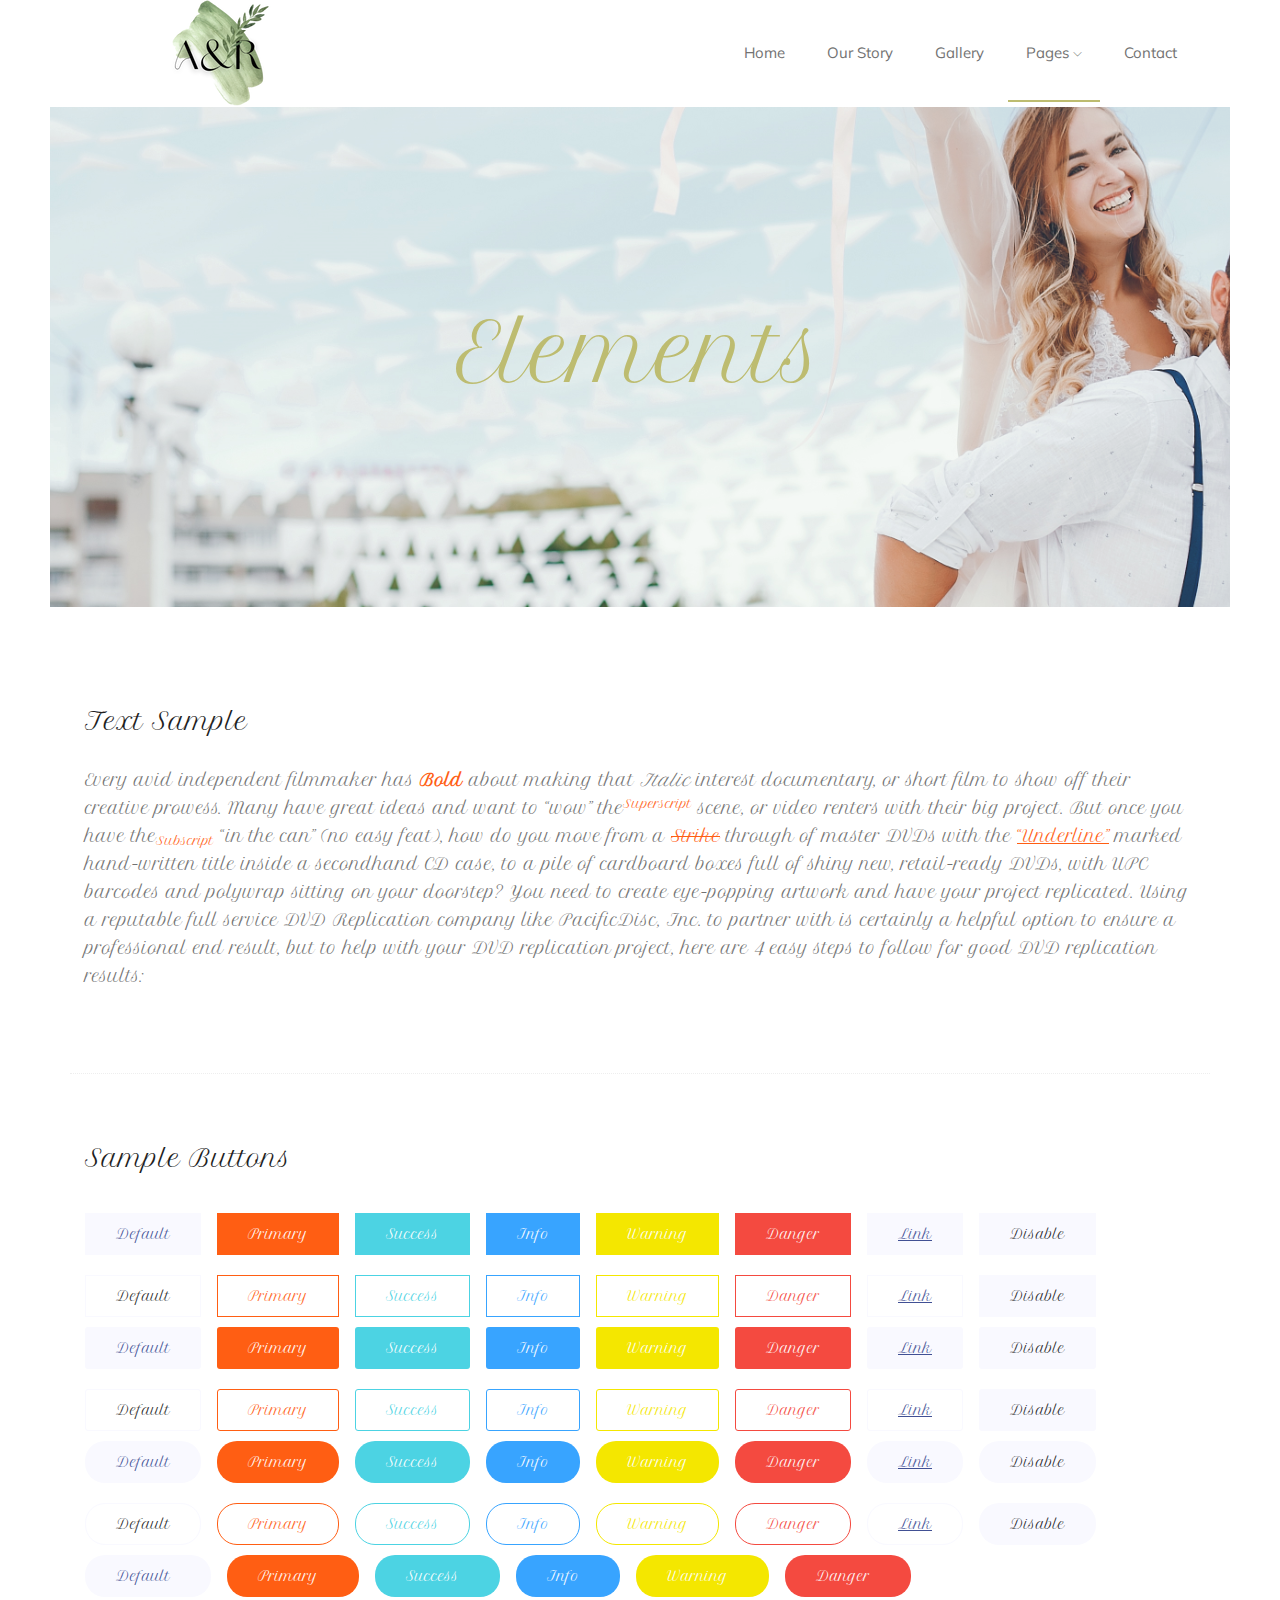
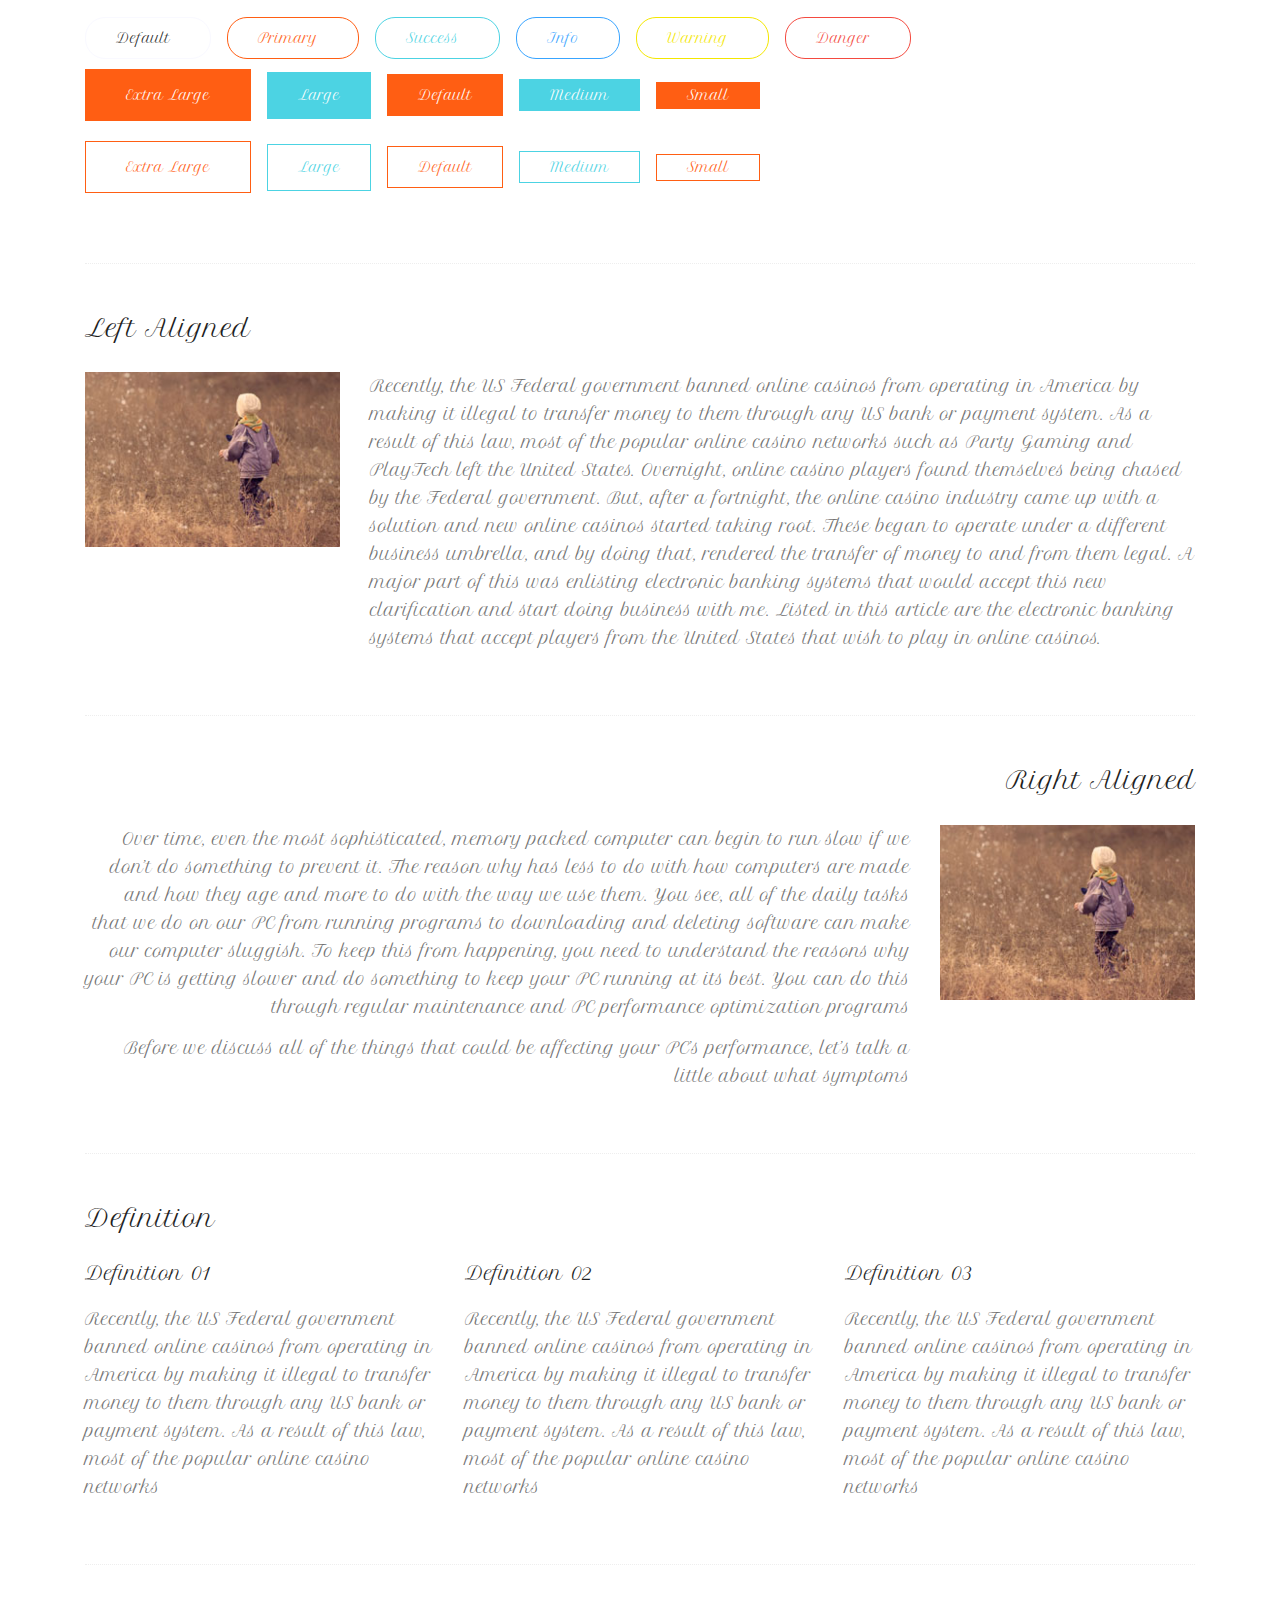
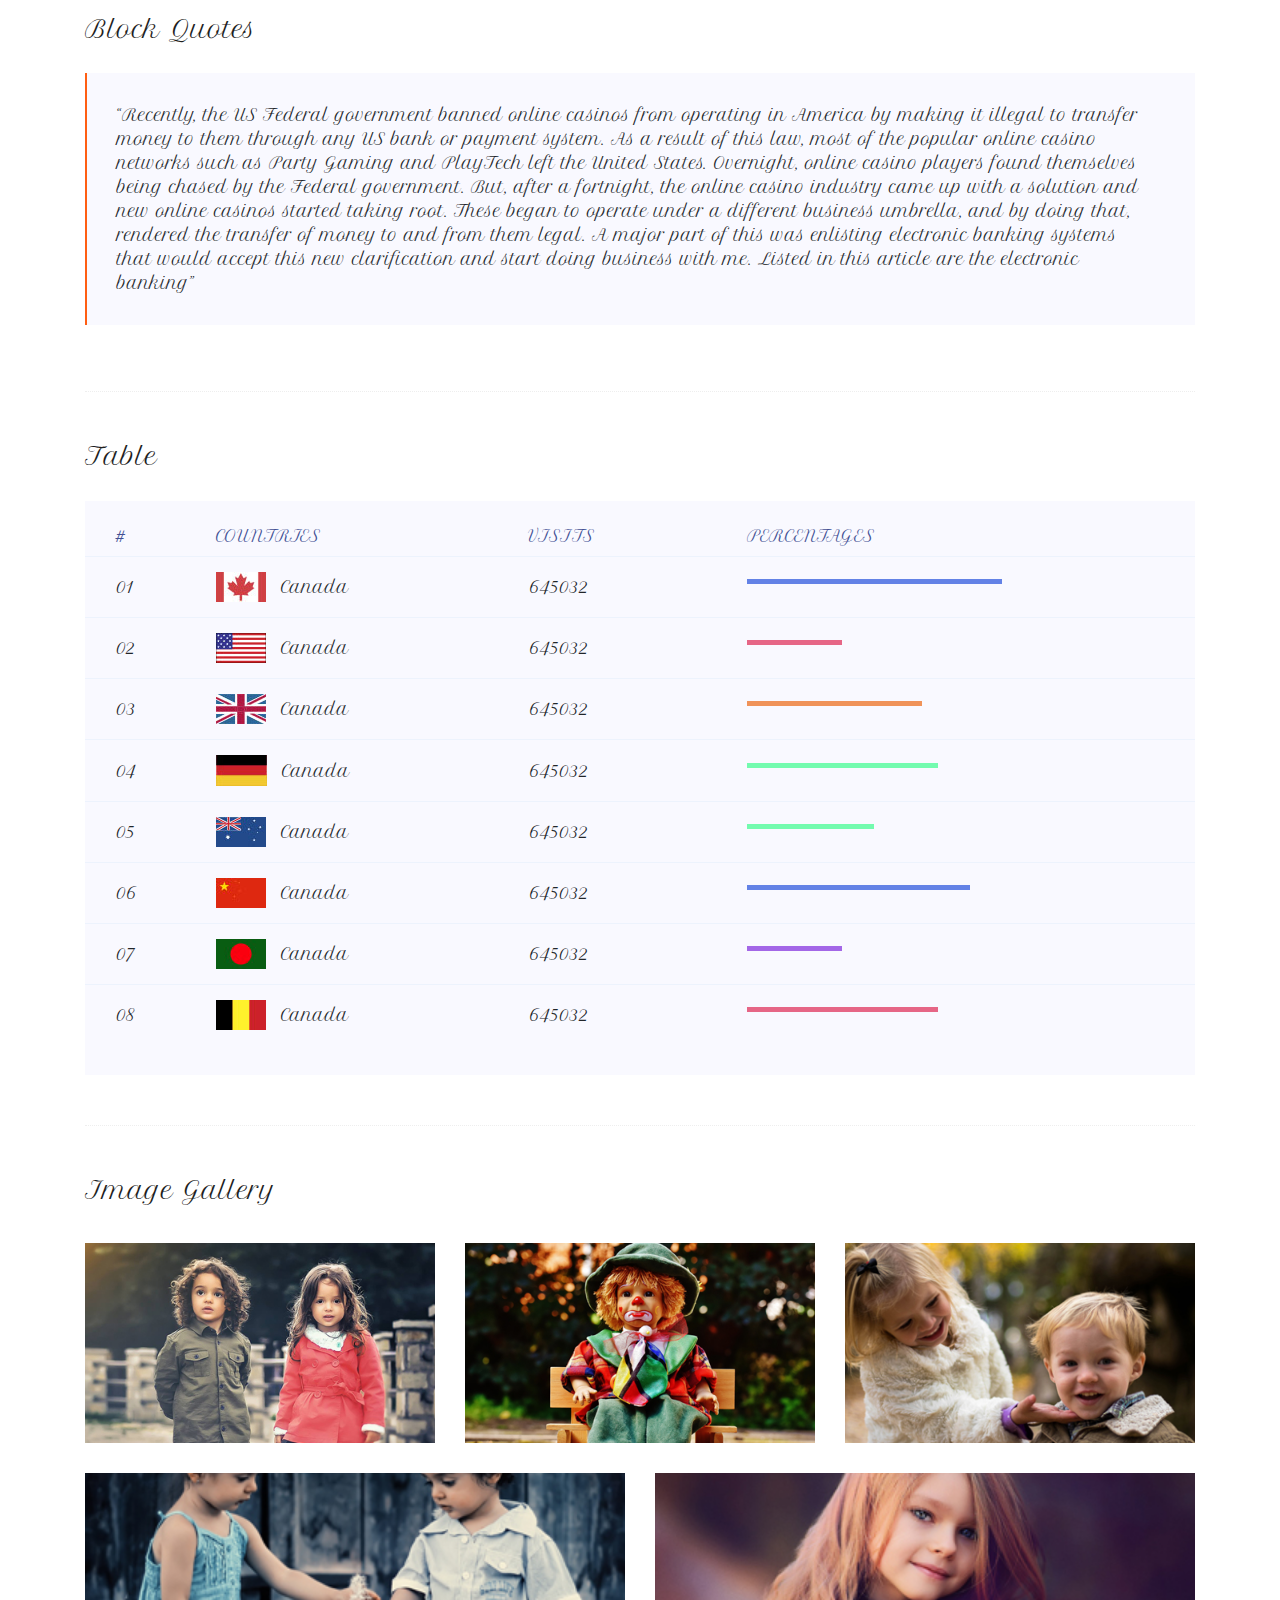
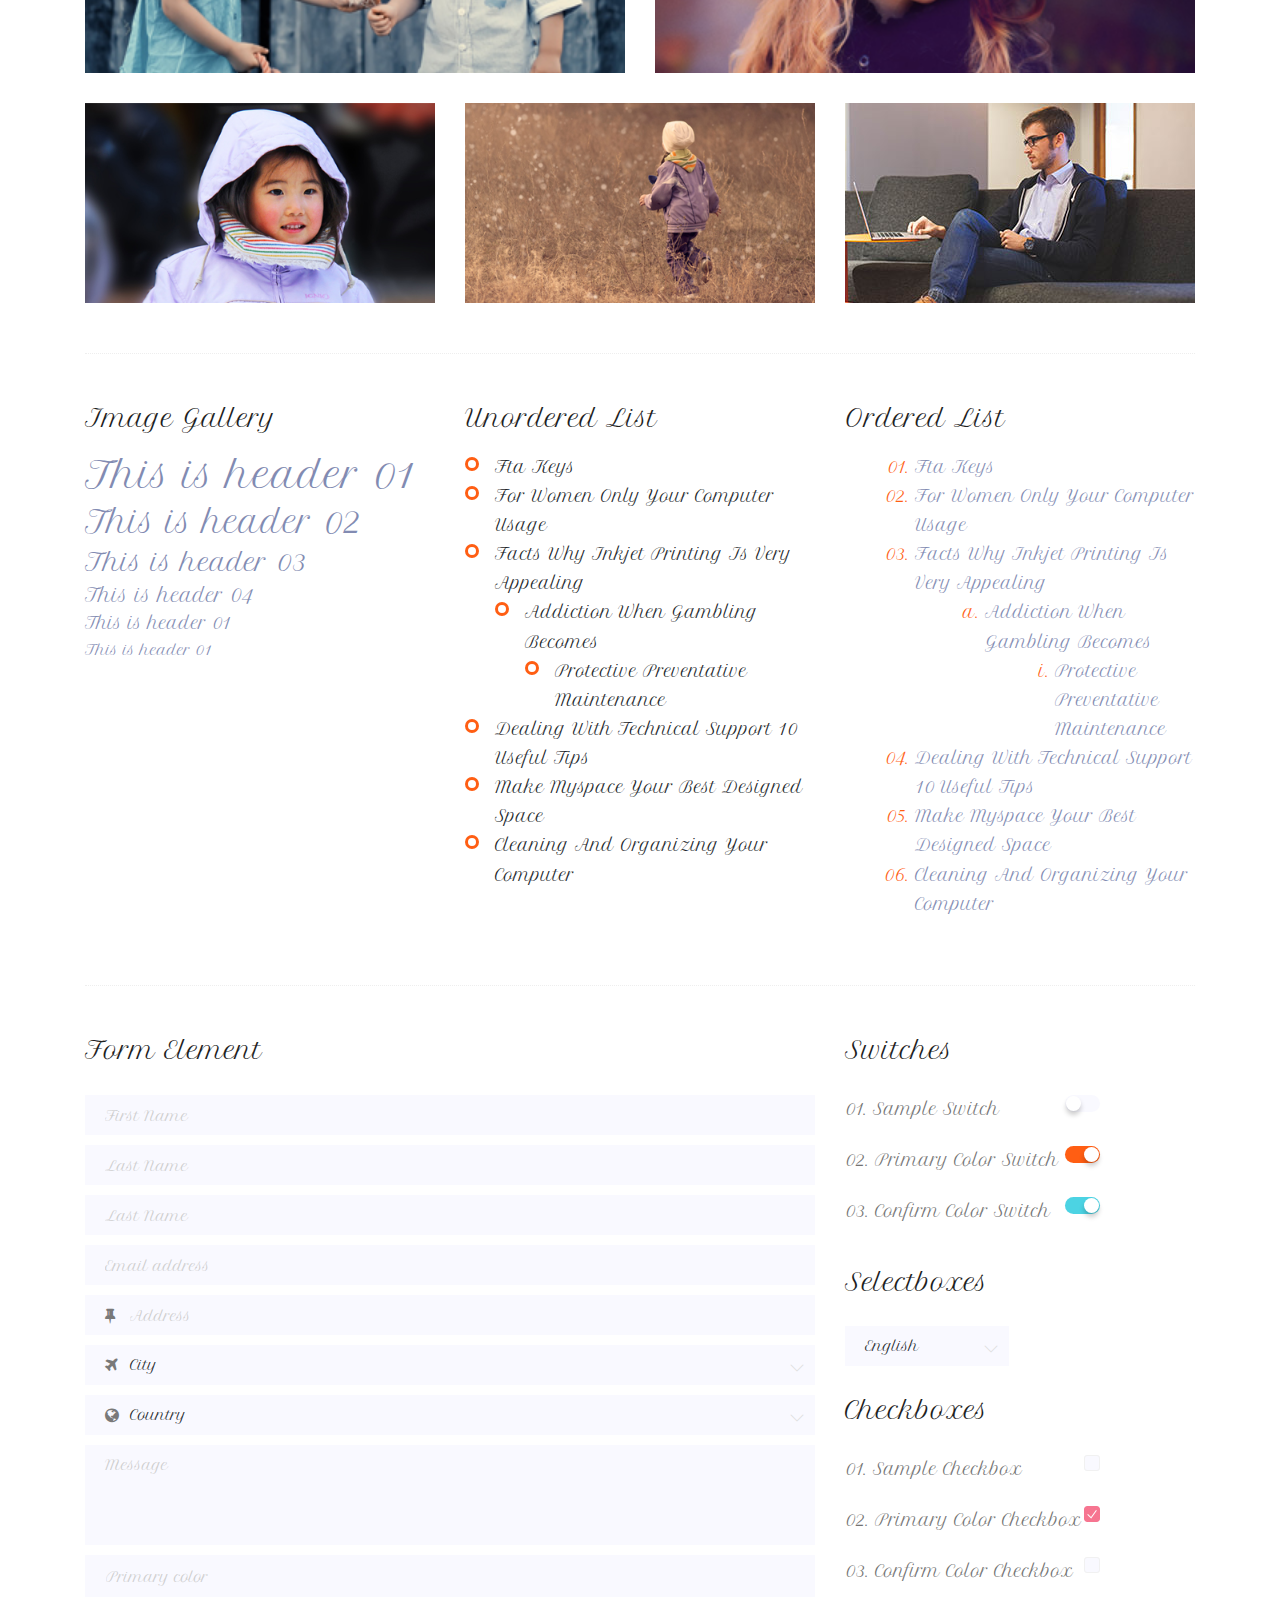
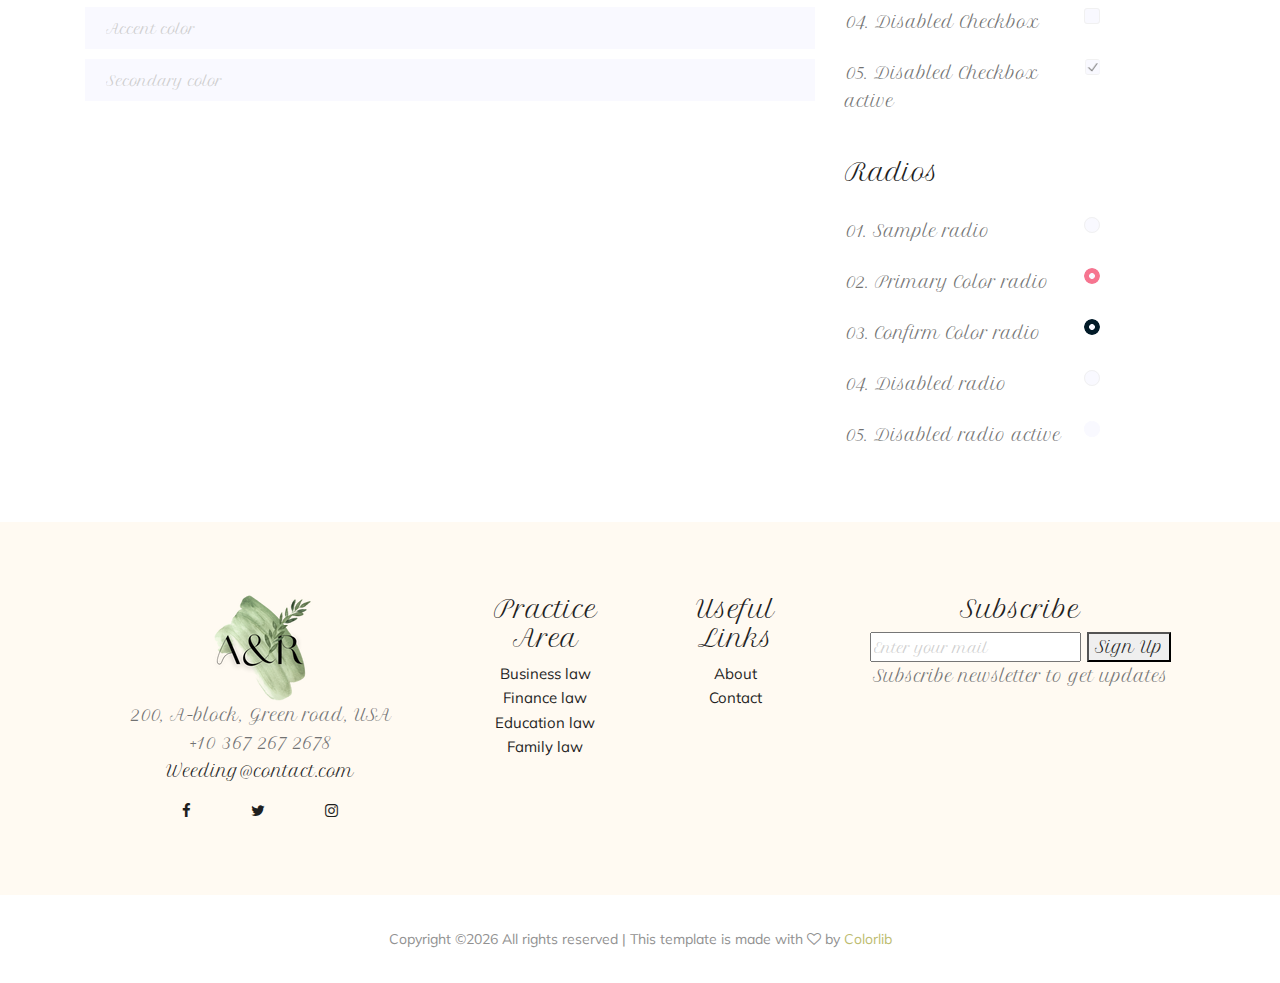
<file: elements.html>
<!doctype html>
<html class="no-js" lang="zxx">

<head>
	<meta charset="utf-8">
	<meta http-equiv="x-ua-compatible" content="ie=edge">
	<title>Weeding</title>
	<meta name="description" content="">
	<meta name="viewport" content="width=device-width, initial-scale=1">

	<!-- <link rel="manifest" href="site.webmanifest"> -->
	<link rel="shortcut icon" type="image/x-icon" href="img/favicon.png">
	<!-- Place favicon.ico in the root directory -->

	<!-- CSS here -->
	<link rel="stylesheet" href="css/bootstrap.min.css">
	<link rel="stylesheet" href="css/owl.carousel.min.css">
	<link rel="stylesheet" href="css/magnific-popup.css">
	<link rel="stylesheet" href="css/font-awesome.min.css">
	<link rel="stylesheet" href="css/themify-icons.css">
	<link rel="stylesheet" href="css/nice-select.css">
	<link rel="stylesheet" href="css/flaticon.css">
	<link rel="stylesheet" href="css/animate.css">
	<link rel="stylesheet" href="css/slicknav.css">
	<link rel="stylesheet" href="css/style.css">
	<!-- <link rel="stylesheet" href="css/responsive.css"> -->
</head>

<body>
	<!--[if lte IE 9]>
            <p class="browserupgrade">You are using an <strong>outdated</strong> browser. Please <a href="https://browsehappy.com/">upgrade your browser</a> to improve your experience and security.</p>
        <![endif]-->
 <!-- header-->
 <header>
	<div class="header-area ">
		<div id="sticky-header" class="main-header-area">
			<div class="container">
				<div class="row align-items-center">
					<div class="col-xl-3 col-lg-3">
						<div class="logo-img">
							<a href="index.html">
								<img src="img/logo.png" alt="">
							</a>
						</div>
					</div>
					<div class="col-xl-9 col-lg-9">
						<div class="main-menu  d-none d-lg-block">
							<nav>
								<ul id="navigation">
									<li><a  href="index.html">home</a></li>
									<li><a href="story.html">Our Story</a></li>
									<li><a href="Gallery.html">Gallery</a></li>
									<li><a class="active" href="#">pages <i class="ti-angle-down"></i></a>
										<ul class="submenu">
											<li><a href="Accommodation.html">Accommodation</a></li>
											<li><a href="elements.html">elements</a></li>
										</ul>
									</li>
									<li><a href="contact.html">Contact</a></li>
								</ul>
							</nav>
						</div>
					</div>
					<div class="col-12">
						<div class="mobile_menu d-block d-lg-none"></div>
					</div>
				</div>
			</div>
		</div>
	</div>
</header>
<!--/ header-->

<!-- bradcam_area  -->
<div class="bradcam_area text-center bradcam_bg overlay3">
	<div class="bradcam_text">
		<h3>Elements</h3>
	</div>
</div>
<!--/ bradcam_area  -->
	<!-- Start Sample Area -->
	<section class="sample-text-area">
		<div class="container box_1170">
			<h3 class="text-heading">Text Sample</h3>
			<p class="sample-text">
				Every avid independent filmmaker has <b>Bold</b> about making that <i>Italic</i> interest documentary,
				or short
				film to show off their creative prowess. Many have great ideas and want to “wow”
				the<sup>Superscript</sup> scene,
				or video renters with their big project. But once you have the<sub>Subscript</sub> “in the can” (no easy
				feat), how
				do you move from a <del>Strike</del> through of master DVDs with the <u>“Underline”</u> marked
				hand-written title
				inside a secondhand CD case, to a pile of cardboard boxes full of shiny new, retail-ready DVDs, with UPC
				barcodes
				and polywrap sitting on your doorstep? You need to create eye-popping artwork and have your project
				replicated.
				Using a reputable full service DVD Replication company like PacificDisc, Inc. to partner with is
				certainly a
				helpful option to ensure a professional end result, but to help with your DVD replication project, here
				are 4 easy
				steps to follow for good DVD replication results:

			</p>
		</div>
	</section>
	<!-- End Sample Area -->

	<!-- Start Button -->
	<section class="button-area">
		<div class="container box_1170 border-top-generic">
			<h3 class="text-heading">Sample Buttons</h3>
			<div class="button-group-area">
				<a href="#" class="genric-btn default">Default</a>
				<a href="#" class="genric-btn primary">Primary</a>
				<a href="#" class="genric-btn success">Success</a>
				<a href="#" class="genric-btn info">Info</a>
				<a href="#" class="genric-btn warning">Warning</a>
				<a href="#" class="genric-btn danger">Danger</a>
				<a href="#" class="genric-btn link">Link</a>
				<a href="#" class="genric-btn disable">Disable</a>
			</div>
			<div class="button-group-area mt-10">
				<a href="#" class="genric-btn default-border">Default</a>
				<a href="#" class="genric-btn primary-border">Primary</a>
				<a href="#" class="genric-btn success-border">Success</a>
				<a href="#" class="genric-btn info-border">Info</a>
				<a href="#" class="genric-btn warning-border">Warning</a>
				<a href="#" class="genric-btn danger-border">Danger</a>
				<a href="#" class="genric-btn link-border">Link</a>
				<a href="#" class="genric-btn disable">Disable</a>
			</div>
			<div class="button-group-area mt-40">
				<a href="#" class="genric-btn default radius">Default</a>
				<a href="#" class="genric-btn primary radius">Primary</a>
				<a href="#" class="genric-btn success radius">Success</a>
				<a href="#" class="genric-btn info radius">Info</a>
				<a href="#" class="genric-btn warning radius">Warning</a>
				<a href="#" class="genric-btn danger radius">Danger</a>
				<a href="#" class="genric-btn link radius">Link</a>
				<a href="#" class="genric-btn disable radius">Disable</a>
			</div>
			<div class="button-group-area mt-10">
				<a href="#" class="genric-btn default-border radius">Default</a>
				<a href="#" class="genric-btn primary-border radius">Primary</a>
				<a href="#" class="genric-btn success-border radius">Success</a>
				<a href="#" class="genric-btn info-border radius">Info</a>
				<a href="#" class="genric-btn warning-border radius">Warning</a>
				<a href="#" class="genric-btn danger-border radius">Danger</a>
				<a href="#" class="genric-btn link-border radius">Link</a>
				<a href="#" class="genric-btn disable radius">Disable</a>
			</div>
			<div class="button-group-area mt-40">
				<a href="#" class="genric-btn default circle">Default</a>
				<a href="#" class="genric-btn primary circle">Primary</a>
				<a href="#" class="genric-btn success circle">Success</a>
				<a href="#" class="genric-btn info circle">Info</a>
				<a href="#" class="genric-btn warning circle">Warning</a>
				<a href="#" class="genric-btn danger circle">Danger</a>
				<a href="#" class="genric-btn link circle">Link</a>
				<a href="#" class="genric-btn disable circle">Disable</a>
			</div>
			<div class="button-group-area mt-10">
				<a href="#" class="genric-btn default-border circle">Default</a>
				<a href="#" class="genric-btn primary-border circle">Primary</a>
				<a href="#" class="genric-btn success-border circle">Success</a>
				<a href="#" class="genric-btn info-border circle">Info</a>
				<a href="#" class="genric-btn warning-border circle">Warning</a>
				<a href="#" class="genric-btn danger-border circle">Danger</a>
				<a href="#" class="genric-btn link-border circle">Link</a>
				<a href="#" class="genric-btn disable circle">Disable</a>
			</div>
			<div class="button-group-area mt-40">
				<a href="#" class="genric-btn default circle arrow">Default<span class="lnr lnr-arrow-right"></span></a>
				<a href="#" class="genric-btn primary circle arrow">Primary<span class="lnr lnr-arrow-right"></span></a>
				<a href="#" class="genric-btn success circle arrow">Success<span class="lnr lnr-arrow-right"></span></a>
				<a href="#" class="genric-btn info circle arrow">Info<span class="lnr lnr-arrow-right"></span></a>
				<a href="#" class="genric-btn warning circle arrow">Warning<span class="lnr lnr-arrow-right"></span></a>
				<a href="#" class="genric-btn danger circle arrow">Danger<span class="lnr lnr-arrow-right"></span></a>
			</div>
			<div class="button-group-area mt-10">
				<a href="#" class="genric-btn default-border circle arrow">Default<span
						class="lnr lnr-arrow-right"></span></a>
				<a href="#" class="genric-btn primary-border circle arrow">Primary<span
						class="lnr lnr-arrow-right"></span></a>
				<a href="#" class="genric-btn success-border circle arrow">Success<span
						class="lnr lnr-arrow-right"></span></a>
				<a href="#" class="genric-btn info-border circle arrow">Info<span
						class="lnr lnr-arrow-right"></span></a>
				<a href="#" class="genric-btn warning-border circle arrow">Warning<span
						class="lnr lnr-arrow-right"></span></a>
				<a href="#" class="genric-btn danger-border circle arrow">Danger<span
						class="lnr lnr-arrow-right"></span></a>
			</div>
			<div class="button-group-area mt-40">
				<a href="#" class="genric-btn primary e-large">Extra Large</a>
				<a href="#" class="genric-btn success large">Large</a>
				<a href="#" class="genric-btn primary">Default</a>
				<a href="#" class="genric-btn success medium">Medium</a>
				<a href="#" class="genric-btn primary small">Small</a>
			</div>
			<div class="button-group-area mt-10">
				<a href="#" class="genric-btn primary-border e-large">Extra Large</a>
				<a href="#" class="genric-btn success-border large">Large</a>
				<a href="#" class="genric-btn primary-border">Default</a>
				<a href="#" class="genric-btn success-border medium">Medium</a>
				<a href="#" class="genric-btn primary-border small">Small</a>
			</div>
		</div>
	</section>
	<!-- End Button -->

	<!-- Start Align Area -->
	<div class="whole-wrap">
		<div class="container box_1170">
			<div class="section-top-border">
				<h3 class="mb-30">Left Aligned</h3>
				<div class="row">
					<div class="col-md-3">
						<img src="img/elements/d.jpg" alt="" class="img-fluid">
					</div>
					<div class="col-md-9 mt-sm-20">
						<p>Recently, the US Federal government banned online casinos from operating in America by making
							it illegal to
							transfer money to them through any US bank or payment system. As a result of this law, most
							of the popular
							online casino networks such as Party Gaming and PlayTech left the United States. Overnight,
							online casino
							players found themselves being chased by the Federal government. But, after a fortnight, the
							online casino
							industry came up with a solution and new online casinos started taking root. These began to
							operate under a
							different business umbrella, and by doing that, rendered the transfer of money to and from
							them legal. A major
							part of this was enlisting electronic banking systems that would accept this new
							clarification and start doing
							business with me. Listed in this article are the electronic banking systems that accept
							players from the United
							States that wish to play in online casinos.</p>
					</div>
				</div>
			</div>
			<div class="section-top-border text-right">
				<h3 class="mb-30">Right Aligned</h3>
				<div class="row">
					<div class="col-md-9">
						<p class="text-right">Over time, even the most sophisticated, memory packed computer can begin
							to run slow if we
							don’t do something to prevent it. The reason why has less to do with how computers are made
							and how they age and
							more to do with the way we use them. You see, all of the daily tasks that we do on our PC
							from running programs
							to downloading and deleting software can make our computer sluggish. To keep this from
							happening, you need to
							understand the reasons why your PC is getting slower and do something to keep your PC
							running at its best. You
							can do this through regular maintenance and PC performance optimization programs</p>
						<p class="text-right">Before we discuss all of the things that could be affecting your PC’s
							performance, let’s
							talk a little about what symptoms</p>
					</div>
					<div class="col-md-3">
						<img src="img/elements/d.jpg" alt="" class="img-fluid">
					</div>
				</div>
			</div>
			<div class="section-top-border">
				<h3 class="mb-30">Definition</h3>
				<div class="row">
					<div class="col-md-4">
						<div class="single-defination">
							<h4 class="mb-20">Definition 01</h4>
							<p>Recently, the US Federal government banned online casinos from operating in America by
								making it illegal to
								transfer money to them through any US bank or payment system. As a result of this law,
								most of the popular
								online casino networks</p>
						</div>
					</div>
					<div class="col-md-4">
						<div class="single-defination">
							<h4 class="mb-20">Definition 02</h4>
							<p>Recently, the US Federal government banned online casinos from operating in America by
								making it illegal to
								transfer money to them through any US bank or payment system. As a result of this law,
								most of the popular
								online casino networks</p>
						</div>
					</div>
					<div class="col-md-4">
						<div class="single-defination">
							<h4 class="mb-20">Definition 03</h4>
							<p>Recently, the US Federal government banned online casinos from operating in America by
								making it illegal to
								transfer money to them through any US bank or payment system. As a result of this law,
								most of the popular
								online casino networks</p>
						</div>
					</div>
				</div>
			</div>
			<div class="section-top-border">
				<h3 class="mb-30">Block Quotes</h3>
				<div class="row">
					<div class="col-lg-12">
						<blockquote class="generic-blockquote">
							“Recently, the US Federal government banned online casinos from operating in America by
							making it illegal to
							transfer money to them through any US bank or payment system. As a result of this law, most
							of the popular
							online casino networks such as Party Gaming and PlayTech left the United States. Overnight,
							online casino
							players found themselves being chased by the Federal government. But, after a fortnight, the
							online casino
							industry came up with a solution and new online casinos started taking root. These began to
							operate under a
							different business umbrella, and by doing that, rendered the transfer of money to and from
							them legal. A major
							part of this was enlisting electronic banking systems that would accept this new
							clarification and start doing
							business with me. Listed in this article are the electronic banking”
						</blockquote>
					</div>
				</div>
			</div>
			<div class="section-top-border">
				<h3 class="mb-30">Table</h3>
				<div class="progress-table-wrap">
					<div class="progress-table">
						<div class="table-head">
							<div class="serial">#</div>
							<div class="country">Countries</div>
							<div class="visit">Visits</div>
							<div class="percentage">Percentages</div>
						</div>
						<div class="table-row">
							<div class="serial">01</div>
							<div class="country"> <img src="img/elements/f1.jpg" alt="flag">Canada</div>
							<div class="visit">645032</div>
							<div class="percentage">
								<div class="progress">
									<div class="progress-bar color-1" role="progressbar" style="width: 80%"
										aria-valuenow="80" aria-valuemin="0" aria-valuemax="100"></div>
								</div>
							</div>
						</div>
						<div class="table-row">
							<div class="serial">02</div>
							<div class="country"> <img src="img/elements/f2.jpg" alt="flag">Canada</div>
							<div class="visit">645032</div>
							<div class="percentage">
								<div class="progress">
									<div class="progress-bar color-2" role="progressbar" style="width: 30%"
										aria-valuenow="30" aria-valuemin="0" aria-valuemax="100"></div>
								</div>
							</div>
						</div>
						<div class="table-row">
							<div class="serial">03</div>
							<div class="country"> <img src="img/elements/f3.jpg" alt="flag">Canada</div>
							<div class="visit">645032</div>
							<div class="percentage">
								<div class="progress">
									<div class="progress-bar color-3" role="progressbar" style="width: 55%"
										aria-valuenow="55" aria-valuemin="0" aria-valuemax="100"></div>
								</div>
							</div>
						</div>
						<div class="table-row">
							<div class="serial">04</div>
							<div class="country"> <img src="img/elements/f4.jpg" alt="flag">Canada</div>
							<div class="visit">645032</div>
							<div class="percentage">
								<div class="progress">
									<div class="progress-bar color-4" role="progressbar" style="width: 60%"
										aria-valuenow="60" aria-valuemin="0" aria-valuemax="100"></div>
								</div>
							</div>
						</div>
						<div class="table-row">
							<div class="serial">05</div>
							<div class="country"> <img src="img/elements/f5.jpg" alt="flag">Canada</div>
							<div class="visit">645032</div>
							<div class="percentage">
								<div class="progress">
									<div class="progress-bar color-5" role="progressbar" style="width: 40%"
										aria-valuenow="40" aria-valuemin="0" aria-valuemax="100"></div>
								</div>
							</div>
						</div>
						<div class="table-row">
							<div class="serial">06</div>
							<div class="country"> <img src="img/elements/f6.jpg" alt="flag">Canada</div>
							<div class="visit">645032</div>
							<div class="percentage">
								<div class="progress">
									<div class="progress-bar color-6" role="progressbar" style="width: 70%"
										aria-valuenow="70" aria-valuemin="0" aria-valuemax="100"></div>
								</div>
							</div>
						</div>
						<div class="table-row">
							<div class="serial">07</div>
							<div class="country"> <img src="img/elements/f7.jpg" alt="flag">Canada</div>
							<div class="visit">645032</div>
							<div class="percentage">
								<div class="progress">
									<div class="progress-bar color-7" role="progressbar" style="width: 30%"
										aria-valuenow="30" aria-valuemin="0" aria-valuemax="100"></div>
								</div>
							</div>
						</div>
						<div class="table-row">
							<div class="serial">08</div>
							<div class="country"> <img src="img/elements/f8.jpg" alt="flag">Canada</div>
							<div class="visit">645032</div>
							<div class="percentage">
								<div class="progress">
									<div class="progress-bar color-8" role="progressbar" style="width: 60%"
										aria-valuenow="60" aria-valuemin="0" aria-valuemax="100"></div>
								</div>
							</div>
						</div>
					</div>
				</div>
			</div>
			<div class="section-top-border">
				<h3>Image Gallery</h3>
				<div class="row gallery-item">
					<div class="col-md-4">
						<a href="img/elements/g1.jpg" class="img-pop-up">
							<div class="single-gallery-image" style="background: url(img/elements/g1.jpg);"></div>
						</a>
					</div>
					<div class="col-md-4">
						<a href="img/elements/g2.jpg" class="img-pop-up">
							<div class="single-gallery-image" style="background: url(img/elements/g2.jpg);"></div>
						</a>
					</div>
					<div class="col-md-4">
						<a href="img/elements/g3.jpg" class="img-pop-up">
							<div class="single-gallery-image" style="background: url(img/elements/g3.jpg);"></div>
						</a>
					</div>
					<div class="col-md-6">
						<a href="img/elements/g4.jpg" class="img-pop-up">
							<div class="single-gallery-image" style="background: url(img/elements/g4.jpg);"></div>
						</a>
					</div>
					<div class="col-md-6">
						<a href="img/elements/g5.jpg" class="img-pop-up">
							<div class="single-gallery-image" style="background: url(img/elements/g5.jpg);"></div>
						</a>
					</div>
					<div class="col-md-4">
						<a href="img/elements/g6.jpg" class="img-pop-up">
							<div class="single-gallery-image" style="background: url(img/elements/g6.jpg);"></div>
						</a>
					</div>
					<div class="col-md-4">
						<a href="img/elements/g7.jpg" class="img-pop-up">
							<div class="single-gallery-image" style="background: url(img/elements/g7.jpg);"></div>
						</a>
					</div>
					<div class="col-md-4">
						<a href="img/elements/g8.jpg" class="img-pop-up">
							<div class="single-gallery-image" style="background: url(img/elements/g8.jpg);"></div>
						</a>
					</div>
				</div>
			</div>
			<div class="section-top-border">
				<div class="row">
					<div class="col-md-4">
						<h3 class="mb-20">Image Gallery</h3>
						<div class="typography">
							<h1>This is header 01</h1>
							<h2>This is header 02</h2>
							<h3>This is header 03</h3>
							<h4>This is header 04</h4>
							<h5>This is header 01</h5>
							<h6>This is header 01</h6>
						</div>
					</div>
					<div class="col-md-4 mt-sm-30">
						<h3 class="mb-20">Unordered List</h3>
						<div class="">
							<ul class="unordered-list">
								<li>Fta Keys</li>
								<li>For Women Only Your Computer Usage</li>
								<li>Facts Why Inkjet Printing Is Very Appealing
									<ul>
										<li>Addiction When Gambling Becomes
											<ul>
												<li>Protective Preventative Maintenance</li>
											</ul>
										</li>
									</ul>
								</li>
								<li>Dealing With Technical Support 10 Useful Tips</li>
								<li>Make Myspace Your Best Designed Space</li>
								<li>Cleaning And Organizing Your Computer</li>
							</ul>
						</div>
					</div>
					<div class="col-md-4 mt-sm-30">
						<h3 class="mb-20">Ordered List</h3>
						<div class="">
							<ol class="ordered-list">
								<li><span>Fta Keys</span></li>
								<li><span>For Women Only Your Computer Usage</span></li>
								<li><span>Facts Why Inkjet Printing Is Very Appealing</span>
									<ol class="ordered-list-alpha">
										<li><span>Addiction When Gambling Becomes</span>
											<ol class="ordered-list-roman">
												<li><span>Protective Preventative Maintenance</span></li>
											</ol>
										</li>
									</ol>
								</li>
								<li><span>Dealing With Technical Support 10 Useful Tips</span></li>
								<li><span>Make Myspace Your Best Designed Space</span></li>
								<li><span>Cleaning And Organizing Your Computer</span></li>
							</ol>
						</div>
					</div>
				</div>
			</div>
			<div class="section-top-border">
				<div class="row">
					<div class="col-lg-8 col-md-8">
						<h3 class="mb-30">Form Element</h3>
						<form action="#">
							<div class="mt-10">
								<input type="text" name="first_name" placeholder="First Name"
									onfocus="this.placeholder = ''" onblur="this.placeholder = 'First Name'" required
									class="single-input">
							</div>
							<div class="mt-10">
								<input type="text" name="last_name" placeholder="Last Name"
									onfocus="this.placeholder = ''" onblur="this.placeholder = 'Last Name'" required
									class="single-input">
							</div>
							<div class="mt-10">
								<input type="text" name="last_name" placeholder="Last Name"
									onfocus="this.placeholder = ''" onblur="this.placeholder = 'Last Name'" required
									class="single-input">
							</div>
							<div class="mt-10">
								<input type="email" name="EMAIL" placeholder="Email address"
									onfocus="this.placeholder = ''" onblur="this.placeholder = 'Email address'" required
									class="single-input">
							</div>
							<div class="input-group-icon mt-10">
								<div class="icon"><i class="fa fa-thumb-tack" aria-hidden="true"></i></div>
								<input type="text" name="address" placeholder="Address" onfocus="this.placeholder = ''"
									onblur="this.placeholder = 'Address'" required class="single-input">
							</div>
							<div class="input-group-icon mt-10">
								<div class="icon"><i class="fa fa-plane" aria-hidden="true"></i></div>
								<div class="form-select" id="default-select"">
											<select>
												<option value=" 1">City</option>
									<option value="1">Dhaka</option>
									<option value="1">Dilli</option>
									<option value="1">Newyork</option>
									<option value="1">Islamabad</option>
									</select>
								</div>
							</div>
							<div class="input-group-icon mt-10">
								<div class="icon"><i class="fa fa-globe" aria-hidden="true"></i></div>
								<div class="form-select" id="default-select"">
											<select>
												<option value=" 1">Country</option>
									<option value="1">Bangladesh</option>
									<option value="1">India</option>
									<option value="1">England</option>
									<option value="1">Srilanka</option>
									</select>
								</div>
							</div>

							<div class="mt-10">
								<textarea class="single-textarea" placeholder="Message" onfocus="this.placeholder = ''"
									onblur="this.placeholder = 'Message'" required></textarea>
							</div>
							<!-- For Gradient Border Use -->
							<!-- <div class="mt-10">
										<div class="primary-input">
											<input id="primary-input" type="text" name="first_name" placeholder="Primary color" onfocus="this.placeholder = ''" onblur="this.placeholder = 'Primary color'">
											<label for="primary-input"></label>
										</div>
									</div> -->
							<div class="mt-10">
								<input type="text" name="first_name" placeholder="Primary color"
									onfocus="this.placeholder = ''" onblur="this.placeholder = 'Primary color'" required
									class="single-input-primary">
							</div>
							<div class="mt-10">
								<input type="text" name="first_name" placeholder="Accent color"
									onfocus="this.placeholder = ''" onblur="this.placeholder = 'Accent color'" required
									class="single-input-accent">
							</div>
							<div class="mt-10">
								<input type="text" name="first_name" placeholder="Secondary color"
									onfocus="this.placeholder = ''" onblur="this.placeholder = 'Secondary color'"
									required class="single-input-secondary">
							</div>
						</form>
					</div>
					<div class="col-lg-3 col-md-4 mt-sm-30">
						<div class="single-element-widget">
							<h3 class="mb-30">Switches</h3>
							<div class="switch-wrap d-flex justify-content-between">
								<p>01. Sample Switch</p>
								<div class="primary-switch">
									<input type="checkbox" id="default-switch">
									<label for="default-switch"></label>
								</div>
							</div>
							<div class="switch-wrap d-flex justify-content-between">
								<p>02. Primary Color Switch</p>
								<div class="primary-switch">
									<input type="checkbox" id="primary-switch" checked>
									<label for="primary-switch"></label>
								</div>
							</div>
							<div class="switch-wrap d-flex justify-content-between">
								<p>03. Confirm Color Switch</p>
								<div class="confirm-switch">
									<input type="checkbox" id="confirm-switch" checked>
									<label for="confirm-switch"></label>
								</div>
							</div>
						</div>
						<div class="single-element-widget mt-30">
							<h3 class="mb-30">Selectboxes</h3>
							<div class="default-select" id="default-select"">
										<select>
											<option value=" 1">English</option>
								<option value="1">Spanish</option>
								<option value="1">Arabic</option>
								<option value="1">Portuguise</option>
								<option value="1">Bengali</option>
								</select>
							</div>
						</div>
						<div class="single-element-widget mt-30">
							<h3 class="mb-30">Checkboxes</h3>
							<div class="switch-wrap d-flex justify-content-between">
								<p>01. Sample Checkbox</p>
								<div class="primary-checkbox">
									<input type="checkbox" id="default-checkbox">
									<label for="default-checkbox"></label>
								</div>
							</div>
							<div class="switch-wrap d-flex justify-content-between">
								<p>02. Primary Color Checkbox</p>
								<div class="primary-checkbox">
									<input type="checkbox" id="primary-checkbox" checked>
									<label for="primary-checkbox"></label>
								</div>
							</div>
							<div class="switch-wrap d-flex justify-content-between">
								<p>03. Confirm Color Checkbox</p>
								<div class="confirm-checkbox">
									<input type="checkbox" id="confirm-checkbox">
									<label for="confirm-checkbox"></label>
								</div>
							</div>
							<div class="switch-wrap d-flex justify-content-between">
								<p>04. Disabled Checkbox</p>
								<div class="disabled-checkbox">
									<input type="checkbox" id="disabled-checkbox" disabled>
									<label for="disabled-checkbox"></label>
								</div>
							</div>
							<div class="switch-wrap d-flex justify-content-between">
								<p>05. Disabled Checkbox active</p>
								<div class="disabled-checkbox">
									<input type="checkbox" id="disabled-checkbox-active" checked disabled>
									<label for="disabled-checkbox-active"></label>
								</div>
							</div>
						</div>
						<div class="single-element-widget mt-30">
							<h3 class="mb-30">Radios</h3>
							<div class="switch-wrap d-flex justify-content-between">
								<p>01. Sample radio</p>
								<div class="primary-radio">
									<input type="checkbox" id="default-radio">
									<label for="default-radio"></label>
								</div>
							</div>
							<div class="switch-wrap d-flex justify-content-between">
								<p>02. Primary Color radio</p>
								<div class="primary-radio">
									<input type="checkbox" id="primary-radio" checked>
									<label for="primary-radio"></label>
								</div>
							</div>
							<div class="switch-wrap d-flex justify-content-between">
								<p>03. Confirm Color radio</p>
								<div class="confirm-radio">
									<input type="checkbox" id="confirm-radio" checked>
									<label for="confirm-radio"></label>
								</div>
							</div>
							<div class="switch-wrap d-flex justify-content-between">
								<p>04. Disabled radio</p>
								<div class="disabled-radio">
									<input type="checkbox" id="disabled-radio" disabled>
									<label for="disabled-radio"></label>
								</div>
							</div>
							<div class="switch-wrap d-flex justify-content-between">
								<p>05. Disabled radio active</p>
								<div class="disabled-radio">
									<input type="checkbox" id="disabled-radio-active" checked disabled>
									<label for="disabled-radio-active"></label>
								</div>
							</div>
						</div>
					</div>
				</div>
			</div>
		</div>
	</div>
	<!-- End Align Area -->

    <!-- footer_start -->
    <footer class="footer">
        <div class="footer_top">
            <div class="container">
                <div class="row">
                    <div class="col-xl-4 col-md-6 col-lg-3">
                        <div class="footer_widget">
                            <div class="footer_logo">
                                <a href="index.html">
                                    <img src="img/logo.png" alt="">
                                </a>
                            </div>
                            <p class="footer_text">200, A-block, Green road, USA <br>
                                +10 367 267 2678 <br>
                                <a class="domain" href="#">Weeding@contact.com</a></p>
                            <div class="socail_links">
                                <ul>
                                    <li>
                                        <a href="#">
                                            <i class="fa fa-facebook"></i>
                                        </a>
                                    </li>
                                    <li>
                                        <a href="#">
                                            <i class="fa fa-twitter"></i>
                                        </a>
                                    </li>
                                    <li>
                                        <a href="#">
                                            <i class="fa fa-instagram"></i>
                                        </a>
                                    </li>
                                </ul>
                            </div>
                        </div>
                    </div>
                    <div class="col-xl-2 col-md-6 col-lg-2">
                        <div class="footer_widget">
                            <h3 class="footer_title">
                                    Practice Area
                            </h3>
                            <ul>
                                <li><a href="#">Business law
                                    </a></li>
                                <li><a href="#">Finance law</a></li>
                                <li><a href="#">Education law</a></li>
                                <li><a href="#">Family law</a></li>
                            </ul>
                        </div>
                    </div>
                    <div class="col-xl-2 col-md-6 col-lg-2">
                        <div class="footer_widget">
                            <h3 class="footer_title">
                                    Useful Links
                            </h3>
                            <ul>
                                <li><a href="#">About</a></li>
                                <li><a href="#"> Contact</a></li>
                            </ul>
                        </div>
                    </div>
                    <div class="col-xl-4 col-md-6 col-lg-4">
                        <div class="footer_widget">
                            <h3 class="footer_title">
                                    Subscribe
                            </h3>
                            <form action="#" class="newsletter_form">
                                <input type="text" placeholder="Enter your mail">
                                <button type="submit">Sign Up</button>
                            </form>
                            <p class="newsletter_text">Subscribe newsletter to get updates</p>
                        </div>
                    </div>
                </div>
            </div>
        </div>
        <div class="copy-right_text">
            <div class="container">
                <div class="footer_border"></div>
                <div class="row">
                    <div class="col-xl-12">
                        <p class="copy_right text-center">
                            <!-- Link back to Colorlib can't be removed. Template is licensed under CC BY 3.0. -->
Copyright &copy;<script>document.write(new Date().getFullYear());</script> All rights reserved | This template is made with <i class="fa fa-heart-o" aria-hidden="true"></i> by <a href="https://colorlib.com" target="_blank">Colorlib</a>
<!-- Link back to Colorlib can't be removed. Template is licensed under CC BY 3.0. -->
                        </p>
                    </div>
                </div>
            </div>
        </div>
    </footer>
    <!-- footer_end -->

	<!-- JS here -->
	<script src="js/vendor/modernizr-3.5.0.min.js"></script>
	<script src="js/vendor/jquery-1.12.4.min.js"></script>
	<script src="js/popper.min.js"></script>
	<script src="js/bootstrap.min.js"></script>
	<script src="js/owl.carousel.min.js"></script>
	<script src="js/isotope.pkgd.min.js"></script>
	<script src="js/ajax-form.js"></script>
	<script src="js/waypoints.min.js"></script>
	<script src="js/jquery.counterup.min.js"></script>
	<script src="js/imagesloaded.pkgd.min.js"></script>
	<script src="js/scrollIt.js"></script>
	<script src="js/jquery.scrollUp.min.js"></script>
	<script src="js/wow.min.js"></script>
	<script src="js/nice-select.min.js"></script>
	<script src="js/jquery.slicknav.min.js"></script>
	<script src="js/jquery.magnific-popup.min.js"></script>
	<script src="js/plugins.js"></script>

	<!--contact js-->
	<script src="js/contact.js"></script>
	<script src="js/jquery.ajaxchimp.min.js"></script>
	<script src="js/jquery.form.js"></script>
	<script src="js/jquery.validate.min.js"></script>
	<script src="js/mail-script.js"></script>

	<script src="js/main.js"></script>

	

</body>
</file>
<file: css/themify-icons.css>
@font-face {
	font-family: 'themify';
	src:url('../fonts/themify.eot?-fvbane');
	src:url('../fonts/themify.eot?#iefix-fvbane') format('embedded-opentype'),
		url('../fonts/themify.woff?-fvbane') format('woff'),
		url('../fonts/themify.ttf?-fvbane') format('truetype'),
		url('../fonts/themify.svg?-fvbane#themify') format('svg');
	font-weight: normal;
	font-style: normal;
}

[class^="ti-"], [class*=" ti-"] {
	font-family: 'themify';
	/* speak: none; */
	font-style: normal;
	font-weight: normal;
	font-variant: normal;
	text-transform: none;
	line-height: 1;

	/* Better Font Rendering =========== */
	-webkit-font-smoothing: antialiased;
	-moz-osx-font-smoothing: grayscale;
}

.ti-wand:before {
	content: "\e600";
}
.ti-volume:before {
	content: "\e601";
}
.ti-user:before {
	content: "\e602";
}
.ti-unlock:before {
	content: "\e603";
}
.ti-unlink:before {
	content: "\e604";
}
.ti-trash:before {
	content: "\e605";
}
.ti-thought:before {
	content: "\e606";
}
.ti-target:before {
	content: "\e607";
}
.ti-tag:before {
	content: "\e608";
}
.ti-tablet:before {
	content: "\e609";
}
.ti-star:before {
	content: "\e60a";
}
.ti-spray:before {
	content: "\e60b";
}
.ti-signal:before {
	content: "\e60c";
}
.ti-shopping-cart:before {
	content: "\e60d";
}
.ti-shopping-cart-full:before {
	content: "\e60e";
}
.ti-settings:before {
	content: "\e60f";
}
.ti-search:before {
	content: "\e610";
}
.ti-zoom-in:before {
	content: "\e611";
}
.ti-zoom-out:before {
	content: "\e612";
}
.ti-cut:before {
	content: "\e613";
}
.ti-ruler:before {
	content: "\e614";
}
.ti-ruler-pencil:before {
	content: "\e615";
}
.ti-ruler-alt:before {
	content: "\e616";
}
.ti-bookmark:before {
	content: "\e617";
}
.ti-bookmark-alt:before {
	content: "\e618";
}
.ti-reload:before {
	content: "\e619";
}
.ti-plus:before {
	content: "\e61a";
}
.ti-pin:before {
	content: "\e61b";
}
.ti-pencil:before {
	content: "\e61c";
}
.ti-pencil-alt:before {
	content: "\e61d";
}
.ti-paint-roller:before {
	content: "\e61e";
}
.ti-paint-bucket:before {
	content: "\e61f";
}
.ti-na:before {
	content: "\e620";
}
.ti-mobile:before {
	content: "\e621";
}
.ti-minus:before {
	content: "\e622";
}
.ti-medall:before {
	content: "\e623";
}
.ti-medall-alt:before {
	content: "\e624";
}
.ti-marker:before {
	content: "\e625";
}
.ti-marker-alt:before {
	content: "\e626";
}
.ti-arrow-up:before {
	content: "\e627";
}
.ti-arrow-right:before {
	content: "\e628";
}
.ti-arrow-left:before {
	content: "\e629";
}
.ti-arrow-down:before {
	content: "\e62a";
}
.ti-lock:before {
	content: "\e62b";
}
.ti-location-arrow:before {
	content: "\e62c";
}
.ti-link:before {
	content: "\e62d";
}
.ti-layout:before {
	content: "\e62e";
}
.ti-layers:before {
	content: "\e62f";
}
.ti-layers-alt:before {
	content: "\e630";
}
.ti-key:before {
	content: "\e631";
}
.ti-import:before {
	content: "\e632";
}
.ti-image:before {
	content: "\e633";
}
.ti-heart:before {
	content: "\e634";
}
.ti-heart-broken:before {
	content: "\e635";
}
.ti-hand-stop:before {
	content: "\e636";
}
.ti-hand-open:before {
	content: "\e637";
}
.ti-hand-drag:before {
	content: "\e638";
}
.ti-folder:before {
	content: "\e639";
}
.ti-flag:before {
	content: "\e63a";
}
.ti-flag-alt:before {
	content: "\e63b";
}
.ti-flag-alt-2:before {
	content: "\e63c";
}
.ti-eye:before {
	content: "\e63d";
}
.ti-export:before {
	content: "\e63e";
}
.ti-exchange-vertical:before {
	content: "\e63f";
}
.ti-desktop:before {
	content: "\e640";
}
.ti-cup:before {
	content: "\e641";
}
.ti-crown:before {
	content: "\e642";
}
.ti-comments:before {
	content: "\e643";
}
.ti-comment:before {
	content: "\e644";
}
.ti-comment-alt:before {
	content: "\e645";
}
.ti-close:before {
	content: "\e646";
}
.ti-clip:before {
	content: "\e647";
}
.ti-angle-up:before {
	content: "\e648";
}
.ti-angle-right:before {
	content: "\e649";
}
.ti-angle-left:before {
	content: "\e64a";
}
.ti-angle-down:before {
	content: "\e64b";
}
.ti-check:before {
	content: "\e64c";
}
.ti-check-box:before {
	content: "\e64d";
}
.ti-camera:before {
	content: "\e64e";
}
.ti-announcement:before {
	content: "\e64f";
}
.ti-brush:before {
	content: "\e650";
}
.ti-briefcase:before {
	content: "\e651";
}
.ti-bolt:before {
	content: "\e652";
}
.ti-bolt-alt:before {
	content: "\e653";
}
.ti-blackboard:before {
	content: "\e654";
}
.ti-bag:before {
	content: "\e655";
}
.ti-move:before {
	content: "\e656";
}
.ti-arrows-vertical:before {
	content: "\e657";
}
.ti-arrows-horizontal:before {
	content: "\e658";
}
.ti-fullscreen:before {
	content: "\e659";
}
.ti-arrow-top-right:before {
	content: "\e65a";
}
.ti-arrow-top-left:before {
	content: "\e65b";
}
.ti-arrow-circle-up:before {
	content: "\e65c";
}
.ti-arrow-circle-right:before {
	content: "\e65d";
}
.ti-arrow-circle-left:before {
	content: "\e65e";
}
.ti-arrow-circle-down:before {
	content: "\e65f";
}
.ti-angle-double-up:before {
	content: "\e660";
}
.ti-angle-double-right:before {
	content: "\e661";
}
.ti-angle-double-left:before {
	content: "\e662";
}
.ti-angle-double-down:before {
	content: "\e663";
}
.ti-zip:before {
	content: "\e664";
}
.ti-world:before {
	content: "\e665";
}
.ti-wheelchair:before {
	content: "\e666";
}
.ti-view-list:before {
	content: "\e667";
}
.ti-view-list-alt:before {
	content: "\e668";
}
.ti-view-grid:before {
	content: "\e669";
}
.ti-uppercase:before {
	content: "\e66a";
}
.ti-upload:before {
	content: "\e66b";
}
.ti-underline:before {
	content: "\e66c";
}
.ti-truck:before {
	content: "\e66d";
}
.ti-timer:before {
	content: "\e66e";
}
.ti-ticket:before {
	content: "\e66f";
}
.ti-thumb-up:before {
	content: "\e670";
}
.ti-thumb-down:before {
	content: "\e671";
}
.ti-text:before {
	content: "\e672";
}
.ti-stats-up:before {
	content: "\e673";
}
.ti-stats-down:before {
	content: "\e674";
}
.ti-split-v:before {
	content: "\e675";
}
.ti-split-h:before {
	content: "\e676";
}
.ti-smallcap:before {
	content: "\e677";
}
.ti-shine:before {
	content: "\e678";
}
.ti-shift-right:before {
	content: "\e679";
}
.ti-shift-left:before {
	content: "\e67a";
}
.ti-shield:before {
	content: "\e67b";
}
.ti-notepad:before {
	content: "\e67c";
}
.ti-server:before {
	content: "\e67d";
}
.ti-quote-right:before {
	content: "\e67e";
}
.ti-quote-left:before {
	content: "\e67f";
}
.ti-pulse:before {
	content: "\e680";
}
.ti-printer:before {
	content: "\e681";
}
.ti-power-off:before {
	content: "\e682";
}
.ti-plug:before {
	content: "\e683";
}
.ti-pie-chart:before {
	content: "\e684";
}
.ti-paragraph:before {
	content: "\e685";
}
.ti-panel:before {
	content: "\e686";
}
.ti-package:before {
	content: "\e687";
}
.ti-music:before {
	content: "\e688";
}
.ti-music-alt:before {
	content: "\e689";
}
.ti-mouse:before {
	content: "\e68a";
}
.ti-mouse-alt:before {
	content: "\e68b";
}
.ti-money:before {
	content: "\e68c";
}
.ti-microphone:before {
	content: "\e68d";
}
.ti-menu:before {
	content: "\e68e";
}
.ti-menu-alt:before {
	content: "\e68f";
}
.ti-map:before {
	content: "\e690";
}
.ti-map-alt:before {
	content: "\e691";
}
.ti-loop:before {
	content: "\e692";
}
.ti-location-pin:before {
	content: "\e693";
}
.ti-list:before {
	content: "\e694";
}
.ti-light-bulb:before {
	content: "\e695";
}
.ti-Italic:before {
	content: "\e696";
}
.ti-info:before {
	content: "\e697";
}
.ti-infinite:before {
	content: "\e698";
}
.ti-id-badge:before {
	content: "\e699";
}
.ti-hummer:before {
	content: "\e69a";
}
.ti-home:before {
	content: "\e69b";
}
.ti-help:before {
	content: "\e69c";
}
.ti-headphone:before {
	content: "\e69d";
}
.ti-harddrives:before {
	content: "\e69e";
}
.ti-harddrive:before {
	content: "\e69f";
}
.ti-gift:before {
	content: "\e6a0";
}
.ti-game:before {
	content: "\e6a1";
}
.ti-filter:before {
	content: "\e6a2";
}
.ti-files:before {
	content: "\e6a3";
}
.ti-file:before {
	content: "\e6a4";
}
.ti-eraser:before {
	content: "\e6a5";
}
.ti-envelope:before {
	content: "\e6a6";
}
.ti-download:before {
	content: "\e6a7";
}
.ti-direction:before {
	content: "\e6a8";
}
.ti-direction-alt:before {
	content: "\e6a9";
}
.ti-dashboard:before {
	content: "\e6aa";
}
.ti-control-stop:before {
	content: "\e6ab";
}
.ti-control-shuffle:before {
	content: "\e6ac";
}
.ti-control-play:before {
	content: "\e6ad";
}
.ti-control-pause:before {
	content: "\e6ae";
}
.ti-control-forward:before {
	content: "\e6af";
}
.ti-control-backward:before {
	content: "\e6b0";
}
.ti-cloud:before {
	content: "\e6b1";
}
.ti-cloud-up:before {
	content: "\e6b2";
}
.ti-cloud-down:before {
	content: "\e6b3";
}
.ti-clipboard:before {
	content: "\e6b4";
}
.ti-car:before {
	content: "\e6b5";
}
.ti-calendar:before {
	content: "\e6b6";
}
.ti-book:before {
	content: "\e6b7";
}
.ti-bell:before {
	content: "\e6b8";
}
.ti-basketball:before {
	content: "\e6b9";
}
.ti-bar-chart:before {
	content: "\e6ba";
}
.ti-bar-chart-alt:before {
	content: "\e6bb";
}
.ti-back-right:before {
	content: "\e6bc";
}
.ti-back-left:before {
	content: "\e6bd";
}
.ti-arrows-corner:before {
	content: "\e6be";
}
.ti-archive:before {
	content: "\e6bf";
}
.ti-anchor:before {
	content: "\e6c0";
}
.ti-align-right:before {
	content: "\e6c1";
}
.ti-align-left:before {
	content: "\e6c2";
}
.ti-align-justify:before {
	content: "\e6c3";
}
.ti-align-center:before {
	content: "\e6c4";
}
.ti-alert:before {
	content: "\e6c5";
}
.ti-alarm-clock:before {
	content: "\e6c6";
}
.ti-agenda:before {
	content: "\e6c7";
}
.ti-write:before {
	content: "\e6c8";
}
.ti-window:before {
	content: "\e6c9";
}
.ti-widgetized:before {
	content: "\e6ca";
}
.ti-widget:before {
	content: "\e6cb";
}
.ti-widget-alt:before {
	content: "\e6cc";
}
.ti-wallet:before {
	content: "\e6cd";
}
.ti-video-clapper:before {
	content: "\e6ce";
}
.ti-video-camera:before {
	content: "\e6cf";
}
.ti-vector:before {
	content: "\e6d0";
}
.ti-themify-logo:before {
	content: "\e6d1";
}
.ti-themify-favicon:before {
	content: "\e6d2";
}
.ti-themify-favicon-alt:before {
	content: "\e6d3";
}
.ti-support:before {
	content: "\e6d4";
}
.ti-stamp:before {
	content: "\e6d5";
}
.ti-split-v-alt:before {
	content: "\e6d6";
}
.ti-slice:before {
	content: "\e6d7";
}
.ti-shortcode:before {
	content: "\e6d8";
}
.ti-shift-right-alt:before {
	content: "\e6d9";
}
.ti-shift-left-alt:before {
	content: "\e6da";
}
.ti-ruler-alt-2:before {
	content: "\e6db";
}
.ti-receipt:before {
	content: "\e6dc";
}
.ti-pin2:before {
	content: "\e6dd";
}
.ti-pin-alt:before {
	content: "\e6de";
}
.ti-pencil-alt2:before {
	content: "\e6df";
}
.ti-palette:before {
	content: "\e6e0";
}
.ti-more:before {
	content: "\e6e1";
}
.ti-more-alt:before {
	content: "\e6e2";
}
.ti-microphone-alt:before {
	content: "\e6e3";
}
.ti-magnet:before {
	content: "\e6e4";
}
.ti-line-double:before {
	content: "\e6e5";
}
.ti-line-dotted:before {
	content: "\e6e6";
}
.ti-line-dashed:before {
	content: "\e6e7";
}
.ti-layout-width-full:before {
	content: "\e6e8";
}
.ti-layout-width-default:before {
	content: "\e6e9";
}
.ti-layout-width-default-alt:before {
	content: "\e6ea";
}
.ti-layout-tab:before {
	content: "\e6eb";
}
.ti-layout-tab-window:before {
	content: "\e6ec";
}
.ti-layout-tab-v:before {
	content: "\e6ed";
}
.ti-layout-tab-min:before {
	content: "\e6ee";
}
.ti-layout-slider:before {
	content: "\e6ef";
}
.ti-layout-slider-alt:before {
	content: "\e6f0";
}
.ti-layout-sidebar-right:before {
	content: "\e6f1";
}
.ti-layout-sidebar-none:before {
	content: "\e6f2";
}
.ti-layout-sidebar-left:before {
	content: "\e6f3";
}
.ti-layout-placeholder:before {
	content: "\e6f4";
}
.ti-layout-menu:before {
	content: "\e6f5";
}
.ti-layout-menu-v:before {
	content: "\e6f6";
}
.ti-layout-menu-separated:before {
	content: "\e6f7";
}
.ti-layout-menu-full:before {
	content: "\e6f8";
}
.ti-layout-media-right-alt:before {
	content: "\e6f9";
}
.ti-layout-media-right:before {
	content: "\e6fa";
}
.ti-layout-media-overlay:before {
	content: "\e6fb";
}
.ti-layout-media-overlay-alt:before {
	content: "\e6fc";
}
.ti-layout-media-overlay-alt-2:before {
	content: "\e6fd";
}
.ti-layout-media-left-alt:before {
	content: "\e6fe";
}
.ti-layout-media-left:before {
	content: "\e6ff";
}
.ti-layout-media-center-alt:before {
	content: "\e700";
}
.ti-layout-media-center:before {
	content: "\e701";
}
.ti-layout-list-thumb:before {
	content: "\e702";
}
.ti-layout-list-thumb-alt:before {
	content: "\e703";
}
.ti-layout-list-post:before {
	content: "\e704";
}
.ti-layout-list-large-image:before {
	content: "\e705";
}
.ti-layout-line-solid:before {
	content: "\e706";
}
.ti-layout-grid4:before {
	content: "\e707";
}
.ti-layout-grid3:before {
	content: "\e708";
}
.ti-layout-grid2:before {
	content: "\e709";
}
.ti-layout-grid2-thumb:before {
	content: "\e70a";
}
.ti-layout-cta-right:before {
	content: "\e70b";
}
.ti-layout-cta-left:before {
	content: "\e70c";
}
.ti-layout-cta-center:before {
	content: "\e70d";
}
.ti-layout-cta-btn-right:before {
	content: "\e70e";
}
.ti-layout-cta-btn-left:before {
	content: "\e70f";
}
.ti-layout-column4:before {
	content: "\e710";
}
.ti-layout-column3:before {
	content: "\e711";
}
.ti-layout-column2:before {
	content: "\e712";
}
.ti-layout-accordion-separated:before {
	content: "\e713";
}
.ti-layout-accordion-merged:before {
	content: "\e714";
}
.ti-layout-accordion-list:before {
	content: "\e715";
}
.ti-ink-pen:before {
	content: "\e716";
}
.ti-info-alt:before {
	content: "\e717";
}
.ti-help-alt:before {
	content: "\e718";
}
.ti-headphone-alt:before {
	content: "\e719";
}
.ti-hand-point-up:before {
	content: "\e71a";
}
.ti-hand-point-right:before {
	content: "\e71b";
}
.ti-hand-point-left:before {
	content: "\e71c";
}
.ti-hand-point-down:before {
	content: "\e71d";
}
.ti-gallery:before {
	content: "\e71e";
}
.ti-face-smile:before {
	content: "\e71f";
}
.ti-face-sad:before {
	content: "\e720";
}
.ti-credit-card:before {
	content: "\e721";
}
.ti-control-skip-forward:before {
	content: "\e722";
}
.ti-control-skip-backward:before {
	content: "\e723";
}
.ti-control-record:before {
	content: "\e724";
}
.ti-control-eject:before {
	content: "\e725";
}
.ti-comments-smiley:before {
	content: "\e726";
}
.ti-brush-alt:before {
	content: "\e727";
}
.ti-youtube:before {
	content: "\e728";
}
.ti-vimeo:before {
	content: "\e729";
}
.ti-twitter:before {
	content: "\e72a";
}
.ti-time:before {
	content: "\e72b";
}
.ti-tumblr:before {
	content: "\e72c";
}
.ti-skype:before {
	content: "\e72d";
}
.ti-share:before {
	content: "\e72e";
}
.ti-share-alt:before {
	content: "\e72f";
}
.ti-rocket:before {
	content: "\e730";
}
.ti-pinterest:before {
	content: "\e731";
}
.ti-new-window:before {
	content: "\e732";
}
.ti-microsoft:before {
	content: "\e733";
}
.ti-list-ol:before {
	content: "\e734";
}
.ti-linkedin:before {
	content: "\e735";
}
.ti-layout-sidebar-2:before {
	content: "\e736";
}
.ti-layout-grid4-alt:before {
	content: "\e737";
}
.ti-layout-grid3-alt:before {
	content: "\e738";
}
.ti-layout-grid2-alt:before {
	content: "\e739";
}
.ti-layout-column4-alt:before {
	content: "\e73a";
}
.ti-layout-column3-alt:before {
	content: "\e73b";
}
.ti-layout-column2-alt:before {
	content: "\e73c";
}
.ti-instagram:before {
	content: "\e73d";
}
.ti-google:before {
	content: "\e73e";
}
.ti-github:before {
	content: "\e73f";
}
.ti-flickr:before {
	content: "\e740";
}
.ti-facebook:before {
	content: "\e741";
}
.ti-dropbox:before {
	content: "\e742";
}
.ti-dribbble:before {
	content: "\e743";
}
.ti-apple:before {
	content: "\e744";
}
.ti-android:before {
	content: "\e745";
}
.ti-save:before {
	content: "\e746";
}
.ti-save-alt:before {
	content: "\e747";
}
.ti-yahoo:before {
	content: "\e748";
}
.ti-wordpress:before {
	content: "\e749";
}
.ti-vimeo-alt:before {
	content: "\e74a";
}
.ti-twitter-alt:before {
	content: "\e74b";
}
.ti-tumblr-alt:before {
	content: "\e74c";
}
.ti-trello:before {
	content: "\e74d";
}
.ti-stack-overflow:before {
	content: "\e74e";
}
.ti-soundcloud:before {
	content: "\e74f";
}
.ti-sharethis:before {
	content: "\e750";
}
.ti-sharethis-alt:before {
	content: "\e751";
}
.ti-reddit:before {
	content: "\e752";
}
.ti-pinterest-alt:before {
	content: "\e753";
}
.ti-microsoft-alt:before {
	content: "\e754";
}
.ti-linux:before {
	content: "\e755";
}
.ti-jsfiddle:before {
	content: "\e756";
}
.ti-joomla:before {
	content: "\e757";
}
.ti-html5:before {
	content: "\e758";
}
.ti-flickr-alt:before {
	content: "\e759";
}
.ti-email:before {
	content: "\e75a";
}
.ti-drupal:before {
	content: "\e75b";
}
.ti-dropbox-alt:before {
	content: "\e75c";
}
.ti-css3:before {
	content: "\e75d";
}
.ti-rss:before {
	content: "\e75e";
}
.ti-rss-alt:before {
	content: "\e75f";
}
</file>
<file: css/nice-select.css>
.nice-select {
  -webkit-tap-highlight-color: transparent;
  background-color: #fff;
  border-radius: 5px;
  border: solid 1px #e8e8e8;
  box-sizing: border-box;
  clear: both;
  cursor: pointer;
  display: block;
  float: left;
  font-family: inherit;
  font-size: 14px;
  font-weight: normal;
  height: 42px;
  line-height: 40px;
  outline: none;
  padding-left: 18px;
  padding-right: 30px;
  position: relative;
  text-align: left !important;
  -webkit-transition: all 0.2s ease-in-out;
  transition: all 0.2s ease-in-out;
  -webkit-user-select: none;
     -moz-user-select: none;
      -ms-user-select: none;
          user-select: none;
  white-space: nowrap;
  width: auto; }
  .nice-select:hover {
    border-color: #dbdbdb; }
  .nice-select:active, .nice-select.open, .nice-select:focus {
    border-color: #999; }


  .nice-select.disabled {
    border-color: #ededed;
    color: #999;
    pointer-events: none; }
    .nice-select.disabled:after {
      border-color: #cccccc; }
  .nice-select.wide {
    width: 100%; }
    .nice-select.wide .list {
      left: 0 !important;
      right: 0 !important; }
  .nice-select.right {
    float: right; }
    .nice-select.right .list {
      left: auto;
      right: 0; }
  .nice-select.small {
    font-size: 12px;
    height: 36px;
    line-height: 34px; }
    .nice-select.small:after {
      height: 4px;
      width: 4px; }
    .nice-select.small .option {
      line-height: 34px;
      min-height: 34px; }
  .nice-select .list {
    background-color: #fff;
    border-radius: 5px;
    box-shadow: 0 0 0 1px rgba(68, 68, 68, 0.11);
    box-sizing: border-box;
    margin-top: 4px;
    opacity: 0;
    overflow: hidden;
    padding: 0;
    pointer-events: none;
    position: absolute;
    top: 100%;
    left: 0;
    -webkit-transform-origin: 50% 0;
        -ms-transform-origin: 50% 0;
            transform-origin: 50% 0;
    -webkit-transform: scale(0.75) translateY(-21px);
        -ms-transform: scale(0.75) translateY(-21px);
            transform: scale(0.75) translateY(-21px);
    -webkit-transition: all 0.2s cubic-bezier(0.5, 0, 0, 1.25), opacity 0.15s ease-out;
    transition: all 0.2s cubic-bezier(0.5, 0, 0, 1.25), opacity 0.15s ease-out;
    z-index: 9; }
    .nice-select .list:hover .option:not(:hover) {
      background-color: transparent !important; }
  .nice-select .option {
    cursor: pointer;
    font-weight: 400;
    line-height: 40px;
    list-style: none;
    min-height: 40px;
    outline: none;
    padding-left: 18px;
    padding-right: 29px;
    text-align: left;
    -webkit-transition: all 0.2s;
    transition: all 0.2s; }
    .nice-select .option:hover, .nice-select .option.focus, .nice-select .option.selected.focus {
      background-color: #f6f6f6; }
    .nice-select .option.selected {
      font-weight: bold; }
    .nice-select .option.disabled {
      background-color: transparent;
      color: #999;
      cursor: default; }

.no-csspointerevents .nice-select .list {
  display: none; }

.no-csspointerevents .nice-select.open .list {
  display: block; }





  /* ,,,,,,,,,,,,,,,, */


  .nice-select:after {
    content: "\e64b";
    display: block;
    height: 5px;
    margin-top: -5px;
    pointer-events: none;
    position: absolute;
    right: 30px;
    top: 8px;
    transition: all 0.15s ease-in-out;
    width: 5px;
    font-family: 'themify';
    color: #ddd; }

    .nice-select.open:after {
 }
    .nice-select.open .list {
      opacity: 1;
      pointer-events: auto;
      -webkit-transform: scale(1) translateY(0);
          -ms-transform: scale(1) translateY(0);
              transform: scale(1) translateY(0); }
</file>
<file: css/flaticon.css>
/*
  	Flaticon icon font: Flaticon
  	Creation date: 26/09/2019 05:40
  	*/

@font-face {
  font-family: "Flaticon";
  src: url("../fonts/Flaticon.eot");
  src: url("../fonts/Flaticon.eot?#iefix") format("embedded-opentype"),
       url("../fonts/Flaticon.woff2") format("woff2"),
       url("../fonts/Flaticon.woff") format("woff"),
       url("../fonts/Flaticon.ttf") format("truetype"),
       url("../fonts/Flaticon.svg#Flaticon") format("svg");
  font-weight: normal;
  font-style: normal;
}

@media screen and (-webkit-min-device-pixel-ratio:0) {
  @font-face {
    font-family: "Flaticon";
    src: url("../fonts/Flaticon.svg#Flaticon") format("svg");
  }
}

[class^="flaticon-"]:before, [class*=" flaticon-"]:before,
[class^="flaticon-"]:after, [class*=" flaticon-"]:after {   
  font-family: Flaticon;
font-style: normal;
}

.flaticon-case:before { content: "\f100"; }
.flaticon-courthouse:before { content: "\f101"; }
.flaticon-judge:before { content: "\f102"; }
.flaticon-jury:before { content: "\f103"; }
.flaticon-balance:before { content: "\f104"; }
.flaticon-straight-quotes:before { content: "\f105"; }
</file>
<file: css/style.css>
@import url("https://fonts.googleapis.com/css?family=Muli:300,400,400i,600,600i,700,700i,800,800i,900|Petit+Formal+Script&display=swap");
@import url("https://fonts.googleapis.com/css?family=Muli:300,400,400i,600,600i,700,700i,800,800i,900|Petit+Formal+Script&display=swap");
/* line 1, ../../Arafath/CL/CL september/212. Wedding/HTML/scss/_extend.scss */
.flex-center-start {
  display: -webkit-box;
  display: -ms-flexbox;
  display: flex;
  -webkit-box-align: center;
  -ms-flex-align: center;
  align-items: center;
  -webkit-box-pack: start;
  -ms-flex-pack: start;
  justify-content: start;
}

/* Normal desktop :1200px. */
/* Normal desktop :992px. */
/* Tablet desktop :768px. */
/* small mobile :320px. */
/* Large Mobile :480px. */
/* 1. Theme default css */
/* line 4, ../../Arafath/CL/CL september/212. Wedding/HTML/scss/theme-default.scss */
body {
  font-family: "Petit Formal Script", cursive;
  font-weight: normal;
  font-style: normal;
  overflow-x: hidden;
}

/* line 15, ../../Arafath/CL/CL september/212. Wedding/HTML/scss/theme-default.scss */
.img {
  max-width: 100%;
  -webkit-transition: 0.3s;
  -moz-transition: 0.3s;
  -o-transition: 0.3s;
  transition: 0.3s;
}

/* line 19, ../../Arafath/CL/CL september/212. Wedding/HTML/scss/theme-default.scss */
a,
.button {
  -webkit-transition: 0.3s;
  -moz-transition: 0.3s;
  -o-transition: 0.3s;
  transition: 0.3s;
}

/* line 23, ../../Arafath/CL/CL september/212. Wedding/HTML/scss/theme-default.scss */
a:focus,
.button:focus, button:focus {
  text-decoration: none;
  outline: none;
}

/* line 28, ../../Arafath/CL/CL september/212. Wedding/HTML/scss/theme-default.scss */
a:focus {
  color: #fff;
  text-decoration: none;
}

/* line 32, ../../Arafath/CL/CL september/212. Wedding/HTML/scss/theme-default.scss */
a:focus,
a:hover,
.portfolio-cat a:hover,
.footer -menu li a:hover {
  text-decoration: none;
}

/* line 39, ../../Arafath/CL/CL september/212. Wedding/HTML/scss/theme-default.scss */
a,
button {
  color: #1F1F1F;
  outline: medium none;
}

/* line 44, ../../Arafath/CL/CL september/212. Wedding/HTML/scss/theme-default.scss */
h1, h2, h3, h4, h5 {
  font-family: "Petit Formal Script", cursive;
  color: #1F1F1F;
}

/* line 48, ../../Arafath/CL/CL september/212. Wedding/HTML/scss/theme-default.scss */
h1 a,
h2 a,
h3 a,
h4 a,
h5 a,
h6 a {
  color: inherit;
}

/* line 57, ../../Arafath/CL/CL september/212. Wedding/HTML/scss/theme-default.scss */
ul {
  margin: 0px;
  padding: 0px;
}

/* line 61, ../../Arafath/CL/CL september/212. Wedding/HTML/scss/theme-default.scss */
li {
  list-style: none;
}

/* line 64, ../../Arafath/CL/CL september/212. Wedding/HTML/scss/theme-default.scss */
p {
  font-size: 16px;
  font-weight: 400;
  line-height: 28px;
  color: #727272;
  margin-bottom: 13px;
  font-family: "Petit Formal Script", cursive;
}

/* line 73, ../../Arafath/CL/CL september/212. Wedding/HTML/scss/theme-default.scss */
label {
  color: #7e7e7e;
  cursor: pointer;
  font-size: 14px;
  font-weight: 400;
}

/* line 79, ../../Arafath/CL/CL september/212. Wedding/HTML/scss/theme-default.scss */
*::-moz-selection {
  background: #444;
  color: #fff;
  text-shadow: none;
}

/* line 84, ../../Arafath/CL/CL september/212. Wedding/HTML/scss/theme-default.scss */
::-moz-selection {
  background: #444;
  color: #fff;
  text-shadow: none;
}

/* line 89, ../../Arafath/CL/CL september/212. Wedding/HTML/scss/theme-default.scss */
::selection {
  background: #444;
  color: #fff;
  text-shadow: none;
}

/* line 94, ../../Arafath/CL/CL september/212. Wedding/HTML/scss/theme-default.scss */
*::-webkit-input-placeholder {
  color: #cccccc;
  font-size: 14px;
  opacity: 1;
}

/* line 99, ../../Arafath/CL/CL september/212. Wedding/HTML/scss/theme-default.scss */
*:-ms-input-placeholder {
  color: #cccccc;
  font-size: 14px;
  opacity: 1;
}

/* line 104, ../../Arafath/CL/CL september/212. Wedding/HTML/scss/theme-default.scss */
*::-ms-input-placeholder {
  color: #cccccc;
  font-size: 14px;
  opacity: 1;
}

/* line 109, ../../Arafath/CL/CL september/212. Wedding/HTML/scss/theme-default.scss */
*::placeholder {
  color: #cccccc;
  font-size: 14px;
  opacity: 1;
}

/* line 115, ../../Arafath/CL/CL september/212. Wedding/HTML/scss/theme-default.scss */
h3 {
  font-size: 24px;
}

/* line 119, ../../Arafath/CL/CL september/212. Wedding/HTML/scss/theme-default.scss */
.mb-65 {
  margin-bottom: 67px;
}

/* line 123, ../../Arafath/CL/CL september/212. Wedding/HTML/scss/theme-default.scss */
.black-bg {
  background: #020c26 !important;
}

/* line 127, ../../Arafath/CL/CL september/212. Wedding/HTML/scss/theme-default.scss */
.white-bg {
  background: #ffffff;
}

/* line 130, ../../Arafath/CL/CL september/212. Wedding/HTML/scss/theme-default.scss */
.gray-bg {
  background: #FFF5F5;
}

/* line 137, ../../Arafath/CL/CL september/212. Wedding/HTML/scss/theme-default.scss */
.bg-img-1 {
  background-image: url(../img/slider/slider-img-1.jpg);
}

/* line 140, ../../Arafath/CL/CL september/212. Wedding/HTML/scss/theme-default.scss */
.bg-img-2 {
  background-image: url(../img/background-img/bg-img-2.jpg);
}

/* line 143, ../../Arafath/CL/CL september/212. Wedding/HTML/scss/theme-default.scss */
.cta-bg-1 {
  background-image: url(../img/background-img/bg-img-3.jpg);
}

/* line 148, ../../Arafath/CL/CL september/212. Wedding/HTML/scss/theme-default.scss */
.overlay {
  position: relative;
  z-index: 0;
}

/* line 152, ../../Arafath/CL/CL september/212. Wedding/HTML/scss/theme-default.scss */
.overlay::before {
  position: absolute;
  content: "";
  background-color: #020c26;
  top: 0;
  left: 0;
  width: 100%;
  height: 100%;
  z-index: -1;
  opacity: 0.851;
}

/* line 164, ../../Arafath/CL/CL september/212. Wedding/HTML/scss/theme-default.scss */
.overlay2 {
  position: relative;
  z-index: 0;
}

/* line 168, ../../Arafath/CL/CL september/212. Wedding/HTML/scss/theme-default.scss */
.overlay2::before {
  position: absolute;
  content: "";
  background-color: #fff;
  top: 0;
  left: 0;
  width: 100%;
  height: 100%;
  z-index: -1;
  opacity: 0.2;
}

/* line 181, ../../Arafath/CL/CL september/212. Wedding/HTML/scss/theme-default.scss */
.overlay3 {
  position: relative;
  z-index: 0;
}

/* line 185, ../../Arafath/CL/CL september/212. Wedding/HTML/scss/theme-default.scss */
.overlay3::before {
  position: absolute;
  content: "";
  background-color: #fff;
  top: 0;
  left: 0;
  width: 100%;
  height: 100%;
  z-index: -1;
  opacity: 0.1;
}

/* line 196, ../../Arafath/CL/CL september/212. Wedding/HTML/scss/theme-default.scss */
.section-padding {
  padding-top: 120px;
  padding-bottom: 120px;
}

/* line 200, ../../Arafath/CL/CL september/212. Wedding/HTML/scss/theme-default.scss */
.pt-120 {
  padding-top: 120px;
}

/* button style */
/* line 206, ../../Arafath/CL/CL september/212. Wedding/HTML/scss/theme-default.scss */
.owl-carousel .owl-nav div {
  background: transparent;
  height: 40px;
  left: 0px;
  line-height: 40px;
  position: absolute;
  text-align: center;
  top: 50%;
  -webkit-transform: translateY(-50%);
  -ms-transform: translateY(-50%);
  transform: translateY(-50%);
  -webkit-transition: all 0.3s ease 0s;
  -o-transition: all 0.3s ease 0s;
  transition: all 0.3s ease 0s;
  font-size: 25px;
  color: #fff;
  background: transparent;
  border-radius: 10px;
  width: 40px;
  border: 1px solid #5D5C5C;
}

/* line 231, ../../Arafath/CL/CL september/212. Wedding/HTML/scss/theme-default.scss */
.owl-carousel .owl-nav div.owl-next {
  left: auto;
  right: 0;
}

/* line 236, ../../Arafath/CL/CL september/212. Wedding/HTML/scss/theme-default.scss */
.owl-carousel .owl-nav div.owl-next i {
  position: relative;
  right: -1px;
  top: -2px;
}

/* line 243, ../../Arafath/CL/CL september/212. Wedding/HTML/scss/theme-default.scss */
.owl-carousel .owl-nav div.owl-prev i {
  position: relative;
  right: 1px;
  top: -2px;
}

/* line 253, ../../Arafath/CL/CL september/212. Wedding/HTML/scss/theme-default.scss */
.owl-carousel:hover .owl-nav div {
  opacity: 1;
  visibility: visible;
}

/* line 256, ../../Arafath/CL/CL september/212. Wedding/HTML/scss/theme-default.scss */
.owl-carousel:hover .owl-nav div:hover {
  color: #000;
  background: #fff;
  border: 1px solid #fff;
}

/* line 1, ../../Arafath/CL/CL september/212. Wedding/HTML/scss/_btn.scss */
.boxed-btn {
  background: #fff;
  color: #000;
  display: inline-block;
  padding: 18px 44px;
  font-family: "Muli", sans-serif;
  font-size: 14px;
  font-weight: 400;
  border: 0;
  border: 1px solid #000;
  letter-spacing: 3px;
  text-align: center;
  color: #000 !important;
  text-transform: uppercase;
}

/* line 16, ../../Arafath/CL/CL september/212. Wedding/HTML/scss/_btn.scss */
.boxed-btn:hover {
  background: #000;
  color: #fff !important;
  border: 1px solid #000;
}

/* line 21, ../../Arafath/CL/CL september/212. Wedding/HTML/scss/_btn.scss */
.boxed-btn:focus {
  outline: none;
}

/* line 24, ../../Arafath/CL/CL september/212. Wedding/HTML/scss/_btn.scss */
.boxed-btn.large-width {
  width: 220px;
}

/* line 28, ../../Arafath/CL/CL september/212. Wedding/HTML/scss/_btn.scss */
.boxed-btn2 {
  background: #000;
  color: #fff;
  display: inline-block;
  padding: 17px 50px 16px 50px;
  font-family: "Muli", sans-serif;
  font-size: 16px;
  font-weight: 400;
  border: 0;
  text-transform: capitalize;
  color: #fff;
}

/* line 39, ../../Arafath/CL/CL september/212. Wedding/HTML/scss/_btn.scss */
.boxed-btn2:hover {
  background: #fff;
}

/* line 42, ../../Arafath/CL/CL september/212. Wedding/HTML/scss/_btn.scss */
.boxed-btn2:focus {
  outline: none;
}

/* line 46, ../../Arafath/CL/CL september/212. Wedding/HTML/scss/_btn.scss */
.boxed_btn3 {
  background: #BDBC70;
  padding: 9px 26px;
  margin-bottom: 0;
  font-size: 20px;
  color: #fff;
  -webkit-transition: 0.5s;
  -moz-transition: 0.5s;
  -o-transition: 0.5s;
  transition: 0.5s;
  display: inline-block;
}

/* line 54, ../../Arafath/CL/CL september/212. Wedding/HTML/scss/_btn.scss */
.boxed_btn3:hover {
  background: #FAF0F0;
  color: #BDBC70;
}

@media (min-width: 768px) and (max-width: 991px) {
  /* line 46, ../../Arafath/CL/CL september/212. Wedding/HTML/scss/_btn.scss */
  .boxed_btn3 {
    padding: 9px 16px;
  }
}

/* line 63, ../../Arafath/CL/CL september/212. Wedding/HTML/scss/_btn.scss */
.boxed-btn4 {
  background: transparent;
  color: #F2C64D;
  display: inline-block;
  padding: 15px 44px;
  font-family: "Muli", sans-serif;
  font-size: 16px;
  font-weight: 600;
  border: 0;
  border: 1px solid #F2C64D;
  text-align: center;
  text-transform: capitalize;
}

/* line 76, ../../Arafath/CL/CL september/212. Wedding/HTML/scss/_btn.scss */
.boxed-btn4:hover {
  background: #F2C64D;
  color: #fff !important;
  border: 1px solid transparent;
}

/* line 81, ../../Arafath/CL/CL september/212. Wedding/HTML/scss/_btn.scss */
.boxed-btn4:focus {
  outline: none;
}

/* line 84, ../../Arafath/CL/CL september/212. Wedding/HTML/scss/_btn.scss */
.boxed-btn4.large-width {
  width: 220px;
}

/* line 89, ../../Arafath/CL/CL september/212. Wedding/HTML/scss/_btn.scss */
.boxed-btn5 {
  background: #F2C64D;
  color: #fff;
  display: inline-block;
  padding: 15px 44px;
  font-family: "Petit Formal Script", cursive;
  font-size: 16px;
  font-weight: 600;
  border: 0;
  border: 1px solid #F2C64D;
  text-align: center;
  text-transform: capitalize;
}

/* line 102, ../../Arafath/CL/CL september/212. Wedding/HTML/scss/_btn.scss */
.boxed-btn5:hover {
  background: #fff;
  color: #F2C64D !important;
  border: 1px solid #F2C64D;
}

/* line 107, ../../Arafath/CL/CL september/212. Wedding/HTML/scss/_btn.scss */
.boxed-btn5:focus {
  outline: none;
}

/* line 110, ../../Arafath/CL/CL september/212. Wedding/HTML/scss/_btn.scss */
.boxed-btn5.large-width {
  width: 220px;
}

/* line 1, ../../Arafath/CL/CL september/212. Wedding/HTML/scss/_section_title.scss */
.section_title {
  margin-bottom: 62px;
}

@media (max-width: 767px) {
  /* line 1, ../../Arafath/CL/CL september/212. Wedding/HTML/scss/_section_title.scss */
  .section_title {
    margin-bottom: 25px;
  }
}

/* line 9, ../../Arafath/CL/CL september/212. Wedding/HTML/scss/_section_title.scss */
.section_title span {
  font-size: 18px;
  font-weight: 400;
  font-family: "Petit Formal Script", cursive;
  color: #BDBC70;
  display: block;
  margin-top: 20px;
  margin-bottom: 10px;
}

/* line 18, ../../Arafath/CL/CL september/212. Wedding/HTML/scss/_section_title.scss */
.section_title h3 {
  font-size: 36px;
  font-family: "Petit Formal Script", cursive;
  font-weight: 400;
  margin-top: 20px;
}

@media (max-width: 767px) {
  /* line 18, ../../Arafath/CL/CL september/212. Wedding/HTML/scss/_section_title.scss */
  .section_title h3 {
    font-size: 25px;
  }
}

/* line 30, ../../Arafath/CL/CL september/212. Wedding/HTML/scss/_section_title.scss */
.mb-95 {
  margin-bottom: 95px;
}

@media (max-width: 767px) {
  /* line 30, ../../Arafath/CL/CL september/212. Wedding/HTML/scss/_section_title.scss */
  .mb-95 {
    margin-bottom: 30px;
  }
}

/* line 37, ../../Arafath/CL/CL september/212. Wedding/HTML/scss/_section_title.scss */
.mb-80 {
  margin-bottom: 80px;
}

@media (max-width: 767px) {
  /* line 37, ../../Arafath/CL/CL september/212. Wedding/HTML/scss/_section_title.scss */
  .mb-80 {
    margin-bottom: 30px;
  }
}

/* line 43, ../../Arafath/CL/CL september/212. Wedding/HTML/scss/_section_title.scss */
.mb-60 {
  margin-bottom: 60px;
}

@media (max-width: 767px) {
  /* line 43, ../../Arafath/CL/CL september/212. Wedding/HTML/scss/_section_title.scss */
  .mb-60 {
    margin-bottom: 30px;
  }
}

/* line 49, ../../Arafath/CL/CL september/212. Wedding/HTML/scss/_section_title.scss */
.mb-20 {
  margin-bottom: 20px;
}

/* line 52, ../../Arafath/CL/CL september/212. Wedding/HTML/scss/_section_title.scss */
.mb-60 {
  margin-bottom: 60px;
}

@media (max-width: 767px) {
  /* line 4, ../../Arafath/CL/CL september/212. Wedding/HTML/scss/_slick-nav.scss */
  .mobile_menu {
    position: absolute;
    right: 0px;
    width: 100%;
    z-index: 9;
  }
}

/* line 13, ../../Arafath/CL/CL september/212. Wedding/HTML/scss/_slick-nav.scss */
.slicknav_menu .slicknav_nav {
  background: #fff;
  float: right;
  margin-top: 0;
  padding: 0;
  width: 95%;
  padding: 0;
  border-radius: 0px;
  margin-top: 5px;
  position: absolute;
  left: 0;
  right: 0;
  margin: auto;
  top: 0px;
}

/* line 28, ../../Arafath/CL/CL september/212. Wedding/HTML/scss/_slick-nav.scss */
.slicknav_menu .slicknav_nav a:hover {
  background: transparent;
  color: #F2C64D;
}

/* line 32, ../../Arafath/CL/CL september/212. Wedding/HTML/scss/_slick-nav.scss */
.slicknav_menu .slicknav_nav a.active {
  color: #F2C64D;
}

@media (max-width: 767px) {
  /* line 35, ../../Arafath/CL/CL september/212. Wedding/HTML/scss/_slick-nav.scss */
  .slicknav_menu .slicknav_nav a i {
    display: none;
  }
}

@media (min-width: 768px) and (max-width: 991px) {
  /* line 35, ../../Arafath/CL/CL september/212. Wedding/HTML/scss/_slick-nav.scss */
  .slicknav_menu .slicknav_nav a i {
    display: none;
  }
}

/* line 44, ../../Arafath/CL/CL september/212. Wedding/HTML/scss/_slick-nav.scss */
.slicknav_menu .slicknav_nav .slicknav_btn {
  background-color: transparent;
  cursor: pointer;
  margin-bottom: 10px;
  margin-top: -40px;
  position: relative;
  z-index: 99;
  border: 1px solid #ddd;
  top: 3px;
  right: 5px;
  top: -32px;
}

/* line 55, ../../Arafath/CL/CL september/212. Wedding/HTML/scss/_slick-nav.scss */
.slicknav_menu .slicknav_nav .slicknav_btn .slicknav_icon {
  margin-right: 6px;
  margin-top: 3px;
  position: relative;
  padding-bottom: 3px;
  top: -11px;
  right: -5px;
}

@media (max-width: 767px) {
  /* line 12, ../../Arafath/CL/CL september/212. Wedding/HTML/scss/_slick-nav.scss */
  .slicknav_menu {
    margin-right: 12px;
  }
}

/* line 72, ../../Arafath/CL/CL september/212. Wedding/HTML/scss/_slick-nav.scss */
.slicknav_nav .slicknav_arrow {
  float: right;
  font-size: 22px;
  position: relative;
  top: -9px;
}

/* line 78, ../../Arafath/CL/CL september/212. Wedding/HTML/scss/_slick-nav.scss */
.slicknav_btn {
  background-color: transparent;
  cursor: pointer;
  margin-bottom: 10px;
  position: relative;
  z-index: 99;
  border: none;
  border-radius: 3px;
  top: 5px;
  padding: 5px;
  right: 5px;
  margin-top: -5px;
  top: -31px;
}

/* line 92, ../../Arafath/CL/CL september/212. Wedding/HTML/scss/_slick-nav.scss */
.slicknav_btn {
  background-color: transparent;
  cursor: pointer;
  margin-bottom: 10px;
  position: relative;
  z-index: 99;
  border: none;
  border-radius: 3px;
  top: 5px;
  padding: 5px;
  right: 0;
  margin-top: -5px;
  top: -32px;
}

/* line 106, ../../Arafath/CL/CL september/212. Wedding/HTML/scss/_slick-nav.scss */
.slicknav_icon-bar {
  background: #000 !important;
}

/* line 1, ../../Arafath/CL/CL september/212. Wedding/HTML/scss/_header.scss */
.header-area {
  left: 0;
  right: 0;
  top: 0;
  background: transparent;
  z-index: 999;
  background: #fff;
}

/* line 9, ../../Arafath/CL/CL september/212. Wedding/HTML/scss/_header.scss */
.header-area .main-header-area {
  padding: 0 50px;
}

@media (max-width: 767px) {
  /* line 9, ../../Arafath/CL/CL september/212. Wedding/HTML/scss/_header.scss */
  .header-area .main-header-area {
    padding: 10px 0;
  }
}

@media (min-width: 768px) and (max-width: 991px) {
  /* line 9, ../../Arafath/CL/CL september/212. Wedding/HTML/scss/_header.scss */
  .header-area .main-header-area {
    padding: 10px 0;
  }
}

@media (min-width: 992px) and (max-width: 1200px) {
  /* line 9, ../../Arafath/CL/CL september/212. Wedding/HTML/scss/_header.scss */
  .header-area .main-header-area {
    padding: 0 50px;
  }
}

@media (min-width: 1200px) and (max-width: 1500px) {
  /* line 9, ../../Arafath/CL/CL september/212. Wedding/HTML/scss/_header.scss */
  .header-area .main-header-area {
    padding: 0 50px;
  }
}

@media (max-width: 767px) {
  /* line 30, ../../Arafath/CL/CL september/212. Wedding/HTML/scss/_header.scss */
  .header-area .main-header-area .logo-img img {
    width: 120px;
  }
}

@media (min-width: 768px) and (max-width: 991px) {
  /* line 30, ../../Arafath/CL/CL september/212. Wedding/HTML/scss/_header.scss */
  .header-area .main-header-area .logo-img img {
    width: 120px;
  }
}

/* line 40, ../../Arafath/CL/CL september/212. Wedding/HTML/scss/_header.scss */
.header-area .main-header-area .main-menu {
  text-align: right;
}

/* line 43, ../../Arafath/CL/CL september/212. Wedding/HTML/scss/_header.scss */
.header-area .main-header-area .main-menu ul li {
  display: inline-block;
  position: relative;
}

/* line 46, ../../Arafath/CL/CL september/212. Wedding/HTML/scss/_header.scss */
.header-area .main-header-area .main-menu ul li a {
  color: #727272;
  font-size: 15px;
  text-transform: capitalize;
  font-weight: 400;
  display: inline-block;
  padding: 38px 23px 38px 23px;
  font-family: "Muli", sans-serif;
  position: relative;
}

@media (min-width: 992px) and (max-width: 1200px) {
  /* line 46, ../../Arafath/CL/CL september/212. Wedding/HTML/scss/_header.scss */
  .header-area .main-header-area .main-menu ul li a {
    padding: 35px 8px 35px 8px;
    font-size: 15px;
  }
}

@media (min-width: 1200px) and (max-width: 1500px) {
  /* line 46, ../../Arafath/CL/CL september/212. Wedding/HTML/scss/_header.scss */
  .header-area .main-header-area .main-menu ul li a {
    padding: 38px 18px 38px 18px;
  }
}

/* line 64, ../../Arafath/CL/CL september/212. Wedding/HTML/scss/_header.scss */
.header-area .main-header-area .main-menu ul li a i {
  font-size: 9px;
}

@media (max-width: 767px) {
  /* line 64, ../../Arafath/CL/CL september/212. Wedding/HTML/scss/_header.scss */
  .header-area .main-header-area .main-menu ul li a i {
    display: none !important;
  }
}

@media (min-width: 768px) and (max-width: 991px) {
  /* line 64, ../../Arafath/CL/CL september/212. Wedding/HTML/scss/_header.scss */
  .header-area .main-header-area .main-menu ul li a i {
    display: none !important;
  }
}

/* line 76, ../../Arafath/CL/CL september/212. Wedding/HTML/scss/_header.scss */
.header-area .main-header-area .main-menu ul li a::before {
  position: absolute;
  content: "";
  background: #BDBC70;
  width: 100%;
  height: 2px;
  bottom: 0;
  left: 0;
  opacity: 0;
  transform: scaleX(0);
  -webkit-transition: 0.3s;
  -moz-transition: 0.3s;
  -o-transition: 0.3s;
  transition: 0.3s;
}

/* line 88, ../../Arafath/CL/CL september/212. Wedding/HTML/scss/_header.scss */
.header-area .main-header-area .main-menu ul li a:hover::before {
  opacity: 1;
  transform: scaleX(1);
}

/* line 93, ../../Arafath/CL/CL september/212. Wedding/HTML/scss/_header.scss */
.header-area .main-header-area .main-menu ul li a.active::before {
  opacity: 1;
  transform: scaleX(1);
}

/* line 102, ../../Arafath/CL/CL september/212. Wedding/HTML/scss/_header.scss */
.header-area .main-header-area .main-menu ul li .submenu {
  position: absolute;
  left: 0;
  top: 140%;
  background: #fff;
  width: 200px;
  z-index: 2;
  box-shadow: 0 0 10px rgba(0, 0, 0, 0.02);
  opacity: 0;
  visibility: hidden;
  text-align: left;
  -webkit-transition: 0.6s;
  -moz-transition: 0.6s;
  -o-transition: 0.6s;
  transition: 0.6s;
  z-index: 9;
}

/* line 115, ../../Arafath/CL/CL september/212. Wedding/HTML/scss/_header.scss */
.header-area .main-header-area .main-menu ul li .submenu li {
  display: block;
}

/* line 117, ../../Arafath/CL/CL september/212. Wedding/HTML/scss/_header.scss */
.header-area .main-header-area .main-menu ul li .submenu li a {
  padding: 10px 15px;
  position: inherit;
  -webkit-transition: 0.3s;
  -moz-transition: 0.3s;
  -o-transition: 0.3s;
  transition: 0.3s;
  display: block;
  color: #727272;
}

/* line 123, ../../Arafath/CL/CL september/212. Wedding/HTML/scss/_header.scss */
.header-area .main-header-area .main-menu ul li .submenu li a::before {
  display: none;
}

/* line 127, ../../Arafath/CL/CL september/212. Wedding/HTML/scss/_header.scss */
.header-area .main-header-area .main-menu ul li .submenu li:hover a {
  color: #BDBC70;
}

/* line 132, ../../Arafath/CL/CL september/212. Wedding/HTML/scss/_header.scss */
.header-area .main-header-area .main-menu ul li:hover > .submenu {
  opacity: 1;
  visibility: visible;
  top: 100%;
}

/* line 137, ../../Arafath/CL/CL september/212. Wedding/HTML/scss/_header.scss */
.header-area .main-header-area .main-menu ul li:hover > a::before {
  opacity: 1;
  transform: scaleX(1);
}

/* line 144, ../../Arafath/CL/CL september/212. Wedding/HTML/scss/_header.scss */
.header-area .main-header-area.sticky {
  box-shadow: 0px 3px 16px 0px rgba(0, 0, 0, 0.1);
  position: fixed;
  width: 100%;
  top: -70px;
  left: 0;
  right: 0;
  z-index: 99;
  transform: translateY(70px);
  transition: transform 500ms ease, background 500ms ease;
  -webkit-transition: transform 500ms ease, background 500ms ease;
  box-shadow: 0px 3px 16px 0px rgba(0, 0, 0, 0.1);
  background: #fff;
}

@media (max-width: 767px) {
  /* line 144, ../../Arafath/CL/CL september/212. Wedding/HTML/scss/_header.scss */
  .header-area .main-header-area.sticky {
    padding: 10px 0;
  }
}

@media (min-width: 768px) and (max-width: 991px) {
  /* line 144, ../../Arafath/CL/CL september/212. Wedding/HTML/scss/_header.scss */
  .header-area .main-header-area.sticky {
    padding: 10px 0;
  }
}

/* line 170, ../../Arafath/CL/CL september/212. Wedding/HTML/scss/_header.scss */
.header-area .main-header-area.sticky .main-menu {
  padding: 0;
}

/* line 174, ../../Arafath/CL/CL september/212. Wedding/HTML/scss/_header.scss */
.header-area .main-header-area.sticky .main-menu ul li a {
  padding: 35px 18px 35px 18px;
}

@media (min-width: 992px) and (max-width: 1200px) {
  /* line 174, ../../Arafath/CL/CL september/212. Wedding/HTML/scss/_header.scss */
  .header-area .main-header-area.sticky .main-menu ul li a {
    padding: 35px 8px 35px 8px;
  }
}

@media (min-width: 1200px) and (max-width: 1500px) {
  /* line 174, ../../Arafath/CL/CL september/212. Wedding/HTML/scss/_header.scss */
  .header-area .main-header-area.sticky .main-menu ul li a {
    padding: 35px 8px 35px 8px;
  }
}

/* line 192, ../../Arafath/CL/CL september/212. Wedding/HTML/scss/_header.scss */
.header-area .social_media_links {
  text-align: right;
}

/* line 195, ../../Arafath/CL/CL september/212. Wedding/HTML/scss/_header.scss */
.header-area .social_media_links ul li {
  display: inline-block;
}

/* line 197, ../../Arafath/CL/CL september/212. Wedding/HTML/scss/_header.scss */
.header-area .social_media_links ul li a {
  background: #171717;
  color: #8B8B8B;
  width: 40px;
  height: 40px;
  -webkit-border-radius: 50%;
  -moz-border-radius: 50%;
  border-radius: 50%;
  display: inline-block;
  text-align: center;
  line-height: 40px;
  margin: 0 3px;
  font-size: 17px;
}

/* line 208, ../../Arafath/CL/CL september/212. Wedding/HTML/scss/_header.scss */
.header-area .social_media_links ul li a:hover {
  color: #BDBC70;
}

/* line 1, ../../Arafath/CL/CL september/212. Wedding/HTML/scss/_slider.scss */
.slider_bg_1 {
  background-image: url(../img/banner/banner.png);
}

/* line 4, ../../Arafath/CL/CL september/212. Wedding/HTML/scss/_slider.scss */
.slider_bg_2 {
  background-image: url(../img/banner/banner2.png);
}

/* line 7, ../../Arafath/CL/CL september/212. Wedding/HTML/scss/_slider.scss */
.slider_area {
  padding: 0 50px;
  background: #fff;
}

@media (max-width: 767px) {
  /* line 7, ../../Arafath/CL/CL september/212. Wedding/HTML/scss/_slider.scss */
  .slider_area {
    padding: 0 20px;
  }
}

/* line 14, ../../Arafath/CL/CL september/212. Wedding/HTML/scss/_slider.scss */
.slider_area_inner {
  height: 800px;
  position: relative;
  z-index: 8;
  position: relative;
  z-index: 8;
  background-repeat: no-repeat;
  background-size: cover;
  background-position: center center;
}

@media (max-width: 767px) {
  /* line 14, ../../Arafath/CL/CL september/212. Wedding/HTML/scss/_slider.scss */
  .slider_area_inner {
    height: 420px;
  }
}

@media (min-width: 768px) and (max-width: 991px) {
  /* line 14, ../../Arafath/CL/CL september/212. Wedding/HTML/scss/_slider.scss */
  .slider_area_inner {
    height: 500px;
  }
}

@media (min-width: 992px) and (max-width: 1200px) {
  /* line 14, ../../Arafath/CL/CL september/212. Wedding/HTML/scss/_slider.scss */
  .slider_area_inner {
    height: 700px;
    background-position: right;
  }
}

@media (min-width: 1200px) and (max-width: 1500px) {
  /* line 14, ../../Arafath/CL/CL september/212. Wedding/HTML/scss/_slider.scss */
  .slider_area_inner {
    height: 800px;
    background-position: right;
  }
}

/* line 37, ../../Arafath/CL/CL september/212. Wedding/HTML/scss/_slider.scss */
.slider_area_inner .slider_text {
  position: absolute;
  left: 49%;
  top: 86%;
  transform: translate(-50%, -50%) rotate(45deg);
  /* background: #BDBC70; */
  padding: 126px 55px;
  -webkit-border-radius: 50%;
  -moz-border-radius: 50%;
  border-radius: 50%;
  z-index: 10;
}

@media (max-width: 767px) {
  /* line 37, ../../Arafath/CL/CL september/212. Wedding/HTML/scss/_slider.scss */
  .slider_area_inner .slider_text {
    transform: translate(0%, -50%) rotate(0deg);
    padding: 35px 25px;
    left: 77px;
    right: 60%;
    margin: auto;
    top: 77%;
    transform: translateY(-50%);
    display: inline-block;
    width: 225px;
    height: 225px;
  }
}

@media (min-width: 768px) and (max-width: 991px) {
  /* line 37, ../../Arafath/CL/CL september/212. Wedding/HTML/scss/_slider.scss */
  .slider_area_inner .slider_text {
    transform: translate(0%, -50%) rotate(0deg);
    padding: 35px 25px;
    left: 0;
    right: 0;
    margin: auto;
    top: 85%;
    transform: translateY(-50%);
    display: inline-block;
    width: 270px;
    height: 270px;
  }
}

@media (min-width: 992px) and (max-width: 1200px) {
  /* line 37, ../../Arafath/CL/CL september/212. Wedding/HTML/scss/_slider.scss */
  .slider_area_inner .slider_text {
    transform: rotate(0deg);
    transform: translateX(-50%) translateY(-50%) rotate(0deg);
    padding: 70px 25px;
  }
}

/* line 90, ../../Arafath/CL/CL september/212. Wedding/HTML/scss/_slider.scss */
.slider_area_inner .slider_text .text_inner {
  position: relative;
  transform: rotate(-45deg);
}

@media (max-width: 767px) {
  /* line 90, ../../Arafath/CL/CL september/212. Wedding/HTML/scss/_slider.scss */
  .slider_area_inner .slider_text .text_inner {
    transform: rotate(0deg);
  }
}

@media (min-width: 768px) and (max-width: 991px) {
  /* line 90, ../../Arafath/CL/CL september/212. Wedding/HTML/scss/_slider.scss */
  .slider_area_inner .slider_text .text_inner {
    transform: rotate(0deg);
  }
}

@media (min-width: 992px) and (max-width: 1200px) {
  /* line 90, ../../Arafath/CL/CL september/212. Wedding/HTML/scss/_slider.scss */
  .slider_area_inner .slider_text .text_inner {
    transform: rotate(0deg);
  }
}

/* line 106, ../../Arafath/CL/CL september/212. Wedding/HTML/scss/_slider.scss */
.slider_area_inner .slider_text h4 {
  font-size: 16px;
  font-weight: 600;
  font-family: "Petit Formal Script", cursive;
  color: rgb(6, 6, 6);
  margin-top: 5px;
}

/* line 113, ../../Arafath/CL/CL september/212. Wedding/HTML/scss/_slider.scss */
.slider_area_inner .slider_text h3 {
  font-size: 36px;
  font-family: "Petit Formal Script", cursive;
  font-weight: 400;
  color: rgb(6, 6, 6);
  line-height: 46px;
  margin-bottom: 36px;
  margin-top: 23px;
}

@media (max-width: 767px) {
  /* line 113, ../../Arafath/CL/CL september/212. Wedding/HTML/scss/_slider.scss */
  .slider_area_inner .slider_text h3 {
    font-size: 20px;
    font-weight: 400;
    color: rgb(6, 6, 6);
    line-height: 30px;
    margin-bottom: 20px;
    margin-top: 15px;
  }
}

@media (min-width: 768px) and (max-width: 991px) {
  /* line 113, ../../Arafath/CL/CL september/212. Wedding/HTML/scss/_slider.scss */
  .slider_area_inner .slider_text h3 {
    font-size: 20px;
    font-weight: 400;
    color: rgb(6, 6, 6);
    line-height: 30px;
    margin-bottom: 20px;
    margin-top: 15px;
  }
}

/* line 138, ../../Arafath/CL/CL september/212. Wedding/HTML/scss/_slider.scss */
.slider_area_inner .slider_text span {
  font-size: 18px;
  font-family: "Petit Formal Script", cursive;
  font-weight: 400;
  color: rgb(6, 6, 6);
}

/* line 144, ../../Arafath/CL/CL september/212. Wedding/HTML/scss/_slider.scss */
.slider_area_inner .slider_text:before {
  position: absolute;
  /* content: ""; */
  right: -40px;
  bottom: -25px;
  -webkit-border-radius: 50%;
  -moz-border-radius: 50%;
  border-radius: 50%;
  border: 1px solid #BDBC70;
  top: -30px;
  left: -20px;
  z-index: -3;
}

@media (max-width: 767px) {
  /* line 144, ../../Arafath/CL/CL september/212. Wedding/HTML/scss/_slider.scss */
  .slider_area_inner .slider_text:before {
    display: none;
  }
}

@media (min-width: 768px) and (max-width: 991px) {
  /* line 144, ../../Arafath/CL/CL september/212. Wedding/HTML/scss/_slider.scss */
  .slider_area_inner .slider_text:before {
    display: none;
  }
}

@media (min-width: 992px) and (max-width: 1200px) {
  /* line 144, ../../Arafath/CL/CL september/212. Wedding/HTML/scss/_slider.scss */
  .slider_area_inner .slider_text:before {
    display: none;
  }
}

/* line 167, ../../Arafath/CL/CL september/212. Wedding/HTML/scss/_slider.scss */
.slider_area_inner .slider_text:after {
  position: absolute;
  /* content: ""; */
  right: -25px;
  bottom: -25px;
  -webkit-border-radius: 50%;
  -moz-border-radius: 50%;
  border-radius: 50%;
  border: 1px solid #F2C64D;
  top: -30px;
  left: -40px;
  z-index: -3;
}

@media (max-width: 767px) {
  /* line 167, ../../Arafath/CL/CL september/212. Wedding/HTML/scss/_slider.scss */
  .slider_area_inner .slider_text:after {
    display: none;
  }
}

@media (min-width: 768px) and (max-width: 991px) {
  /* line 167, ../../Arafath/CL/CL september/212. Wedding/HTML/scss/_slider.scss */
  .slider_area_inner .slider_text:after {
    display: none;
  }
}

@media (min-width: 992px) and (max-width: 1200px) {
  /* line 167, ../../Arafath/CL/CL september/212. Wedding/HTML/scss/_slider.scss */
  .slider_area_inner .slider_text:after {
    display: none;
  }
}

/* line 1, ../../Arafath/CL/CL september/212. Wedding/HTML/scss/_wedding_counter.scss */
.counter_bg {
  background-image: url(../img/counter_bg/counter_bg.png);
}

/* line 4, ../../Arafath/CL/CL september/212. Wedding/HTML/scss/_wedding_counter.scss */
.weeding_countdown_area {
  padding-top: 150px;
  padding-bottom: 75px;
  position: relative;
  z-index: 9;
}

/* line 9, ../../Arafath/CL/CL september/212. Wedding/HTML/scss/_wedding_counter.scss */
.weeding_countdown_area .flowaers_top {
  position: absolute;
  top: 102px;
  right: -17px;
}

/* line 14, ../../Arafath/CL/CL september/212. Wedding/HTML/scss/_wedding_counter.scss */
.weeding_countdown_area .flowaers_bottom {
  position: absolute;
  left: -144px;
  bottom: -200px;
}

@media (max-width: 767px) {
  /* line 4, ../../Arafath/CL/CL september/212. Wedding/HTML/scss/_wedding_counter.scss */
  .weeding_countdown_area {
    padding-top: 30px;
    padding-bottom: 30px;
  }
}

/* line 23, ../../Arafath/CL/CL september/212. Wedding/HTML/scss/_wedding_counter.scss */
.weeding_countdown_area .countdown_area {
  padding: 35px 35px 50px 35px;
  background-size: cover;
  background-position: bottom;
}

/* line 28, ../../Arafath/CL/CL september/212. Wedding/HTML/scss/_wedding_counter.scss */
.weeding_countdown_area .countdown_area .countdown_wrap {
  background: #fff;
  justify-content: space-evenly;
  padding-bottom: 36px;
  padding-top: 30px;
}

@media (max-width: 767px) {
  /* line 28, ../../Arafath/CL/CL september/212. Wedding/HTML/scss/_wedding_counter.scss */
  .weeding_countdown_area .countdown_area .countdown_wrap {
    display: block !important;
  }
}

/* line 37, ../../Arafath/CL/CL september/212. Wedding/HTML/scss/_wedding_counter.scss */
.weeding_countdown_area .countdown_area .countdown_wrap .single_countdown {
  text-align: center;
}

/* line 39, ../../Arafath/CL/CL september/212. Wedding/HTML/scss/_wedding_counter.scss */
.weeding_countdown_area .countdown_area .countdown_wrap .single_countdown h3 {
  font-size: 60px;
  font-family: "Petit Formal Script", cursive;
  font-weight: 400;
  color: #BDBC70;
  margin-bottom: 17px;
}

@media (max-width: 767px) {
  /* line 39, ../../Arafath/CL/CL september/212. Wedding/HTML/scss/_wedding_counter.scss */
  .weeding_countdown_area .countdown_area .countdown_wrap .single_countdown h3 {
    font-size: 30px;
  }
}

/* line 49, ../../Arafath/CL/CL september/212. Wedding/HTML/scss/_wedding_counter.scss */
.weeding_countdown_area .countdown_area .countdown_wrap .single_countdown span {
  font-size: 14px;
  font-weight: 400;
  text-transform: uppercase;
}

/* line 1, ../../Arafath/CL/CL september/212. Wedding/HTML/scss/_program.scss */
.program_bg_1 {
  background-image: url(../img/program_details/1.png);
}

/* line 4, ../../Arafath/CL/CL september/212. Wedding/HTML/scss/_program.scss */
.program_bg_2 {
  background-image: url(../img/program_details/2.png);
}

/* line 7, ../../Arafath/CL/CL september/212. Wedding/HTML/scss/_program.scss */
.program_bg_3 {
  background-image: url(../img/program_details/3.png);
}

/* line 10, ../../Arafath/CL/CL september/212. Wedding/HTML/scss/_program.scss */
.program_details_area {
  padding-top: 120px;
}

/* line 13, ../../Arafath/CL/CL september/212. Wedding/HTML/scss/_program.scss */
.program_details_area .single_program {
  padding: 20px;
  margin-bottom: 30px;
  background-position: center center;
  background-size: cover;
}

/* line 18, ../../Arafath/CL/CL september/212. Wedding/HTML/scss/_program.scss */
.program_details_area .single_program .program_inner {
  background: #fff;
  padding: 57px 30px;
}

/* line 22, ../../Arafath/CL/CL september/212. Wedding/HTML/scss/_program.scss */
.program_details_area .single_program .program_inner span {
  font-size: 20px;
  font-weight: 400;
  font-family: "Petit Formal Script", cursive;
}

/* line 27, ../../Arafath/CL/CL september/212. Wedding/HTML/scss/_program.scss */
.program_details_area .single_program .program_inner h3 {
  font-family: "Petit Formal Script", cursive;
  font-weight: 400;
  font-size: 24px;
  line-height: 30px;
  color: #BDBC70;
  margin-top: 10px;
  margin-bottom: 10px;
}

/* line 36, ../../Arafath/CL/CL september/212. Wedding/HTML/scss/_program.scss */
.program_details_area .single_program .program_inner p {
  font-size: 16px;
  font-family: "Muli", sans-serif;
}

/* line 1, ../../Arafath/CL/CL september/212. Wedding/HTML/scss/_attending.scss */
.attending_area {
  padding-top: 95px;
  padding-bottom: 280px;
}

/* line 4, ../../Arafath/CL/CL september/212. Wedding/HTML/scss/_attending.scss */
.attending_area.plus_padding {
  padding-top: 265px;
}

@media (max-width: 767px) {
  /* line 4, ../../Arafath/CL/CL september/212. Wedding/HTML/scss/_attending.scss */
  .attending_area.plus_padding {
    padding-top: 0;
  }
}

@media (min-width: 768px) and (max-width: 991px) {
  /* line 4, ../../Arafath/CL/CL september/212. Wedding/HTML/scss/_attending.scss */
  .attending_area.plus_padding {
    padding-top: 0;
  }
}

@media (max-width: 767px) {
  /* line 1, ../../Arafath/CL/CL september/212. Wedding/HTML/scss/_attending.scss */
  .attending_area {
    padding-top: 0;
    padding-bottom: 80px;
  }
}

@media (min-width: 768px) and (max-width: 991px) {
  /* line 1, ../../Arafath/CL/CL september/212. Wedding/HTML/scss/_attending.scss */
  .attending_area {
    padding-top: 0;
    padding-bottom: 40px;
  }
}

/* line 21, ../../Arafath/CL/CL september/212. Wedding/HTML/scss/_attending.scss */
.attending_area .main_attending_area {
  position: relative;
  z-index: 9;
}

/* line 25, ../../Arafath/CL/CL september/212. Wedding/HTML/scss/_attending.scss */
.attending_area .main_attending_area .flower_1 {
  position: absolute;
  left: 0;
  top: -120px;
}

/* line 30, ../../Arafath/CL/CL september/212. Wedding/HTML/scss/_attending.scss */
.attending_area .main_attending_area .flower_2 {
  position: absolute;
  right: 30px;
  bottom: -120px;
}

/* line 35, ../../Arafath/CL/CL september/212. Wedding/HTML/scss/_attending.scss */
.attending_area .main_attending_area .popup_box {
  background: #fff;
  display: inline-block;
  z-index: 9;
  padding: 51px 40px 60px 40px;
  -webkit-box-shadow: 0 10px 30px rgba(0, 0, 0, 0.05);
  -moz-box-shadow: 0 10px 30px rgba(0, 0, 0, 0.05);
  box-shadow: 0 10px 30px rgba(0, 0, 0, 0.05);
}

@media (max-width: 767px) {
  /* line 35, ../../Arafath/CL/CL september/212. Wedding/HTML/scss/_attending.scss */
  .attending_area .main_attending_area .popup_box {
    padding: 20px;
  }
}

/* line 44, ../../Arafath/CL/CL september/212. Wedding/HTML/scss/_attending.scss */
.attending_area .main_attending_area .popup_box h3 {
  text-align: center;
  font-size: 36px;
  color: #BDBC70;
}

@media (max-width: 767px) {
  /* line 44, ../../Arafath/CL/CL september/212. Wedding/HTML/scss/_attending.scss */
  .attending_area .main_attending_area .popup_box h3 {
    font-size: 25px;
  }
}

/* line 52, ../../Arafath/CL/CL september/212. Wedding/HTML/scss/_attending.scss */
.attending_area .main_attending_area .popup_box p {
  font-size: 15px;
  color: #727272;
  font-family: "Muli", sans-serif;
  margin-bottom: 34px;
}

/* line 58, ../../Arafath/CL/CL september/212. Wedding/HTML/scss/_attending.scss */
.attending_area .main_attending_area .popup_box .boxed-btn3 {
  width: 100%;
  text-transform: capitalize;
}

/* line 62, ../../Arafath/CL/CL september/212. Wedding/HTML/scss/_attending.scss */
.attending_area .main_attending_area .popup_box input {
  width: 100%;
  height: 50px;
  border: 1px solid #ddd;
  padding: 15px;
  margin-bottom: 20px;
  font-family: "Muli", sans-serif;
}

/* line 69, ../../Arafath/CL/CL september/212. Wedding/HTML/scss/_attending.scss */
.attending_area .main_attending_area .popup_box input::placeholder {
  color: #919191;
  font-weight: 400;
}

/* line 73, ../../Arafath/CL/CL september/212. Wedding/HTML/scss/_attending.scss */
.attending_area .main_attending_area .popup_box input:focus {
  outline: none;
}

/* line 77, ../../Arafath/CL/CL september/212. Wedding/HTML/scss/_attending.scss */
.attending_area .main_attending_area .popup_box button {
  width: 100%;
  border: none;
  font-family: "Muli", sans-serif;
}

/* line 82, ../../Arafath/CL/CL september/212. Wedding/HTML/scss/_attending.scss */
.attending_area .main_attending_area .popup_box textarea {
  width: 100%;
  height: 120px;
  border: 1px solid #ddd;
  padding: 15px;
  margin-bottom: 20px;
  font-family: "Muli", sans-serif;
}

/* line 89, ../../Arafath/CL/CL september/212. Wedding/HTML/scss/_attending.scss */
.attending_area .main_attending_area .popup_box textarea::placeholder {
  color: #919191;
  font-weight: 400;
}

/* line 93, ../../Arafath/CL/CL september/212. Wedding/HTML/scss/_attending.scss */
.attending_area .main_attending_area .popup_box textarea:focus {
  outline: none;
}

/* line 97, ../../Arafath/CL/CL september/212. Wedding/HTML/scss/_attending.scss */
.attending_area .main_attending_area .popup_box .nice-select {
  -webkit-tap-highlight-color: transparent;
  background-color: #fff;
  /* border-radius: 5px; */
  border: solid 1px #E2E2E2;
  box-sizing: border-box;
  clear: both;
  cursor: pointer;
  display: block;
  float: left;
  font-family: "Muli", sans-serif;
  font-weight: normal;
  width: 100% !important;
  /* height: 42px; */
  line-height: 50px;
  outline: none;
  padding-left: 18px;
  padding-right: 30px;
  position: relative;
  text-align: left !important;
  -webkit-transition: all 0.2s ease-in-out;
  transition: all 0.2s ease-in-out;
  -webkit-user-select: none;
  -moz-user-select: none;
  -ms-user-select: none;
  user-select: none;
  white-space: nowrap;
  width: auto;
  border-radius: 0;
  margin-bottom: 30px;
  height: 50px !important;
  font-size: 16px;
  font-weight: 400;
  color: #919191;
}

/* line 131, ../../Arafath/CL/CL september/212. Wedding/HTML/scss/_attending.scss */
.attending_area .main_attending_area .popup_box .nice-select::after {
  content: "\f0d7";
  display: block;
  height: 5px;
  margin-top: -5px;
  pointer-events: none;
  position: absolute;
  right: 17px;
  top: 3px;
  transition: all 0.15s ease-in-out;
  width: 5px;
  font-family: fontawesome;
  color: #919191;
  font-size: 15px;
}

/* line 146, ../../Arafath/CL/CL september/212. Wedding/HTML/scss/_attending.scss */
.attending_area .main_attending_area .popup_box .nice-select.open .list {
  opacity: 1;
  pointer-events: auto;
  -webkit-transform: scale(1) translateY(0);
  -ms-transform: scale(1) translateY(0);
  transform: scale(1) translateY(0);
  height: 200px;
  overflow-y: scroll;
}

/* line 155, ../../Arafath/CL/CL september/212. Wedding/HTML/scss/_attending.scss */
.attending_area .main_attending_area .popup_box .nice-select.list {
  height: 200px;
  overflow-y: scroll;
}

/* line 1, ../../Arafath/CL/CL september/212. Wedding/HTML/scss/_story.scss */
.love_story_area {
  padding-top: 75px;
  padding-bottom: 30px;
}

@media (max-width: 767px) {
  /* line 1, ../../Arafath/CL/CL september/212. Wedding/HTML/scss/_story.scss */
  .love_story_area {
    padding-top: 50px;
    padding-bottom: 20px;
  }
}

/* line 8, ../../Arafath/CL/CL september/212. Wedding/HTML/scss/_story.scss */
.love_story_area .single_lover_story {
  margin-bottom: 30px;
}

/* line 10, ../../Arafath/CL/CL september/212. Wedding/HTML/scss/_story.scss */
.love_story_area .single_lover_story .story_thumb {
  width: 247px;
  height: 247px;
  -webkit-border-radius: 50%;
  -moz-border-radius: 50%;
  border-radius: 50%;
  position: relative;
  margin: auto;
}

/* line 16, ../../Arafath/CL/CL september/212. Wedding/HTML/scss/_story.scss */
.love_story_area .single_lover_story .story_thumb img {
  width: 100%;
}

/* line 19, ../../Arafath/CL/CL september/212. Wedding/HTML/scss/_story.scss */
.love_story_area .single_lover_story .story_thumb:before {
  position: absolute;
  content: "";
  left: 10px;
  top: 10px;
  bottom: 10px;
  right: 10px;
  border: 2px solid #fff;
  -webkit-border-radius: 50%;
  -moz-border-radius: 50%;
  border-radius: 50%;
}

/* line 30, ../../Arafath/CL/CL september/212. Wedding/HTML/scss/_story.scss */
.love_story_area .single_lover_story span {
  font-size: 24px;
  font-weight: 400;
  margin-top: 33px;
  display: block;
  margin-bottom: 11px;
}

/* line 37, ../../Arafath/CL/CL september/212. Wedding/HTML/scss/_story.scss */
.love_story_area .single_lover_story h3 {
  font-size: 36px;
  color: #BDBC70;
}

@media (max-width: 767px) {
  /* line 37, ../../Arafath/CL/CL september/212. Wedding/HTML/scss/_story.scss */
  .love_story_area .single_lover_story h3 {
    font-size: 30px;
  }
}

/* line 44, ../../Arafath/CL/CL september/212. Wedding/HTML/scss/_story.scss */
.love_story_area .single_lover_story p {
  margin-top: 30px;
  margin-bottom: 20px;
  font-size: 16px;
  line-height: 28px;
}

/* line 50, ../../Arafath/CL/CL september/212. Wedding/HTML/scss/_story.scss */
.love_story_area .single_lover_story .social_links {
  text-align: center;
}

/* line 53, ../../Arafath/CL/CL september/212. Wedding/HTML/scss/_story.scss */
.love_story_area .single_lover_story .social_links ul li {
  display: inline-block;
}

/* line 55, ../../Arafath/CL/CL september/212. Wedding/HTML/scss/_story.scss */
.love_story_area .single_lover_story .social_links ul li a {
  width: 35px;
  height: 35px;
  -webkit-border-radius: 50%;
  -moz-border-radius: 50%;
  border-radius: 50%;
  background: #F9F3EF;
  color: #BDBC70;
  display: inline-block;
  text-align: center;
  line-height: 35px;
  margin: 0 3px;
}

/* line 65, ../../Arafath/CL/CL september/212. Wedding/HTML/scss/_story.scss */
.love_story_area .single_lover_story .social_links ul li a:hover {
  background: #BDBC70;
  color: #fff;
}

/* line 74, ../../Arafath/CL/CL september/212. Wedding/HTML/scss/_story.scss */
.love_story_area .weding_time_line {
  background: #FFFAF2;
  padding: 30px;
  margin-bottom: 30px;
}

/* line 78, ../../Arafath/CL/CL september/212. Wedding/HTML/scss/_story.scss */
.love_story_area .weding_time_line .single_time_line {
  padding-bottom: 48px;
  padding-top: 45px;
  position: relative;
}

/* line 82, ../../Arafath/CL/CL september/212. Wedding/HTML/scss/_story.scss */
.love_story_area .weding_time_line .single_time_line::before {
  position: absolute;
  height: 40px;
  width: 1px;
  background: #BDBC70;
  left: 50%;
  content: "";
  bottom: -10px;
  opacity: .2;
}

/* line 93, ../../Arafath/CL/CL september/212. Wedding/HTML/scss/_story.scss */
.love_story_area .weding_time_line .single_time_line h3 {
  font-size: 24px;
  color: #BDBC70;
  font-weight: 400;
}

/* line 98, ../../Arafath/CL/CL september/212. Wedding/HTML/scss/_story.scss */
.love_story_area .weding_time_line .single_time_line p {
  font-size: 16px;
  line-height: 28px;
  font-family: "Muli", sans-serif;
}

/* line 104, ../../Arafath/CL/CL september/212. Wedding/HTML/scss/_story.scss */
.love_story_area .weding_time_line .single_time_line:nth-child(4)::before {
  display: none;
}

/* line 37, ../../Arafath/CL/CL september/212. Wedding/HTML/scss/_gallery.scss */
.gallery_imag_1 {
  background-image: url(../img/gallery/1.png);
}

/* line 40, ../../Arafath/CL/CL september/212. Wedding/HTML/scss/_gallery.scss */
.gallery_imag_2 {
  background-image: url(../img/gallery/2.png);
}

/* line 43, ../../Arafath/CL/CL september/212. Wedding/HTML/scss/_gallery.scss */
.gallery_imag_3 {
  background-image: url(../img/gallery/3.png);
}

/* line 46, ../../Arafath/CL/CL september/212. Wedding/HTML/scss/_gallery.scss */
.gallery_imag_4 {
  background-image: url(../img/gallery/4.png);
}

/* line 49, ../../Arafath/CL/CL september/212. Wedding/HTML/scss/_gallery.scss */
.gallery_imag_5 {
  background-image: url(../img/gallery/5.png);
}

/* line 52, ../../Arafath/CL/CL september/212. Wedding/HTML/scss/_gallery.scss */
.gallery_imag_6 {
  background-image: url(../img/gallery/6.png);
}

/* line 55, ../../Arafath/CL/CL september/212. Wedding/HTML/scss/_gallery.scss */
.gallery_imag_7 {
  background-image: url(../img/gallery/7.png);
}

/* line 58, ../../Arafath/CL/CL september/212. Wedding/HTML/scss/_gallery.scss */
.gallery_imag_8 {
  background-image: url(../img/gallery/8.png);
}

/* line 61, ../../Arafath/CL/CL september/212. Wedding/HTML/scss/_gallery.scss */
.gallery_imag_9 {
  background-image: url(../img/gallery/9.png);
}

/* line 65, ../../Arafath/CL/CL september/212. Wedding/HTML/scss/_gallery.scss */
.gallery_area {
  padding: 0 50px;
  padding-top: 90px;
}

@media (max-width: 767px) {
  /* line 65, ../../Arafath/CL/CL september/212. Wedding/HTML/scss/_gallery.scss */
  .gallery_area {
    padding: 0;
  }
}

/* line 71, ../../Arafath/CL/CL september/212. Wedding/HTML/scss/_gallery.scss */
.gallery_area .single_gallery {
  height: 410px;
  background-size: cover;
  background-repeat: no-repeat;
  background-position: center center;
  overflow: hidden;
  position: relative;
}

/* line 80, ../../Arafath/CL/CL september/212. Wedding/HTML/scss/_gallery.scss */
.gallery_area .grid-item {
  overflow: hidden;
  padding: 4px !important;
}

/* line 84, ../../Arafath/CL/CL september/212. Wedding/HTML/scss/_gallery.scss */
.gallery_area a {
  position: absolute;
  left: 0;
  top: 0;
  width: 100%;
  height: 100%;
}

/* line 1, ../../Arafath/CL/CL september/212. Wedding/HTML/scss/_location.scss */
.location_area {
  padding: 0 50px;
  position: relative;
}

/* line 4, ../../Arafath/CL/CL september/212. Wedding/HTML/scss/_location.scss */
.location_area #map {
  height: 800px !important;
}

@media (min-width: 768px) and (max-width: 991px) {
  /* line 4, ../../Arafath/CL/CL september/212. Wedding/HTML/scss/_location.scss */
  .location_area #map {
    height: 600px;
  }
}

/* line 10, ../../Arafath/CL/CL september/212. Wedding/HTML/scss/_location.scss */
.location_area .location_info {
  display: inline-block;
  position: absolute;
  left: 50%;
  bottom: 0;
  z-index: 9;
  -webkit-transform: translateX(-50%);
  -moz-transform: translateX(-50%);
  -ms-transform: translateX(-50%);
  transform: translateX(-50%);
}

@media (max-width: 767px) {
  /* line 10, ../../Arafath/CL/CL september/212. Wedding/HTML/scss/_location.scss */
  .location_area .location_info {
    -webkit-transform: translateX(0%);
    -moz-transform: translateX(0%);
    -ms-transform: translateX(0%);
    transform: translateX(0%);
    left: 0%;
    position: relative;
  }
}

/* line 24, ../../Arafath/CL/CL september/212. Wedding/HTML/scss/_location.scss */
.location_area .location_info .location_inner {
  background: #fff;
  width: 616px;
  max-width: 616px;
  padding: 54px 60px 54px 60px;
}

@media (max-width: 767px) {
  /* line 24, ../../Arafath/CL/CL september/212. Wedding/HTML/scss/_location.scss */
  .location_area .location_info .location_inner {
    padding: 20px;
    width: 100%;
    bottom: 0;
  }
}

/* line 35, ../../Arafath/CL/CL september/212. Wedding/HTML/scss/_location.scss */
.location_area .location_info .location_inner .location_top {
  margin-bottom: 42px;
}

/* line 38, ../../Arafath/CL/CL september/212. Wedding/HTML/scss/_location.scss */
.location_area .location_info .location_inner h3 {
  font-size: 36px;
  font-weight: 400;
  color: #BDBC70;
}

/* line 43, ../../Arafath/CL/CL september/212. Wedding/HTML/scss/_location.scss */
.location_area .location_info .location_inner p {
  color: #727272;
  font-size: 16px;
  font-family: "Muli", sans-serif;
  line-height: 28px;
  margin-bottom: 0;
  font-weight: 400;
}

/* line 50, ../../Arafath/CL/CL september/212. Wedding/HTML/scss/_location.scss */
.location_area .location_info .location_inner p span {
  color: #BDBC70;
}

@media (max-width: 767px) {
  /* line 54, ../../Arafath/CL/CL september/212. Wedding/HTML/scss/_location.scss */
  .location_area .location_info .location_inner .address_info {
    display: block !important;
  }
}

/* line 59, ../../Arafath/CL/CL september/212. Wedding/HTML/scss/_location.scss */
.location_area .location_info .location_inner .address_info .single_address h4 {
  color: #BDBC70;
  font-size: 16px;
  font-family: "Muli", sans-serif;
  font-weight: 600;
}

/* line 65, ../../Arafath/CL/CL september/212. Wedding/HTML/scss/_location.scss */
.location_area .location_info .location_inner .address_info .single_address p {
  color: #727272;
  font-size: 15px;
  font-family: "Muli", sans-serif;
  font-weight: 400;
  line-height: 26px;
}

/* line 1, ../../Arafath/CL/CL september/212. Wedding/HTML/scss/_footer.scss */
.footer {
  background: #FFFAF2;
}

/* line 3, ../../Arafath/CL/CL september/212. Wedding/HTML/scss/_footer.scss */
.footer .footer_top {
  text-align: center;
  padding: 73px 0;
}

/* line 7, ../../Arafath/CL/CL september/212. Wedding/HTML/scss/_footer.scss */
.footer .footer_top ul li {
  display: inline-block;
}

/* line 9, ../../Arafath/CL/CL september/212. Wedding/HTML/scss/_footer.scss */
.footer .footer_top ul li a {
  font-size: 15px;
  font-family: "Muli", sans-serif;
  margin: 0 27px;
  color: #1F1F1F;
}

@media (max-width: 767px) {
  /* line 9, ../../Arafath/CL/CL september/212. Wedding/HTML/scss/_footer.scss */
  .footer .footer_top ul li a {
    margin: 0 5px;
  }
}

/* line 17, ../../Arafath/CL/CL september/212. Wedding/HTML/scss/_footer.scss */
.footer .footer_top ul li a:hover {
  color: #BDBC70;
}

/* line 24, ../../Arafath/CL/CL september/212. Wedding/HTML/scss/_footer.scss */
.footer .copy-right_text {
  padding-bottom: 30px;
  background: #fff;
}

/* line 27, ../../Arafath/CL/CL september/212. Wedding/HTML/scss/_footer.scss */
.footer .copy-right_text .footer_border {
  padding-bottom: 30px;
}

/* line 30, ../../Arafath/CL/CL september/212. Wedding/HTML/scss/_footer.scss */
.footer .copy-right_text .copy_right {
  font-size: 14px;
  color: #919191;
  margin-bottom: 0;
  font-weight: 400;
  font-family: "Muli", sans-serif;
}

@media (max-width: 767px) {
  /* line 30, ../../Arafath/CL/CL september/212. Wedding/HTML/scss/_footer.scss */
  .footer .copy-right_text .copy_right {
    font-size: 14px;
  }
}

/* line 40, ../../Arafath/CL/CL september/212. Wedding/HTML/scss/_footer.scss */
.footer .copy-right_text .copy_right a {
  color: #BDBC70;
}

/* line 1, ../../Arafath/CL/CL september/212. Wedding/HTML/scss/_bradcam.scss */
.bradcam_bg {
  background-image: url(../img/banner/bradcam.png);
}

/* line 4, ../../Arafath/CL/CL september/212. Wedding/HTML/scss/_bradcam.scss */
.bradcam_bg_2 {
  background-image: url(../img/banner/bradcam2.png);
}

/* line 9, ../../Arafath/CL/CL september/212. Wedding/HTML/scss/_bradcam.scss */
.bradcam_area {
  padding: 198px 0;
  background-size: cover;
  background-position: center center;
  background-repeat: no-repeat;
  margin: 0 50px;
}

@media (max-width: 767px) {
  /* line 9, ../../Arafath/CL/CL september/212. Wedding/HTML/scss/_bradcam.scss */
  .bradcam_area {
    padding: 100px 0;
    margin: 0 0px;
  }
}

@media (min-width: 768px) and (max-width: 991px) {
  /* line 9, ../../Arafath/CL/CL september/212. Wedding/HTML/scss/_bradcam.scss */
  .bradcam_area {
    margin: 0 20px;
  }
}

@media (min-width: 992px) and (max-width: 1200px) {
  /* line 9, ../../Arafath/CL/CL september/212. Wedding/HTML/scss/_bradcam.scss */
  .bradcam_area {
    margin: 0 50px;
  }
}

/* line 26, ../../Arafath/CL/CL september/212. Wedding/HTML/scss/_bradcam.scss */
.bradcam_area .bradcam_text h3 {
  font-size: 80px;
  font-weight: 400;
  color: #BDBC70;
}

@media (max-width: 767px) {
  /* line 26, ../../Arafath/CL/CL september/212. Wedding/HTML/scss/_bradcam.scss */
  .bradcam_area .bradcam_text h3 {
    font-size: 40px;
  }
}

@media (min-width: 768px) and (max-width: 991px) {
  /* line 26, ../../Arafath/CL/CL september/212. Wedding/HTML/scss/_bradcam.scss */
  .bradcam_area .bradcam_text h3 {
    font-size: 45px;
  }
}

/* line 41, ../../Arafath/CL/CL september/212. Wedding/HTML/scss/_bradcam.scss */
.accommodation_area {
  padding-top: 150px;
}

@media (max-width: 767px) {
  /* line 41, ../../Arafath/CL/CL september/212. Wedding/HTML/scss/_bradcam.scss */
  .accommodation_area {
    padding-top: 50px;
  }
}

@media (min-width: 768px) and (max-width: 991px) {
  /* line 41, ../../Arafath/CL/CL september/212. Wedding/HTML/scss/_bradcam.scss */
  .accommodation_area {
    padding-top: 80px;
  }
}

/* line 49, ../../Arafath/CL/CL september/212. Wedding/HTML/scss/_bradcam.scss */
.accommodation_area .accommondation_image {
  margin: 4px !important;
}

/* line 51, ../../Arafath/CL/CL september/212. Wedding/HTML/scss/_bradcam.scss */
.accommodation_area .accommondation_image img {
  width: 100%;
}

/* line 55, ../../Arafath/CL/CL september/212. Wedding/HTML/scss/_bradcam.scss */
.accommodation_area h3 {
  margin-bottom: 14px;
}

/* line 58, ../../Arafath/CL/CL september/212. Wedding/HTML/scss/_bradcam.scss */
.accommodation_area p {
  font-family: "Muli", sans-serif;
}

/*=================== contact banner start ====================*/
/* line 3, ../../Arafath/CL/CL september/212. Wedding/HTML/scss/_contact.scss */
.dropdown .dropdown-menu {
  -webkit-transition: all 0.3s;
  -moz-transition: all 0.3s;
  -ms-transition: all 0.3s;
  -o-transition: all 0.3s;
  transition: all 0.3s;
}

/* line 10, ../../Arafath/CL/CL september/212. Wedding/HTML/scss/_contact.scss */
.contact-info {
  margin-bottom: 25px;
}

/* line 13, ../../Arafath/CL/CL september/212. Wedding/HTML/scss/_contact.scss */
.contact-info__icon {
  margin-right: 20px;
}

/* line 16, ../../Arafath/CL/CL september/212. Wedding/HTML/scss/_contact.scss */
.contact-info__icon i, .contact-info__icon span {
  color: #8f9195;
  font-size: 27px;
}

/* line 24, ../../Arafath/CL/CL september/212. Wedding/HTML/scss/_contact.scss */
.contact-info .media-body h3 {
  font-size: 16px;
  margin-bottom: 0;
  font-size: 16px;
  color: #2a2a2a;
}

/* line 30, ../../Arafath/CL/CL september/212. Wedding/HTML/scss/_contact.scss */
.contact-info .media-body h3 a:hover {
  color: #ff5e13;
}

/* line 36, ../../Arafath/CL/CL september/212. Wedding/HTML/scss/_contact.scss */
.contact-info .media-body p {
  color: #8a8a8a;
}

/*=================== contact banner end ====================*/
/*=================== contact form start ====================*/
/* line 45, ../../Arafath/CL/CL september/212. Wedding/HTML/scss/_contact.scss */
.contact-title {
  font-size: 27px;
  font-weight: 600;
  margin-bottom: 20px;
}

/* line 53, ../../Arafath/CL/CL september/212. Wedding/HTML/scss/_contact.scss */
.form-contact label {
  font-size: 14px;
}

/* line 57, ../../Arafath/CL/CL september/212. Wedding/HTML/scss/_contact.scss */
.form-contact .form-group {
  margin-bottom: 30px;
}

/* line 61, ../../Arafath/CL/CL september/212. Wedding/HTML/scss/_contact.scss */
.form-contact .form-control {
  border: 1px solid #e5e6e9;
  border-radius: 0px;
  height: 48px;
  padding-left: 18px;
  font-size: 13px;
  background: transparent;
}

/* line 69, ../../Arafath/CL/CL september/212. Wedding/HTML/scss/_contact.scss */
.form-contact .form-control:focus {
  outline: 0;
  box-shadow: none;
}

/* line 74, ../../Arafath/CL/CL september/212. Wedding/HTML/scss/_contact.scss */
.form-contact .form-control::placeholder {
  font-weight: 300;
  color: #999999;
}

/* line 80, ../../Arafath/CL/CL september/212. Wedding/HTML/scss/_contact.scss */
.form-contact textarea {
  border-radius: 0px;
  height: 100% !important;
}

/*=================== contact form end ====================*/
/* Contact Success and error Area css
============================================================================================ */
/* line 97, ../../Arafath/CL/CL september/212. Wedding/HTML/scss/_contact.scss */
.modal-message .modal-dialog {
  position: absolute;
  top: 36%;
  left: 50%;
  transform: translateX(-50%) translateY(-50%) !important;
  margin: 0px;
  max-width: 500px;
  width: 100%;
}

/* line 106, ../../Arafath/CL/CL september/212. Wedding/HTML/scss/_contact.scss */
.modal-message .modal-dialog .modal-content .modal-header {
  text-align: center;
  display: block;
  border-bottom: none;
  padding-top: 50px;
  padding-bottom: 50px;
}

/* line 112, ../../Arafath/CL/CL september/212. Wedding/HTML/scss/_contact.scss */
.modal-message .modal-dialog .modal-content .modal-header .close {
  position: absolute;
  right: -15px;
  top: -15px;
  padding: 0px;
  color: #fff;
  opacity: 1;
  cursor: pointer;
}

/* line 121, ../../Arafath/CL/CL september/212. Wedding/HTML/scss/_contact.scss */
.modal-message .modal-dialog .modal-content .modal-header h2 {
  display: block;
  text-align: center;
  padding-bottom: 10px;
}

/* line 126, ../../Arafath/CL/CL september/212. Wedding/HTML/scss/_contact.scss */
.modal-message .modal-dialog .modal-content .modal-header p {
  display: block;
}

/* line 133, ../../Arafath/CL/CL september/212. Wedding/HTML/scss/_contact.scss */
.contact-section {
  padding: 130px 0 100px;
}

@media (max-width: 991px) {
  /* line 133, ../../Arafath/CL/CL september/212. Wedding/HTML/scss/_contact.scss */
  .contact-section {
    padding: 70px 0 40px;
  }
}

@media only screen and (min-width: 992px) and (max-width: 1200px) {
  /* line 133, ../../Arafath/CL/CL september/212. Wedding/HTML/scss/_contact.scss */
  .contact-section {
    padding: 80px 0 50px;
  }
}

/* line 141, ../../Arafath/CL/CL september/212. Wedding/HTML/scss/_contact.scss */
.contact-section .btn_2 {
  background-color: #191d34;
  padding: 18px 60px;
  border-radius: 50px;
  margin-top: 0;
}

/* line 146, ../../Arafath/CL/CL september/212. Wedding/HTML/scss/_contact.scss */
.contact-section .btn_2:hover {
  background-color: #ff5e13;
}

/* line 75, ../../Arafath/CL/CL september/212. Wedding/HTML/scss/_elements.scss */
.sample-text-area {
  background: #fff;
  padding: 100px 0 70px 0;
}

/* line 80, ../../Arafath/CL/CL september/212. Wedding/HTML/scss/_elements.scss */
.text-heading {
  margin-bottom: 30px;
  font-size: 24px;
}

/* line 85, ../../Arafath/CL/CL september/212. Wedding/HTML/scss/_elements.scss */
b,
sup,
sub,
u,
del {
  color: #ff5e13;
}

/* line 93, ../../Arafath/CL/CL september/212. Wedding/HTML/scss/_elements.scss */
h1 {
  font-size: 36px;
}

/* line 97, ../../Arafath/CL/CL september/212. Wedding/HTML/scss/_elements.scss */
h2 {
  font-size: 30px;
}

/* line 101, ../../Arafath/CL/CL september/212. Wedding/HTML/scss/_elements.scss */
h3 {
  font-size: 24px;
}

/* line 105, ../../Arafath/CL/CL september/212. Wedding/HTML/scss/_elements.scss */
h4 {
  font-size: 18px;
}

/* line 109, ../../Arafath/CL/CL september/212. Wedding/HTML/scss/_elements.scss */
h5 {
  font-size: 16px;
}

/* line 113, ../../Arafath/CL/CL september/212. Wedding/HTML/scss/_elements.scss */
h6 {
  font-size: 14px;
}

/* line 117, ../../Arafath/CL/CL september/212. Wedding/HTML/scss/_elements.scss */
h1,
h2,
h3,
h4,
h5,
h6 {
  line-height: 1.2em;
}

/* line 127, ../../Arafath/CL/CL september/212. Wedding/HTML/scss/_elements.scss */
.typography h1,
.typography h2,
.typography h3,
.typography h4,
.typography h5,
.typography h6 {
  color: #828bb2;
}

/* line 137, ../../Arafath/CL/CL september/212. Wedding/HTML/scss/_elements.scss */
.button-area {
  background: #fff;
}

/* line 138, ../../Arafath/CL/CL september/212. Wedding/HTML/scss/_elements.scss */
.button-area .border-top-generic {
  padding: 70px 15px;
  border-top: 1px dotted #eee;
}

/* line 146, ../../Arafath/CL/CL september/212. Wedding/HTML/scss/_elements.scss */
.button-group-area .genric-btn {
  margin-right: 10px;
  margin-top: 10px;
}

/* line 149, ../../Arafath/CL/CL september/212. Wedding/HTML/scss/_elements.scss */
.button-group-area .genric-btn:last-child {
  margin-right: 0;
}

/* line 155, ../../Arafath/CL/CL september/212. Wedding/HTML/scss/_elements.scss */
.genric-btn {
  display: inline-block;
  outline: none;
  line-height: 40px;
  padding: 0 30px;
  font-size: .8em;
  text-align: center;
  text-decoration: none;
  font-weight: 500;
  cursor: pointer;
  -webkit-transition: all 0.3s ease 0s;
  -moz-transition: all 0.3s ease 0s;
  -o-transition: all 0.3s ease 0s;
  transition: all 0.3s ease 0s;
}

/* line 166, ../../Arafath/CL/CL september/212. Wedding/HTML/scss/_elements.scss */
.genric-btn:focus {
  outline: none;
}

/* line 169, ../../Arafath/CL/CL september/212. Wedding/HTML/scss/_elements.scss */
.genric-btn.e-large {
  padding: 0 40px;
  line-height: 50px;
}

/* line 173, ../../Arafath/CL/CL september/212. Wedding/HTML/scss/_elements.scss */
.genric-btn.large {
  line-height: 45px;
}

/* line 176, ../../Arafath/CL/CL september/212. Wedding/HTML/scss/_elements.scss */
.genric-btn.medium {
  line-height: 30px;
}

/* line 179, ../../Arafath/CL/CL september/212. Wedding/HTML/scss/_elements.scss */
.genric-btn.small {
  line-height: 25px;
}

/* line 182, ../../Arafath/CL/CL september/212. Wedding/HTML/scss/_elements.scss */
.genric-btn.radius {
  border-radius: 3px;
}

/* line 185, ../../Arafath/CL/CL september/212. Wedding/HTML/scss/_elements.scss */
.genric-btn.circle {
  border-radius: 20px;
}

/* line 188, ../../Arafath/CL/CL september/212. Wedding/HTML/scss/_elements.scss */
.genric-btn.arrow {
  display: -webkit-inline-box;
  display: -ms-inline-flexbox;
  display: inline-flex;
  -webkit-box-align: center;
  -ms-flex-align: center;
  align-items: center;
}

/* line 195, ../../Arafath/CL/CL september/212. Wedding/HTML/scss/_elements.scss */
.genric-btn.arrow span {
  margin-left: 10px;
}

/* line 199, ../../Arafath/CL/CL september/212. Wedding/HTML/scss/_elements.scss */
.genric-btn.default {
  color: #415094;
  background: #f9f9ff;
  border: 1px solid transparent;
}

/* line 203, ../../Arafath/CL/CL september/212. Wedding/HTML/scss/_elements.scss */
.genric-btn.default:hover {
  border: 1px solid #f9f9ff;
  background: #fff;
}

/* line 208, ../../Arafath/CL/CL september/212. Wedding/HTML/scss/_elements.scss */
.genric-btn.default-border {
  border: 1px solid #f9f9ff;
  background: #fff;
}

/* line 211, ../../Arafath/CL/CL september/212. Wedding/HTML/scss/_elements.scss */
.genric-btn.default-border:hover {
  color: #415094;
  background: #f9f9ff;
  border: 1px solid transparent;
}

/* line 217, ../../Arafath/CL/CL september/212. Wedding/HTML/scss/_elements.scss */
.genric-btn.primary {
  color: #fff;
  background: #ff5e13;
  border: 1px solid transparent;
}

/* line 221, ../../Arafath/CL/CL september/212. Wedding/HTML/scss/_elements.scss */
.genric-btn.primary:hover {
  color: #ff5e13;
  border: 1px solid #ff5e13;
  background: #fff;
}

/* line 227, ../../Arafath/CL/CL september/212. Wedding/HTML/scss/_elements.scss */
.genric-btn.primary-border {
  color: #ff5e13;
  border: 1px solid #ff5e13;
  background: #fff;
}

/* line 231, ../../Arafath/CL/CL september/212. Wedding/HTML/scss/_elements.scss */
.genric-btn.primary-border:hover {
  color: #fff;
  background: #ff5e13;
  border: 1px solid transparent;
}

/* line 237, ../../Arafath/CL/CL september/212. Wedding/HTML/scss/_elements.scss */
.genric-btn.success {
  color: #fff;
  background: #4cd3e3;
  border: 1px solid transparent;
}

/* line 241, ../../Arafath/CL/CL september/212. Wedding/HTML/scss/_elements.scss */
.genric-btn.success:hover {
  color: #4cd3e3;
  border: 1px solid #4cd3e3;
  background: #fff;
}

/* line 247, ../../Arafath/CL/CL september/212. Wedding/HTML/scss/_elements.scss */
.genric-btn.success-border {
  color: #4cd3e3;
  border: 1px solid #4cd3e3;
  background: #fff;
}

/* line 251, ../../Arafath/CL/CL september/212. Wedding/HTML/scss/_elements.scss */
.genric-btn.success-border:hover {
  color: #fff;
  background: #4cd3e3;
  border: 1px solid transparent;
}

/* line 257, ../../Arafath/CL/CL september/212. Wedding/HTML/scss/_elements.scss */
.genric-btn.info {
  color: #fff;
  background: #38a4ff;
  border: 1px solid transparent;
}

/* line 261, ../../Arafath/CL/CL september/212. Wedding/HTML/scss/_elements.scss */
.genric-btn.info:hover {
  color: #38a4ff;
  border: 1px solid #38a4ff;
  background: #fff;
}

/* line 267, ../../Arafath/CL/CL september/212. Wedding/HTML/scss/_elements.scss */
.genric-btn.info-border {
  color: #38a4ff;
  border: 1px solid #38a4ff;
  background: #fff;
}

/* line 271, ../../Arafath/CL/CL september/212. Wedding/HTML/scss/_elements.scss */
.genric-btn.info-border:hover {
  color: #fff;
  background: #38a4ff;
  border: 1px solid transparent;
}

/* line 277, ../../Arafath/CL/CL september/212. Wedding/HTML/scss/_elements.scss */
.genric-btn.warning {
  color: #fff;
  background: #f4e700;
  border: 1px solid transparent;
}

/* line 281, ../../Arafath/CL/CL september/212. Wedding/HTML/scss/_elements.scss */
.genric-btn.warning:hover {
  color: #f4e700;
  border: 1px solid #f4e700;
  background: #fff;
}

/* line 287, ../../Arafath/CL/CL september/212. Wedding/HTML/scss/_elements.scss */
.genric-btn.warning-border {
  color: #f4e700;
  border: 1px solid #f4e700;
  background: #fff;
}

/* line 291, ../../Arafath/CL/CL september/212. Wedding/HTML/scss/_elements.scss */
.genric-btn.warning-border:hover {
  color: #fff;
  background: #f4e700;
  border: 1px solid transparent;
}

/* line 297, ../../Arafath/CL/CL september/212. Wedding/HTML/scss/_elements.scss */
.genric-btn.danger {
  color: #fff;
  background: #f44a40;
  border: 1px solid transparent;
}

/* line 301, ../../Arafath/CL/CL september/212. Wedding/HTML/scss/_elements.scss */
.genric-btn.danger:hover {
  color: #f44a40;
  border: 1px solid #f44a40;
  background: #fff;
}

/* line 307, ../../Arafath/CL/CL september/212. Wedding/HTML/scss/_elements.scss */
.genric-btn.danger-border {
  color: #f44a40;
  border: 1px solid #f44a40;
  background: #fff;
}

/* line 311, ../../Arafath/CL/CL september/212. Wedding/HTML/scss/_elements.scss */
.genric-btn.danger-border:hover {
  color: #fff;
  background: #f44a40;
  border: 1px solid transparent;
}

/* line 317, ../../Arafath/CL/CL september/212. Wedding/HTML/scss/_elements.scss */
.genric-btn.link {
  color: #415094;
  background: #f9f9ff;
  text-decoration: underline;
  border: 1px solid transparent;
}

/* line 322, ../../Arafath/CL/CL september/212. Wedding/HTML/scss/_elements.scss */
.genric-btn.link:hover {
  color: #415094;
  border: 1px solid #f9f9ff;
  background: #fff;
}

/* line 328, ../../Arafath/CL/CL september/212. Wedding/HTML/scss/_elements.scss */
.genric-btn.link-border {
  color: #415094;
  border: 1px solid #f9f9ff;
  background: #fff;
  text-decoration: underline;
}

/* line 333, ../../Arafath/CL/CL september/212. Wedding/HTML/scss/_elements.scss */
.genric-btn.link-border:hover {
  color: #415094;
  background: #f9f9ff;
  border: 1px solid transparent;
}

/* line 339, ../../Arafath/CL/CL september/212. Wedding/HTML/scss/_elements.scss */
.genric-btn.disable {
  color: #222222, 0.3;
  background: #f9f9ff;
  border: 1px solid transparent;
  cursor: not-allowed;
}

/* line 347, ../../Arafath/CL/CL september/212. Wedding/HTML/scss/_elements.scss */
.generic-blockquote {
  padding: 30px 50px 30px 30px;
  background: #f9f9ff;
  border-left: 2px solid #ff5e13;
}

/* line 353, ../../Arafath/CL/CL september/212. Wedding/HTML/scss/_elements.scss */
.progress-table-wrap {
  overflow-x: scroll;
}

/* line 357, ../../Arafath/CL/CL september/212. Wedding/HTML/scss/_elements.scss */
.progress-table {
  background: #f9f9ff;
  padding: 15px 0px 30px 0px;
  min-width: 800px;
}

/* line 361, ../../Arafath/CL/CL september/212. Wedding/HTML/scss/_elements.scss */
.progress-table .serial {
  width: 11.83%;
  padding-left: 30px;
}

/* line 365, ../../Arafath/CL/CL september/212. Wedding/HTML/scss/_elements.scss */
.progress-table .country {
  width: 28.07%;
}

/* line 368, ../../Arafath/CL/CL september/212. Wedding/HTML/scss/_elements.scss */
.progress-table .visit {
  width: 19.74%;
}

/* line 371, ../../Arafath/CL/CL september/212. Wedding/HTML/scss/_elements.scss */
.progress-table .percentage {
  width: 40.36%;
  padding-right: 50px;
}

/* line 375, ../../Arafath/CL/CL september/212. Wedding/HTML/scss/_elements.scss */
.progress-table .table-head {
  display: flex;
}

/* line 377, ../../Arafath/CL/CL september/212. Wedding/HTML/scss/_elements.scss */
.progress-table .table-head .serial,
.progress-table .table-head .country,
.progress-table .table-head .visit,
.progress-table .table-head .percentage {
  color: #415094;
  line-height: 40px;
  text-transform: uppercase;
  font-weight: 500;
}

/* line 387, ../../Arafath/CL/CL september/212. Wedding/HTML/scss/_elements.scss */
.progress-table .table-row {
  padding: 15px 0;
  border-top: 1px solid #edf3fd;
  display: flex;
}

/* line 391, ../../Arafath/CL/CL september/212. Wedding/HTML/scss/_elements.scss */
.progress-table .table-row .serial,
.progress-table .table-row .country,
.progress-table .table-row .visit,
.progress-table .table-row .percentage {
  display: flex;
  align-items: center;
}

/* line 399, ../../Arafath/CL/CL september/212. Wedding/HTML/scss/_elements.scss */
.progress-table .table-row .country img {
  margin-right: 15px;
}

/* line 404, ../../Arafath/CL/CL september/212. Wedding/HTML/scss/_elements.scss */
.progress-table .table-row .percentage .progress {
  width: 80%;
  border-radius: 0px;
  background: transparent;
}

/* line 408, ../../Arafath/CL/CL september/212. Wedding/HTML/scss/_elements.scss */
.progress-table .table-row .percentage .progress .progress-bar {
  height: 5px;
  line-height: 5px;
}

/* line 411, ../../Arafath/CL/CL september/212. Wedding/HTML/scss/_elements.scss */
.progress-table .table-row .percentage .progress .progress-bar.color-1 {
  background-color: #6382e6;
}

/* line 414, ../../Arafath/CL/CL september/212. Wedding/HTML/scss/_elements.scss */
.progress-table .table-row .percentage .progress .progress-bar.color-2 {
  background-color: #e66686;
}

/* line 417, ../../Arafath/CL/CL september/212. Wedding/HTML/scss/_elements.scss */
.progress-table .table-row .percentage .progress .progress-bar.color-3 {
  background-color: #f09359;
}

/* line 420, ../../Arafath/CL/CL september/212. Wedding/HTML/scss/_elements.scss */
.progress-table .table-row .percentage .progress .progress-bar.color-4 {
  background-color: #73fbaf;
}

/* line 423, ../../Arafath/CL/CL september/212. Wedding/HTML/scss/_elements.scss */
.progress-table .table-row .percentage .progress .progress-bar.color-5 {
  background-color: #73fbaf;
}

/* line 426, ../../Arafath/CL/CL september/212. Wedding/HTML/scss/_elements.scss */
.progress-table .table-row .percentage .progress .progress-bar.color-6 {
  background-color: #6382e6;
}

/* line 429, ../../Arafath/CL/CL september/212. Wedding/HTML/scss/_elements.scss */
.progress-table .table-row .percentage .progress .progress-bar.color-7 {
  background-color: #a367e7;
}

/* line 432, ../../Arafath/CL/CL september/212. Wedding/HTML/scss/_elements.scss */
.progress-table .table-row .percentage .progress .progress-bar.color-8 {
  background-color: #e66686;
}

/* line 441, ../../Arafath/CL/CL september/212. Wedding/HTML/scss/_elements.scss */
.single-gallery-image {
  margin-top: 30px;
  background-repeat: no-repeat !important;
  background-position: center center !important;
  background-size: cover !important;
  height: 200px;
}

/* line 449, ../../Arafath/CL/CL september/212. Wedding/HTML/scss/_elements.scss */
.list-style {
  width: 14px;
  height: 14px;
}

/* line 455, ../../Arafath/CL/CL september/212. Wedding/HTML/scss/_elements.scss */
.unordered-list li {
  position: relative;
  padding-left: 30px;
  line-height: 1.82em !important;
}

/* line 459, ../../Arafath/CL/CL september/212. Wedding/HTML/scss/_elements.scss */
.unordered-list li:before {
  content: "";
  position: absolute;
  width: 14px;
  height: 14px;
  border: 3px solid #ff5e13;
  background: #fff;
  top: 4px;
  left: 0;
  border-radius: 50%;
}

/* line 473, ../../Arafath/CL/CL september/212. Wedding/HTML/scss/_elements.scss */
.ordered-list {
  margin-left: 30px;
}

/* line 475, ../../Arafath/CL/CL september/212. Wedding/HTML/scss/_elements.scss */
.ordered-list li {
  list-style-type: decimal-leading-zero;
  color: #ff5e13;
  font-weight: 500;
  line-height: 1.82em !important;
}

/* line 480, ../../Arafath/CL/CL september/212. Wedding/HTML/scss/_elements.scss */
.ordered-list li span {
  font-weight: 300;
  color: #828bb2;
}

/* line 488, ../../Arafath/CL/CL september/212. Wedding/HTML/scss/_elements.scss */
.ordered-list-alpha li {
  margin-left: 30px;
  list-style-type: lower-alpha;
  color: #ff5e13;
  font-weight: 500;
  line-height: 1.82em !important;
}

/* line 494, ../../Arafath/CL/CL september/212. Wedding/HTML/scss/_elements.scss */
.ordered-list-alpha li span {
  font-weight: 300;
  color: #828bb2;
}

/* line 502, ../../Arafath/CL/CL september/212. Wedding/HTML/scss/_elements.scss */
.ordered-list-roman li {
  margin-left: 30px;
  list-style-type: lower-roman;
  color: #ff5e13;
  font-weight: 500;
  line-height: 1.82em !important;
}

/* line 508, ../../Arafath/CL/CL september/212. Wedding/HTML/scss/_elements.scss */
.ordered-list-roman li span {
  font-weight: 300;
  color: #828bb2;
}

/* line 515, ../../Arafath/CL/CL september/212. Wedding/HTML/scss/_elements.scss */
.single-input {
  display: block;
  width: 100%;
  line-height: 40px;
  border: none;
  outline: none;
  background: #f9f9ff;
  padding: 0 20px;
}

/* line 523, ../../Arafath/CL/CL september/212. Wedding/HTML/scss/_elements.scss */
.single-input:focus {
  outline: none;
}

/* line 528, ../../Arafath/CL/CL september/212. Wedding/HTML/scss/_elements.scss */
.input-group-icon {
  position: relative;
}

/* line 530, ../../Arafath/CL/CL september/212. Wedding/HTML/scss/_elements.scss */
.input-group-icon .icon {
  position: absolute;
  left: 20px;
  top: 0;
  line-height: 40px;
  z-index: 3;
}

/* line 535, ../../Arafath/CL/CL september/212. Wedding/HTML/scss/_elements.scss */
.input-group-icon .icon i {
  color: #797979;
}

/* line 540, ../../Arafath/CL/CL september/212. Wedding/HTML/scss/_elements.scss */
.input-group-icon .single-input {
  padding-left: 45px;
}

/* line 545, ../../Arafath/CL/CL september/212. Wedding/HTML/scss/_elements.scss */
.single-textarea {
  display: block;
  width: 100%;
  line-height: 40px;
  border: none;
  outline: none;
  background: #f9f9ff;
  padding: 0 20px;
  height: 100px;
  resize: none;
}

/* line 555, ../../Arafath/CL/CL september/212. Wedding/HTML/scss/_elements.scss */
.single-textarea:focus {
  outline: none;
}

/* line 560, ../../Arafath/CL/CL september/212. Wedding/HTML/scss/_elements.scss */
.single-input-primary {
  display: block;
  width: 100%;
  line-height: 40px;
  border: 1px solid transparent;
  outline: none;
  background: #f9f9ff;
  padding: 0 20px;
}

/* line 568, ../../Arafath/CL/CL september/212. Wedding/HTML/scss/_elements.scss */
.single-input-primary:focus {
  outline: none;
  border: 1px solid #ff5e13;
}

/* line 574, ../../Arafath/CL/CL september/212. Wedding/HTML/scss/_elements.scss */
.single-input-accent {
  display: block;
  width: 100%;
  line-height: 40px;
  border: 1px solid transparent;
  outline: none;
  background: #f9f9ff;
  padding: 0 20px;
}

/* line 582, ../../Arafath/CL/CL september/212. Wedding/HTML/scss/_elements.scss */
.single-input-accent:focus {
  outline: none;
  border: 1px solid #eb6b55;
}

/* line 588, ../../Arafath/CL/CL september/212. Wedding/HTML/scss/_elements.scss */
.single-input-secondary {
  display: block;
  width: 100%;
  line-height: 40px;
  border: 1px solid transparent;
  outline: none;
  background: #f9f9ff;
  padding: 0 20px;
}

/* line 596, ../../Arafath/CL/CL september/212. Wedding/HTML/scss/_elements.scss */
.single-input-secondary:focus {
  outline: none;
  border: 1px solid #f09359;
}

/* line 602, ../../Arafath/CL/CL september/212. Wedding/HTML/scss/_elements.scss */
.default-switch {
  width: 35px;
  height: 17px;
  border-radius: 8.5px;
  background: #f9f9ff;
  position: relative;
  cursor: pointer;
}

/* line 609, ../../Arafath/CL/CL september/212. Wedding/HTML/scss/_elements.scss */
.default-switch input {
  position: absolute;
  left: 0;
  top: 0;
  right: 0;
  bottom: 0;
  width: 100%;
  height: 100%;
  opacity: 0;
  cursor: pointer;
}

/* line 619, ../../Arafath/CL/CL september/212. Wedding/HTML/scss/_elements.scss */
.default-switch input + label {
  position: absolute;
  top: 1px;
  left: 1px;
  width: 15px;
  height: 15px;
  border-radius: 50%;
  background: #ff5e13;
  -webkit-transition: all 0.2s;
  -moz-transition: all 0.2s;
  -o-transition: all 0.2s;
  transition: all 0.2s;
  box-shadow: 0px 4px 5px 0px rgba(0, 0, 0, 0.2);
  cursor: pointer;
}

/* line 632, ../../Arafath/CL/CL september/212. Wedding/HTML/scss/_elements.scss */
.default-switch input:checked + label {
  left: 19px;
}

/* line 639, ../../Arafath/CL/CL september/212. Wedding/HTML/scss/_elements.scss */
.primary-switch {
  width: 35px;
  height: 17px;
  border-radius: 8.5px;
  background: #f9f9ff;
  position: relative;
  cursor: pointer;
}

/* line 646, ../../Arafath/CL/CL september/212. Wedding/HTML/scss/_elements.scss */
.primary-switch input {
  position: absolute;
  left: 0;
  top: 0;
  right: 0;
  bottom: 0;
  width: 100%;
  height: 100%;
  opacity: 0;
}

/* line 655, ../../Arafath/CL/CL september/212. Wedding/HTML/scss/_elements.scss */
.primary-switch input + label {
  position: absolute;
  left: 0;
  top: 0;
  right: 0;
  bottom: 0;
  width: 100%;
  height: 100%;
}

/* line 663, ../../Arafath/CL/CL september/212. Wedding/HTML/scss/_elements.scss */
.primary-switch input + label:before {
  content: "";
  position: absolute;
  left: 0;
  top: 0;
  right: 0;
  bottom: 0;
  width: 100%;
  height: 100%;
  background: transparent;
  border-radius: 8.5px;
  cursor: pointer;
  -webkit-transition: all 0.2s;
  -moz-transition: all 0.2s;
  -o-transition: all 0.2s;
  transition: all 0.2s;
}

/* line 677, ../../Arafath/CL/CL september/212. Wedding/HTML/scss/_elements.scss */
.primary-switch input + label:after {
  content: "";
  position: absolute;
  top: 1px;
  left: 1px;
  width: 15px;
  height: 15px;
  border-radius: 50%;
  background: #fff;
  -webkit-transition: all 0.2s;
  -moz-transition: all 0.2s;
  -o-transition: all 0.2s;
  transition: all 0.2s;
  box-shadow: 0px 4px 5px 0px rgba(0, 0, 0, 0.2);
  cursor: pointer;
}

/* line 693, ../../Arafath/CL/CL september/212. Wedding/HTML/scss/_elements.scss */
.primary-switch input:checked + label:after {
  left: 19px;
}

/* line 696, ../../Arafath/CL/CL september/212. Wedding/HTML/scss/_elements.scss */
.primary-switch input:checked + label:before {
  background: #ff5e13;
}

/* line 704, ../../Arafath/CL/CL september/212. Wedding/HTML/scss/_elements.scss */
.confirm-switch {
  width: 35px;
  height: 17px;
  border-radius: 8.5px;
  background: #f9f9ff;
  position: relative;
  cursor: pointer;
}

/* line 711, ../../Arafath/CL/CL september/212. Wedding/HTML/scss/_elements.scss */
.confirm-switch input {
  position: absolute;
  left: 0;
  top: 0;
  right: 0;
  bottom: 0;
  width: 100%;
  height: 100%;
  opacity: 0;
}

/* line 720, ../../Arafath/CL/CL september/212. Wedding/HTML/scss/_elements.scss */
.confirm-switch input + label {
  position: absolute;
  left: 0;
  top: 0;
  right: 0;
  bottom: 0;
  width: 100%;
  height: 100%;
}

/* line 728, ../../Arafath/CL/CL september/212. Wedding/HTML/scss/_elements.scss */
.confirm-switch input + label:before {
  content: "";
  position: absolute;
  left: 0;
  top: 0;
  right: 0;
  bottom: 0;
  width: 100%;
  height: 100%;
  background: transparent;
  border-radius: 8.5px;
  -webkit-transition: all 0.2s;
  -moz-transition: all 0.2s;
  -o-transition: all 0.2s;
  transition: all 0.2s;
  cursor: pointer;
}

/* line 742, ../../Arafath/CL/CL september/212. Wedding/HTML/scss/_elements.scss */
.confirm-switch input + label:after {
  content: "";
  position: absolute;
  top: 1px;
  left: 1px;
  width: 15px;
  height: 15px;
  border-radius: 50%;
  background: #fff;
  -webkit-transition: all 0.2s;
  -moz-transition: all 0.2s;
  -o-transition: all 0.2s;
  transition: all 0.2s;
  box-shadow: 0px 4px 5px 0px rgba(0, 0, 0, 0.2);
  cursor: pointer;
}

/* line 758, ../../Arafath/CL/CL september/212. Wedding/HTML/scss/_elements.scss */
.confirm-switch input:checked + label:after {
  left: 19px;
}

/* line 761, ../../Arafath/CL/CL september/212. Wedding/HTML/scss/_elements.scss */
.confirm-switch input:checked + label:before {
  background: #4cd3e3;
}

/* line 769, ../../Arafath/CL/CL september/212. Wedding/HTML/scss/_elements.scss */
.primary-checkbox {
  width: 16px;
  height: 16px;
  border-radius: 3px;
  background: #f9f9ff;
  position: relative;
  cursor: pointer;
}

/* line 776, ../../Arafath/CL/CL september/212. Wedding/HTML/scss/_elements.scss */
.primary-checkbox input {
  position: absolute;
  left: 0;
  top: 0;
  right: 0;
  bottom: 0;
  width: 100%;
  height: 100%;
  opacity: 0;
}

/* line 785, ../../Arafath/CL/CL september/212. Wedding/HTML/scss/_elements.scss */
.primary-checkbox input + label {
  position: absolute;
  left: 0;
  top: 0;
  right: 0;
  bottom: 0;
  width: 100%;
  height: 100%;
  border-radius: 3px;
  cursor: pointer;
  border: 1px solid #f1f1f1;
}

/* line 798, ../../Arafath/CL/CL september/212. Wedding/HTML/scss/_elements.scss */
.primary-checkbox input:checked + label {
  background: url(../img/elements/primary-check.png) no-repeat center center/cover;
  border: none;
}

/* line 806, ../../Arafath/CL/CL september/212. Wedding/HTML/scss/_elements.scss */
.confirm-checkbox {
  width: 16px;
  height: 16px;
  border-radius: 3px;
  background: #f9f9ff;
  position: relative;
  cursor: pointer;
}

/* line 813, ../../Arafath/CL/CL september/212. Wedding/HTML/scss/_elements.scss */
.confirm-checkbox input {
  position: absolute;
  left: 0;
  top: 0;
  right: 0;
  bottom: 0;
  width: 100%;
  height: 100%;
  opacity: 0;
}

/* line 822, ../../Arafath/CL/CL september/212. Wedding/HTML/scss/_elements.scss */
.confirm-checkbox input + label {
  position: absolute;
  left: 0;
  top: 0;
  right: 0;
  bottom: 0;
  width: 100%;
  height: 100%;
  border-radius: 3px;
  cursor: pointer;
  border: 1px solid #f1f1f1;
}

/* line 835, ../../Arafath/CL/CL september/212. Wedding/HTML/scss/_elements.scss */
.confirm-checkbox input:checked + label {
  background: url(../img/elements/success-check.png) no-repeat center center/cover;
  border: none;
}

/* line 843, ../../Arafath/CL/CL september/212. Wedding/HTML/scss/_elements.scss */
.disabled-checkbox {
  width: 16px;
  height: 16px;
  border-radius: 3px;
  background: #f9f9ff;
  position: relative;
  cursor: pointer;
}

/* line 850, ../../Arafath/CL/CL september/212. Wedding/HTML/scss/_elements.scss */
.disabled-checkbox input {
  position: absolute;
  left: 0;
  top: 0;
  right: 0;
  bottom: 0;
  width: 100%;
  height: 100%;
  opacity: 0;
}

/* line 859, ../../Arafath/CL/CL september/212. Wedding/HTML/scss/_elements.scss */
.disabled-checkbox input + label {
  position: absolute;
  left: 0;
  top: 0;
  right: 0;
  bottom: 0;
  width: 100%;
  height: 100%;
  border-radius: 3px;
  cursor: pointer;
  border: 1px solid #f1f1f1;
}

/* line 871, ../../Arafath/CL/CL september/212. Wedding/HTML/scss/_elements.scss */
.disabled-checkbox input:disabled {
  cursor: not-allowed;
  z-index: 3;
}

/* line 876, ../../Arafath/CL/CL september/212. Wedding/HTML/scss/_elements.scss */
.disabled-checkbox input:checked + label {
  background: url(../img/elements/disabled-check.png) no-repeat center center/cover;
  border: none;
}

/* line 884, ../../Arafath/CL/CL september/212. Wedding/HTML/scss/_elements.scss */
.primary-radio {
  width: 16px;
  height: 16px;
  border-radius: 8px;
  background: #f9f9ff;
  position: relative;
  cursor: pointer;
}

/* line 891, ../../Arafath/CL/CL september/212. Wedding/HTML/scss/_elements.scss */
.primary-radio input {
  position: absolute;
  left: 0;
  top: 0;
  right: 0;
  bottom: 0;
  width: 100%;
  height: 100%;
  opacity: 0;
}

/* line 900, ../../Arafath/CL/CL september/212. Wedding/HTML/scss/_elements.scss */
.primary-radio input + label {
  position: absolute;
  left: 0;
  top: 0;
  right: 0;
  bottom: 0;
  width: 100%;
  height: 100%;
  border-radius: 8px;
  cursor: pointer;
  border: 1px solid #f1f1f1;
}

/* line 913, ../../Arafath/CL/CL september/212. Wedding/HTML/scss/_elements.scss */
.primary-radio input:checked + label {
  background: url(../img/elements/primary-radio.png) no-repeat center center/cover;
  border: none;
}

/* line 921, ../../Arafath/CL/CL september/212. Wedding/HTML/scss/_elements.scss */
.confirm-radio {
  width: 16px;
  height: 16px;
  border-radius: 8px;
  background: #f9f9ff;
  position: relative;
  cursor: pointer;
}

/* line 928, ../../Arafath/CL/CL september/212. Wedding/HTML/scss/_elements.scss */
.confirm-radio input {
  position: absolute;
  left: 0;
  top: 0;
  right: 0;
  bottom: 0;
  width: 100%;
  height: 100%;
  opacity: 0;
}

/* line 937, ../../Arafath/CL/CL september/212. Wedding/HTML/scss/_elements.scss */
.confirm-radio input + label {
  position: absolute;
  left: 0;
  top: 0;
  right: 0;
  bottom: 0;
  width: 100%;
  height: 100%;
  border-radius: 8px;
  cursor: pointer;
  border: 1px solid #f1f1f1;
}

/* line 950, ../../Arafath/CL/CL september/212. Wedding/HTML/scss/_elements.scss */
.confirm-radio input:checked + label {
  background: url(../img/elements/success-radio.png) no-repeat center center/cover;
  border: none;
}

/* line 958, ../../Arafath/CL/CL september/212. Wedding/HTML/scss/_elements.scss */
.disabled-radio {
  width: 16px;
  height: 16px;
  border-radius: 8px;
  background: #f9f9ff;
  position: relative;
  cursor: pointer;
}

/* line 965, ../../Arafath/CL/CL september/212. Wedding/HTML/scss/_elements.scss */
.disabled-radio input {
  position: absolute;
  left: 0;
  top: 0;
  right: 0;
  bottom: 0;
  width: 100%;
  height: 100%;
  opacity: 0;
}

/* line 974, ../../Arafath/CL/CL september/212. Wedding/HTML/scss/_elements.scss */
.disabled-radio input + label {
  position: absolute;
  left: 0;
  top: 0;
  right: 0;
  bottom: 0;
  width: 100%;
  height: 100%;
  border-radius: 8px;
  cursor: pointer;
  border: 1px solid #f1f1f1;
}

/* line 986, ../../Arafath/CL/CL september/212. Wedding/HTML/scss/_elements.scss */
.disabled-radio input:disabled {
  cursor: not-allowed;
  z-index: 3;
}

/* line 991, ../../Arafath/CL/CL september/212. Wedding/HTML/scss/_elements.scss */
.disabled-radio input:checked + label {
  background: url(../img/elements/disabled-radio.png) no-repeat center center/cover;
  border: none;
}

/* line 999, ../../Arafath/CL/CL september/212. Wedding/HTML/scss/_elements.scss */
.default-select {
  height: 40px;
}

/* line 1001, ../../Arafath/CL/CL september/212. Wedding/HTML/scss/_elements.scss */
.default-select .nice-select {
  border: none;
  border-radius: 0px;
  height: 40px;
  background: #f9f9ff;
  padding-left: 20px;
  padding-right: 40px;
}

/* line 1008, ../../Arafath/CL/CL september/212. Wedding/HTML/scss/_elements.scss */
.default-select .nice-select .list {
  margin-top: 0;
  border: none;
  border-radius: 0px;
  box-shadow: none;
  width: 100%;
  padding: 10px 0 10px 0px;
}

/* line 1015, ../../Arafath/CL/CL september/212. Wedding/HTML/scss/_elements.scss */
.default-select .nice-select .list .option {
  font-weight: 300;
  -webkit-transition: all 0.3s ease 0s;
  -moz-transition: all 0.3s ease 0s;
  -o-transition: all 0.3s ease 0s;
  transition: all 0.3s ease 0s;
  line-height: 28px;
  min-height: 28px;
  font-size: 12px;
  padding-left: 20px;
}

/* line 1022, ../../Arafath/CL/CL september/212. Wedding/HTML/scss/_elements.scss */
.default-select .nice-select .list .option.selected {
  color: #ff5e13;
  background: transparent;
}

/* line 1026, ../../Arafath/CL/CL september/212. Wedding/HTML/scss/_elements.scss */
.default-select .nice-select .list .option:hover {
  color: #ff5e13;
  background: transparent;
}

/* line 1033, ../../Arafath/CL/CL september/212. Wedding/HTML/scss/_elements.scss */
.default-select .current {
  margin-right: 50px;
  font-weight: 300;
}

/* line 1037, ../../Arafath/CL/CL september/212. Wedding/HTML/scss/_elements.scss */
.default-select .nice-select::after {
  right: 20px;
}

/* line 1042, ../../Arafath/CL/CL september/212. Wedding/HTML/scss/_elements.scss */
.form-select {
  height: 40px;
  width: 100%;
}

/* line 1045, ../../Arafath/CL/CL september/212. Wedding/HTML/scss/_elements.scss */
.form-select .nice-select {
  border: none;
  border-radius: 0px;
  height: 40px;
  background: #f9f9ff;
  padding-left: 45px;
  padding-right: 40px;
  width: 100%;
}

/* line 1053, ../../Arafath/CL/CL september/212. Wedding/HTML/scss/_elements.scss */
.form-select .nice-select .list {
  margin-top: 0;
  border: none;
  border-radius: 0px;
  box-shadow: none;
  width: 100%;
  padding: 10px 0 10px 0px;
}

/* line 1060, ../../Arafath/CL/CL september/212. Wedding/HTML/scss/_elements.scss */
.form-select .nice-select .list .option {
  font-weight: 300;
  -webkit-transition: all 0.3s ease 0s;
  -moz-transition: all 0.3s ease 0s;
  -o-transition: all 0.3s ease 0s;
  transition: all 0.3s ease 0s;
  line-height: 28px;
  min-height: 28px;
  font-size: 12px;
  padding-left: 45px;
}

/* line 1067, ../../Arafath/CL/CL september/212. Wedding/HTML/scss/_elements.scss */
.form-select .nice-select .list .option.selected {
  color: #ff5e13;
  background: transparent;
}

/* line 1071, ../../Arafath/CL/CL september/212. Wedding/HTML/scss/_elements.scss */
.form-select .nice-select .list .option:hover {
  color: #ff5e13;
  background: transparent;
}

/* line 1078, ../../Arafath/CL/CL september/212. Wedding/HTML/scss/_elements.scss */
.form-select .current {
  margin-right: 50px;
  font-weight: 300;
}

/* line 1082, ../../Arafath/CL/CL september/212. Wedding/HTML/scss/_elements.scss */
.form-select .nice-select::after {
  right: 20px;
}

/* line 1086, ../../Arafath/CL/CL september/212. Wedding/HTML/scss/_elements.scss */
.mt-10 {
  margin-top: 10px;
}

/* line 1089, ../../Arafath/CL/CL september/212. Wedding/HTML/scss/_elements.scss */
.section-top-border {
  padding: 50px 0;
  border-top: 1px dotted #eee;
}

/* line 1093, ../../Arafath/CL/CL september/212. Wedding/HTML/scss/_elements.scss */
.mb-30 {
  margin-bottom: 30px;
}

/* line 1096, ../../Arafath/CL/CL september/212. Wedding/HTML/scss/_elements.scss */
.mt-30 {
  margin-top: 30px;
}

/* line 1099, ../../Arafath/CL/CL september/212. Wedding/HTML/scss/_elements.scss */
.switch-wrap {
  margin-bottom: 10px;
}

/* Start Blog Area css
============================================================================================ */
/* line 5, ../../Arafath/CL/CL september/212. Wedding/HTML/scss/_blog.scss */
.latest-blog-area .area-heading {
  margin-bottom: 70px;
}

/* line 10, ../../Arafath/CL/CL september/212. Wedding/HTML/scss/_blog.scss */
.blog_area a {
  color: #666666 !important;
  text-decoration: none;
  -webkit-transition: 0.5s;
  transition: 0.5s;
}

/* line 14, ../../Arafath/CL/CL september/212. Wedding/HTML/scss/_blog.scss */
.blog_area a:hover, .blog_area a :hover {
  background: -webkit-linear-gradient(131deg, #000 0%, #000 99%);
  -webkit-background-clip: text;
  -webkit-text-fill-color: transparent;
  text-decoration: none;
  -webkit-transition: 0.5s;
  transition: 0.5s;
}

/* line 24, ../../Arafath/CL/CL september/212. Wedding/HTML/scss/_blog.scss */
.single-blog {
  overflow: hidden;
  margin-bottom: 30px;
}

/* line 28, ../../Arafath/CL/CL september/212. Wedding/HTML/scss/_blog.scss */
.single-blog:hover {
  box-shadow: 0px 10px 20px 0px rgba(42, 34, 123, 0.1);
}

/* line 32, ../../Arafath/CL/CL september/212. Wedding/HTML/scss/_blog.scss */
.single-blog .thumb {
  overflow: hidden;
  position: relative;
}

/* line 36, ../../Arafath/CL/CL september/212. Wedding/HTML/scss/_blog.scss */
.single-blog .thumb:after {
  content: '';
  position: absolute;
  left: 0;
  top: 0;
  width: 100%;
  height: 100%;
  background: #000;
  opacity: 0;
  -webkit-transition: 0.5s;
  transition: 0.5s;
}

/* line 49, ../../Arafath/CL/CL september/212. Wedding/HTML/scss/_blog.scss */
.single-blog h4 {
  border-bottom: 1px solid #dfdfdf;
  padding-bottom: 34px;
  margin-bottom: 25px;
}

/* line 56, ../../Arafath/CL/CL september/212. Wedding/HTML/scss/_blog.scss */
.single-blog a {
  font-size: 20px;
  font-weight: 600;
}

/* line 66, ../../Arafath/CL/CL september/212. Wedding/HTML/scss/_blog.scss */
.single-blog .date {
  color: #666666;
  text-align: left;
  display: inline-block;
  font-size: 13px;
  font-weight: 300;
}

/* line 74, ../../Arafath/CL/CL september/212. Wedding/HTML/scss/_blog.scss */
.single-blog .tag {
  text-align: left;
  display: inline-block;
  float: left;
  font-size: 13px;
  font-weight: 300;
  margin-right: 22px;
  position: relative;
}

/* line 84, ../../Arafath/CL/CL september/212. Wedding/HTML/scss/_blog.scss */
.single-blog .tag:after {
  content: '';
  position: absolute;
  width: 1px;
  height: 10px;
  background: #acacac;
  right: -12px;
  top: 7px;
}

@media (max-width: 1199px) {
  /* line 74, ../../Arafath/CL/CL september/212. Wedding/HTML/scss/_blog.scss */
  .single-blog .tag {
    margin-right: 8px;
  }
  /* line 98, ../../Arafath/CL/CL september/212. Wedding/HTML/scss/_blog.scss */
  .single-blog .tag:after {
    display: none;
  }
}

/* line 104, ../../Arafath/CL/CL september/212. Wedding/HTML/scss/_blog.scss */
.single-blog .likes {
  margin-right: 16px;
}

@media (max-width: 800px) {
  /* line 24, ../../Arafath/CL/CL september/212. Wedding/HTML/scss/_blog.scss */
  .single-blog {
    margin-bottom: 30px;
  }
}

/* line 112, ../../Arafath/CL/CL september/212. Wedding/HTML/scss/_blog.scss */
.single-blog .single-blog-content {
  padding: 30px;
}

/* line 116, ../../Arafath/CL/CL september/212. Wedding/HTML/scss/_blog.scss */
.single-blog .single-blog-content .meta-bottom p {
  font-size: 13px;
  font-weight: 300;
}

/* line 121, ../../Arafath/CL/CL september/212. Wedding/HTML/scss/_blog.scss */
.single-blog .single-blog-content .meta-bottom i {
  color: #fdcb9e;
  font-size: 13px;
  margin-right: 7px;
}

@media (max-width: 1199px) {
  /* line 112, ../../Arafath/CL/CL september/212. Wedding/HTML/scss/_blog.scss */
  .single-blog .single-blog-content {
    padding: 15px;
  }
}

/* line 135, ../../Arafath/CL/CL september/212. Wedding/HTML/scss/_blog.scss */
.single-blog:hover .thumb:after {
  opacity: .7;
  -webkit-transition: 0.5s;
  transition: 0.5s;
}

@media (max-width: 1199px) {
  /* line 143, ../../Arafath/CL/CL september/212. Wedding/HTML/scss/_blog.scss */
  .single-blog h4 {
    transition: all 300ms linear 0s;
    border-bottom: 1px solid #dfdfdf;
    padding-bottom: 14px;
    margin-bottom: 12px;
  }
  /* line 149, ../../Arafath/CL/CL september/212. Wedding/HTML/scss/_blog.scss */
  .single-blog h4 a {
    font-size: 18px;
  }
}

/* line 157, ../../Arafath/CL/CL september/212. Wedding/HTML/scss/_blog.scss */
.full_image.single-blog {
  position: relative;
}

/* line 160, ../../Arafath/CL/CL september/212. Wedding/HTML/scss/_blog.scss */
.full_image.single-blog .single-blog-content {
  position: absolute;
  left: 35px;
  bottom: 0;
  opacity: 0;
  visibility: hidden;
  -webkit-transition: 0.5s;
  transition: 0.5s;
}

@media (min-width: 992px) {
  /* line 160, ../../Arafath/CL/CL september/212. Wedding/HTML/scss/_blog.scss */
  .full_image.single-blog .single-blog-content {
    bottom: 100px;
  }
}

/* line 179, ../../Arafath/CL/CL september/212. Wedding/HTML/scss/_blog.scss */
.full_image.single-blog h4 {
  -webkit-transition: 0.5s;
  transition: 0.5s;
  border-bottom: none;
  padding-bottom: 5px;
}

/* line 185, ../../Arafath/CL/CL september/212. Wedding/HTML/scss/_blog.scss */
.full_image.single-blog a {
  font-size: 20px;
  font-weight: 600;
}

/* line 195, ../../Arafath/CL/CL september/212. Wedding/HTML/scss/_blog.scss */
.full_image.single-blog .date {
  color: #fff;
}

/* line 200, ../../Arafath/CL/CL september/212. Wedding/HTML/scss/_blog.scss */
.full_image.single-blog:hover .single-blog-content {
  opacity: 1;
  visibility: visible;
  -webkit-transition: 0.5s;
  transition: 0.5s;
}

/* End Blog Area css
============================================================================================ */
/* Latest Blog Area css
============================================================================================ */
/* line 224, ../../Arafath/CL/CL september/212. Wedding/HTML/scss/_blog.scss */
.l_blog_item .l_blog_text .date {
  margin-top: 24px;
  margin-bottom: 15px;
}

/* line 228, ../../Arafath/CL/CL september/212. Wedding/HTML/scss/_blog.scss */
.l_blog_item .l_blog_text .date a {
  font-size: 12px;
}

/* line 234, ../../Arafath/CL/CL september/212. Wedding/HTML/scss/_blog.scss */
.l_blog_item .l_blog_text h4 {
  font-size: 18px;
  border-bottom: 1px solid #eeeeee;
  margin-bottom: 0px;
  padding-bottom: 20px;
  -webkit-transition: 0.5s;
  transition: 0.5s;
}

/* line 247, ../../Arafath/CL/CL september/212. Wedding/HTML/scss/_blog.scss */
.l_blog_item .l_blog_text p {
  margin-bottom: 0px;
  padding-top: 20px;
}

/* End Latest Blog Area css
============================================================================================ */
/* Causes Area css
============================================================================================ */
/* line 263, ../../Arafath/CL/CL september/212. Wedding/HTML/scss/_blog.scss */
.causes_slider .owl-dots {
  text-align: center;
  margin-top: 80px;
}

/* line 267, ../../Arafath/CL/CL september/212. Wedding/HTML/scss/_blog.scss */
.causes_slider .owl-dots .owl-dot {
  height: 14px;
  width: 14px;
  background: #eeeeee;
  display: inline-block;
  margin-right: 7px;
}

/* line 274, ../../Arafath/CL/CL september/212. Wedding/HTML/scss/_blog.scss */
.causes_slider .owl-dots .owl-dot:last-child {
  margin-right: 0px;
}

/* line 285, ../../Arafath/CL/CL september/212. Wedding/HTML/scss/_blog.scss */
.causes_item {
  background: #fff;
}

/* line 288, ../../Arafath/CL/CL september/212. Wedding/HTML/scss/_blog.scss */
.causes_item .causes_img {
  position: relative;
}

/* line 291, ../../Arafath/CL/CL september/212. Wedding/HTML/scss/_blog.scss */
.causes_item .causes_img .c_parcent {
  position: absolute;
  bottom: 0px;
  width: 100%;
  left: 0px;
  height: 3px;
  background: rgba(255, 255, 255, 0.5);
}

/* line 299, ../../Arafath/CL/CL september/212. Wedding/HTML/scss/_blog.scss */
.causes_item .causes_img .c_parcent span {
  width: 70%;
  height: 3px;
  position: absolute;
  left: 0px;
  bottom: 0px;
}

/* line 307, ../../Arafath/CL/CL september/212. Wedding/HTML/scss/_blog.scss */
.causes_item .causes_img .c_parcent span:before {
  content: "75%";
  position: absolute;
  right: -10px;
  bottom: 0px;
  color: #fff;
  padding: 0px 5px;
}

/* line 320, ../../Arafath/CL/CL september/212. Wedding/HTML/scss/_blog.scss */
.causes_item .causes_text {
  padding: 30px 35px 40px 30px;
}

/* line 323, ../../Arafath/CL/CL september/212. Wedding/HTML/scss/_blog.scss */
.causes_item .causes_text h4 {
  font-size: 18px;
  font-weight: 600;
  margin-bottom: 15px;
  cursor: pointer;
}

/* line 336, ../../Arafath/CL/CL september/212. Wedding/HTML/scss/_blog.scss */
.causes_item .causes_text p {
  font-size: 14px;
  line-height: 24px;
  font-weight: 300;
  margin-bottom: 0px;
}

/* line 346, ../../Arafath/CL/CL september/212. Wedding/HTML/scss/_blog.scss */
.causes_item .causes_bottom a {
  width: 50%;
  border: 1px solid;
  text-align: center;
  float: left;
  line-height: 50px;
  color: #fff;
  font-size: 14px;
  font-weight: 500;
}

/* line 358, ../../Arafath/CL/CL september/212. Wedding/HTML/scss/_blog.scss */
.causes_item .causes_bottom a + a {
  border-color: #eeeeee;
  background: #fff;
  font-size: 14px;
}

/* End Causes Area css
============================================================================================ */
/*================= latest_blog_area css =============*/
/* line 374, ../../Arafath/CL/CL september/212. Wedding/HTML/scss/_blog.scss */
.latest_blog_area {
  background: #f9f9ff;
}

/* line 378, ../../Arafath/CL/CL september/212. Wedding/HTML/scss/_blog.scss */
.single-recent-blog-post {
  margin-bottom: 30px;
}

/* line 381, ../../Arafath/CL/CL september/212. Wedding/HTML/scss/_blog.scss */
.single-recent-blog-post .thumb {
  overflow: hidden;
}

/* line 384, ../../Arafath/CL/CL september/212. Wedding/HTML/scss/_blog.scss */
.single-recent-blog-post .thumb img {
  transition: all 0.7s linear;
}

/* line 389, ../../Arafath/CL/CL september/212. Wedding/HTML/scss/_blog.scss */
.single-recent-blog-post .details {
  padding-top: 30px;
}

/* line 392, ../../Arafath/CL/CL september/212. Wedding/HTML/scss/_blog.scss */
.single-recent-blog-post .details .sec_h4 {
  line-height: 24px;
  padding: 10px 0px 13px;
  transition: all 0.3s linear;
}

/* line 403, ../../Arafath/CL/CL september/212. Wedding/HTML/scss/_blog.scss */
.single-recent-blog-post .date {
  font-size: 14px;
  line-height: 24px;
  font-weight: 400;
}

/* line 410, ../../Arafath/CL/CL september/212. Wedding/HTML/scss/_blog.scss */
.single-recent-blog-post:hover img {
  transform: scale(1.23) rotate(10deg);
}

/* line 417, ../../Arafath/CL/CL september/212. Wedding/HTML/scss/_blog.scss */
.tags .tag_btn {
  font-size: 12px;
  font-weight: 500;
  line-height: 20px;
  border: 1px solid #eeeeee;
  display: inline-block;
  padding: 1px 18px;
  text-align: center;
}

/* line 431, ../../Arafath/CL/CL september/212. Wedding/HTML/scss/_blog.scss */
.tags .tag_btn + .tag_btn {
  margin-left: 2px;
}

/*========= blog_categorie_area css ===========*/
/* line 438, ../../Arafath/CL/CL september/212. Wedding/HTML/scss/_blog.scss */
.blog_categorie_area {
  padding-top: 30px;
  padding-bottom: 30px;
}

@media (min-width: 900px) {
  /* line 438, ../../Arafath/CL/CL september/212. Wedding/HTML/scss/_blog.scss */
  .blog_categorie_area {
    padding-top: 80px;
    padding-bottom: 80px;
  }
}

@media (min-width: 1100px) {
  /* line 438, ../../Arafath/CL/CL september/212. Wedding/HTML/scss/_blog.scss */
  .blog_categorie_area {
    padding-top: 120px;
    padding-bottom: 120px;
  }
}

/* line 454, ../../Arafath/CL/CL september/212. Wedding/HTML/scss/_blog.scss */
.categories_post {
  position: relative;
  text-align: center;
  cursor: pointer;
}

/* line 459, ../../Arafath/CL/CL september/212. Wedding/HTML/scss/_blog.scss */
.categories_post img {
  max-width: 100%;
}

/* line 463, ../../Arafath/CL/CL september/212. Wedding/HTML/scss/_blog.scss */
.categories_post .categories_details {
  position: absolute;
  top: 20px;
  left: 20px;
  right: 20px;
  bottom: 20px;
  background: rgba(34, 34, 34, 0.75);
  color: #fff;
  transition: all 0.3s linear;
  display: flex;
  align-items: center;
  justify-content: center;
}

/* line 476, ../../Arafath/CL/CL september/212. Wedding/HTML/scss/_blog.scss */
.categories_post .categories_details h5 {
  margin-bottom: 0px;
  font-size: 18px;
  line-height: 26px;
  text-transform: uppercase;
  color: #fff;
  position: relative;
}

/* line 494, ../../Arafath/CL/CL september/212. Wedding/HTML/scss/_blog.scss */
.categories_post .categories_details p {
  font-weight: 300;
  font-size: 14px;
  line-height: 26px;
  margin-bottom: 0px;
}

/* line 501, ../../Arafath/CL/CL september/212. Wedding/HTML/scss/_blog.scss */
.categories_post .categories_details .border_line {
  margin: 10px 0px;
  background: #fff;
  width: 100%;
  height: 1px;
}

/* line 510, ../../Arafath/CL/CL september/212. Wedding/HTML/scss/_blog.scss */
.categories_post:hover .categories_details {
  background: rgba(222, 99, 32, 0.85);
}

/*============ blog_left_sidebar css ==============*/
/* line 525, ../../Arafath/CL/CL september/212. Wedding/HTML/scss/_blog.scss */
.blog_item {
  margin-bottom: 50px;
}

/* line 529, ../../Arafath/CL/CL september/212. Wedding/HTML/scss/_blog.scss */
.blog_details {
  padding: 30px 0 20px 10px;
  box-shadow: 0px 10px 20px 0px rgba(221, 221, 221, 0.3);
}

@media (min-width: 768px) {
  /* line 529, ../../Arafath/CL/CL september/212. Wedding/HTML/scss/_blog.scss */
  .blog_details {
    padding: 60px 30px 35px 35px;
  }
}

/* line 537, ../../Arafath/CL/CL september/212. Wedding/HTML/scss/_blog.scss */
.blog_details p {
  margin-bottom: 30px;
}

/* line 541, ../../Arafath/CL/CL september/212. Wedding/HTML/scss/_blog.scss */
.blog_details a {
  color: #ff8b23;
}

/* line 544, ../../Arafath/CL/CL september/212. Wedding/HTML/scss/_blog.scss */
.blog_details a:hover {
  color: #000;
}

/* line 549, ../../Arafath/CL/CL september/212. Wedding/HTML/scss/_blog.scss */
.blog_details h2 {
  font-size: 18px;
  font-weight: 600;
  margin-bottom: 8px;
}

@media (min-width: 768px) {
  /* line 549, ../../Arafath/CL/CL september/212. Wedding/HTML/scss/_blog.scss */
  .blog_details h2 {
    font-size: 24px;
    margin-bottom: 15px;
  }
}

/* line 563, ../../Arafath/CL/CL september/212. Wedding/HTML/scss/_blog.scss */
.blog-info-link li {
  float: left;
  font-size: 14px;
}

/* line 567, ../../Arafath/CL/CL september/212. Wedding/HTML/scss/_blog.scss */
.blog-info-link li a {
  color: #999999;
}

/* line 571, ../../Arafath/CL/CL september/212. Wedding/HTML/scss/_blog.scss */
.blog-info-link li i,
.blog-info-link li span {
  font-size: 13px;
  margin-right: 5px;
}

/* line 577, ../../Arafath/CL/CL september/212. Wedding/HTML/scss/_blog.scss */
.blog-info-link li::after {
  content: "|";
  padding-left: 10px;
  padding-right: 10px;
}

/* line 583, ../../Arafath/CL/CL september/212. Wedding/HTML/scss/_blog.scss */
.blog-info-link li:last-child::after {
  display: none;
}

/* line 588, ../../Arafath/CL/CL september/212. Wedding/HTML/scss/_blog.scss */
.blog-info-link::after {
  content: "";
  display: block;
  clear: both;
  display: table;
}

/* line 596, ../../Arafath/CL/CL september/212. Wedding/HTML/scss/_blog.scss */
.blog_item_img {
  position: relative;
}

/* line 599, ../../Arafath/CL/CL september/212. Wedding/HTML/scss/_blog.scss */
.blog_item_img .blog_item_date {
  position: absolute;
  bottom: -10px;
  left: 10px;
  display: block;
  color: #fff;
  background-color: #000;
  padding: 8px 15px;
  border-radius: 5px;
}

@media (min-width: 768px) {
  /* line 599, ../../Arafath/CL/CL september/212. Wedding/HTML/scss/_blog.scss */
  .blog_item_img .blog_item_date {
    bottom: -20px;
    left: 40px;
    padding: 13px 30px;
  }
}

/* line 615, ../../Arafath/CL/CL september/212. Wedding/HTML/scss/_blog.scss */
.blog_item_img .blog_item_date h3 {
  font-size: 22px;
  font-weight: 600;
  color: #fff;
  margin-bottom: 0;
  line-height: 1.2;
}

@media (min-width: 768px) {
  /* line 615, ../../Arafath/CL/CL september/212. Wedding/HTML/scss/_blog.scss */
  .blog_item_img .blog_item_date h3 {
    font-size: 30px;
  }
}

/* line 627, ../../Arafath/CL/CL september/212. Wedding/HTML/scss/_blog.scss */
.blog_item_img .blog_item_date p {
  font-size: 18px;
  margin-bottom: 0;
  color: #fff;
}

@media (min-width: 768px) {
  /* line 627, ../../Arafath/CL/CL september/212. Wedding/HTML/scss/_blog.scss */
  .blog_item_img .blog_item_date p {
    font-size: 18px;
  }
}

/* line 647, ../../Arafath/CL/CL september/212. Wedding/HTML/scss/_blog.scss */
.blog_right_sidebar .widget_title {
  font-size: 20px;
  margin-bottom: 40px;
}

/* line 652, ../../Arafath/CL/CL september/212. Wedding/HTML/scss/_blog.scss */
.blog_right_sidebar .widget_title::after {
  content: "";
  display: block;
  padding-top: 15px;
  border-bottom: 1px solid #f0e9ff;
}

/* line 660, ../../Arafath/CL/CL september/212. Wedding/HTML/scss/_blog.scss */
.blog_right_sidebar .single_sidebar_widget {
  background: #fbf9ff;
  padding: 30px;
  margin-bottom: 30px;
}

/* line 664, ../../Arafath/CL/CL september/212. Wedding/HTML/scss/_blog.scss */
.blog_right_sidebar .single_sidebar_widget .btn_1 {
  margin-top: 0px;
}

/* line 672, ../../Arafath/CL/CL september/212. Wedding/HTML/scss/_blog.scss */
.blog_right_sidebar .search_widget .form-control {
  height: 50px;
  border-color: #f0e9ff;
  font-size: 13px;
  color: #999999;
  padding-left: 20px;
  border-radius: 0;
  border-right: 0;
}

/* line 681, ../../Arafath/CL/CL september/212. Wedding/HTML/scss/_blog.scss */
.blog_right_sidebar .search_widget .form-control::placeholder {
  color: #999999;
}

/* line 685, ../../Arafath/CL/CL september/212. Wedding/HTML/scss/_blog.scss */
.blog_right_sidebar .search_widget .form-control:focus {
  border-color: #f0e9ff;
  outline: 0;
  box-shadow: none;
}

/* line 694, ../../Arafath/CL/CL september/212. Wedding/HTML/scss/_blog.scss */
.blog_right_sidebar .search_widget .input-group button {
  background: #fff;
  border-left: 0;
  border: 1px solid #f0e9ff;
  padding: 4px 15px;
  border-left: 0;
}

/* line 701, ../../Arafath/CL/CL september/212. Wedding/HTML/scss/_blog.scss */
.blog_right_sidebar .search_widget .input-group button i,
.blog_right_sidebar .search_widget .input-group button span {
  font-size: 14px;
  color: #999999;
}

/* line 713, ../../Arafath/CL/CL september/212. Wedding/HTML/scss/_blog.scss */
.blog_right_sidebar .newsletter_widget .form-control {
  height: 50px;
  border-color: #f0e9ff;
  font-size: 13px;
  color: #999999;
  padding-left: 20px;
  border-radius: 0;
}

/* line 722, ../../Arafath/CL/CL september/212. Wedding/HTML/scss/_blog.scss */
.blog_right_sidebar .newsletter_widget .form-control::placeholder {
  color: #999999;
}

/* line 726, ../../Arafath/CL/CL september/212. Wedding/HTML/scss/_blog.scss */
.blog_right_sidebar .newsletter_widget .form-control:focus {
  border-color: #f0e9ff;
  outline: 0;
  box-shadow: none;
}

/* line 735, ../../Arafath/CL/CL september/212. Wedding/HTML/scss/_blog.scss */
.blog_right_sidebar .newsletter_widget .input-group button {
  background: #fff;
  border-left: 0;
  border: 1px solid #f0e9ff;
  padding: 4px 15px;
  border-left: 0;
}

/* line 742, ../../Arafath/CL/CL september/212. Wedding/HTML/scss/_blog.scss */
.blog_right_sidebar .newsletter_widget .input-group button i,
.blog_right_sidebar .newsletter_widget .input-group button span {
  font-size: 14px;
  color: #999999;
}

/* line 755, ../../Arafath/CL/CL september/212. Wedding/HTML/scss/_blog.scss */
.blog_right_sidebar .post_category_widget .cat-list li {
  border-bottom: 1px solid #f0e9ff;
  transition: all 0.3s ease 0s;
  padding-bottom: 12px;
}

/* line 760, ../../Arafath/CL/CL september/212. Wedding/HTML/scss/_blog.scss */
.blog_right_sidebar .post_category_widget .cat-list li:last-child {
  border-bottom: 0;
}

/* line 764, ../../Arafath/CL/CL september/212. Wedding/HTML/scss/_blog.scss */
.blog_right_sidebar .post_category_widget .cat-list li a {
  font-size: 14px;
  line-height: 20px;
  color: #888888;
}

/* line 769, ../../Arafath/CL/CL september/212. Wedding/HTML/scss/_blog.scss */
.blog_right_sidebar .post_category_widget .cat-list li a p {
  margin-bottom: 0px;
}

/* line 774, ../../Arafath/CL/CL september/212. Wedding/HTML/scss/_blog.scss */
.blog_right_sidebar .post_category_widget .cat-list li + li {
  padding-top: 15px;
}

/* line 791, ../../Arafath/CL/CL september/212. Wedding/HTML/scss/_blog.scss */
.blog_right_sidebar .popular_post_widget .post_item .media-body {
  justify-content: center;
  align-self: center;
  padding-left: 20px;
}

/* line 796, ../../Arafath/CL/CL september/212. Wedding/HTML/scss/_blog.scss */
.blog_right_sidebar .popular_post_widget .post_item .media-body h3 {
  font-size: 16px;
  line-height: 20px;
  margin-bottom: 6px;
  transition: all 0.3s linear;
}

/* line 807, ../../Arafath/CL/CL september/212. Wedding/HTML/scss/_blog.scss */
.blog_right_sidebar .popular_post_widget .post_item .media-body a:hover {
  color: #fff;
}

/* line 813, ../../Arafath/CL/CL september/212. Wedding/HTML/scss/_blog.scss */
.blog_right_sidebar .popular_post_widget .post_item .media-body p {
  font-size: 14px;
  line-height: 21px;
  margin-bottom: 0px;
}

/* line 820, ../../Arafath/CL/CL september/212. Wedding/HTML/scss/_blog.scss */
.blog_right_sidebar .popular_post_widget .post_item + .post_item {
  margin-top: 20px;
}

/* line 828, ../../Arafath/CL/CL september/212. Wedding/HTML/scss/_blog.scss */
.blog_right_sidebar .tag_cloud_widget ul li {
  display: inline-block;
}

/* line 831, ../../Arafath/CL/CL september/212. Wedding/HTML/scss/_blog.scss */
.blog_right_sidebar .tag_cloud_widget ul li a {
  display: inline-block;
  border: 1px solid #eeeeee;
  background: #fff;
  padding: 4px 20px;
  margin-bottom: 8px;
  margin-right: 3px;
  transition: all 0.3s ease 0s;
  color: #888888;
  font-size: 13px;
}

/* line 842, ../../Arafath/CL/CL september/212. Wedding/HTML/scss/_blog.scss */
.blog_right_sidebar .tag_cloud_widget ul li a:hover {
  background: #000;
  color: #fff !important;
  -webkit-text-fill-color: #fff;
  text-decoration: none;
  -webkit-transition: 0.5s;
  transition: 0.5s;
}

/* line 857, ../../Arafath/CL/CL september/212. Wedding/HTML/scss/_blog.scss */
.blog_right_sidebar .instagram_feeds .instagram_row {
  display: flex;
  margin-right: -6px;
  margin-left: -6px;
}

/* line 863, ../../Arafath/CL/CL september/212. Wedding/HTML/scss/_blog.scss */
.blog_right_sidebar .instagram_feeds .instagram_row li {
  width: 33.33%;
  float: left;
  padding-right: 6px;
  padding-left: 6px;
  margin-bottom: 15px;
}

/* line 963, ../../Arafath/CL/CL september/212. Wedding/HTML/scss/_blog.scss */
.blog_right_sidebar .br {
  width: 100%;
  height: 1px;
  background: #eeeeee;
  margin: 30px 0px;
}

/* line 984, ../../Arafath/CL/CL september/212. Wedding/HTML/scss/_blog.scss */
.blog-pagination {
  margin-top: 80px;
}

/* line 988, ../../Arafath/CL/CL september/212. Wedding/HTML/scss/_blog.scss */
.blog-pagination .page-link {
  font-size: 14px;
  position: relative;
  display: block;
  padding: 0;
  text-align: center;
  margin-left: -1px;
  line-height: 45px;
  width: 45px;
  height: 45px;
  border-radius: 0 !important;
  color: #8a8a8a;
  border: 1px solid #f0e9ff;
  margin-right: 10px;
}

/* line 1005, ../../Arafath/CL/CL september/212. Wedding/HTML/scss/_blog.scss */
.blog-pagination .page-link i,
.blog-pagination .page-link span {
  font-size: 13px;
}

/* line 1017, ../../Arafath/CL/CL september/212. Wedding/HTML/scss/_blog.scss */
.blog-pagination .page-item.active .page-link {
  background-color: #fbf9ff;
  border-color: #f0e9ff;
  color: #888888;
}

/* line 1024, ../../Arafath/CL/CL september/212. Wedding/HTML/scss/_blog.scss */
.blog-pagination .page-item:last-child .page-link {
  margin-right: 0;
}

/*============ Start Blog Single Styles  =============*/
/* line 1049, ../../Arafath/CL/CL september/212. Wedding/HTML/scss/_blog.scss */
.single-post-area .blog_details {
  box-shadow: none;
  padding: 0;
}

/* line 1054, ../../Arafath/CL/CL september/212. Wedding/HTML/scss/_blog.scss */
.single-post-area .social-links {
  padding-top: 10px;
}

/* line 1057, ../../Arafath/CL/CL september/212. Wedding/HTML/scss/_blog.scss */
.single-post-area .social-links li {
  display: inline-block;
  margin-bottom: 10px;
}

/* line 1061, ../../Arafath/CL/CL september/212. Wedding/HTML/scss/_blog.scss */
.single-post-area .social-links li a {
  color: #cccccc;
  padding: 7px;
  font-size: 14px;
  transition: all 0.2s linear;
}

/* line 1074, ../../Arafath/CL/CL september/212. Wedding/HTML/scss/_blog.scss */
.single-post-area .blog_details {
  padding-top: 26px;
}

/* line 1077, ../../Arafath/CL/CL september/212. Wedding/HTML/scss/_blog.scss */
.single-post-area .blog_details p {
  margin-bottom: 20px;
  font-size: 15px;
}

/* line 1087, ../../Arafath/CL/CL september/212. Wedding/HTML/scss/_blog.scss */
.single-post-area .quote-wrapper {
  background: rgba(130, 139, 178, 0.1);
  padding: 15px;
  line-height: 1.733;
  color: #888888;
  font-style: italic;
  margin-top: 25px;
  margin-bottom: 25px;
}

@media (min-width: 768px) {
  /* line 1087, ../../Arafath/CL/CL september/212. Wedding/HTML/scss/_blog.scss */
  .single-post-area .quote-wrapper {
    padding: 30px;
  }
}

/* line 1101, ../../Arafath/CL/CL september/212. Wedding/HTML/scss/_blog.scss */
.single-post-area .quotes {
  background: #fff;
  padding: 15px 15px 15px 20px;
  border-left: 2px solid;
}

@media (min-width: 768px) {
  /* line 1101, ../../Arafath/CL/CL september/212. Wedding/HTML/scss/_blog.scss */
  .single-post-area .quotes {
    padding: 25px 25px 25px 30px;
  }
}

/* line 1111, ../../Arafath/CL/CL september/212. Wedding/HTML/scss/_blog.scss */
.single-post-area .arrow {
  position: absolute;
}

/* line 1114, ../../Arafath/CL/CL september/212. Wedding/HTML/scss/_blog.scss */
.single-post-area .arrow .lnr {
  font-size: 20px;
  font-weight: 600;
}

/* line 1121, ../../Arafath/CL/CL september/212. Wedding/HTML/scss/_blog.scss */
.single-post-area .thumb .overlay-bg {
  background: rgba(0, 0, 0, 0.8);
}

/* line 1126, ../../Arafath/CL/CL september/212. Wedding/HTML/scss/_blog.scss */
.single-post-area .navigation-top {
  padding-top: 15px;
  border-top: 1px solid #f0e9ff;
}

/* line 1130, ../../Arafath/CL/CL september/212. Wedding/HTML/scss/_blog.scss */
.single-post-area .navigation-top p {
  margin-bottom: 0;
}

/* line 1134, ../../Arafath/CL/CL september/212. Wedding/HTML/scss/_blog.scss */
.single-post-area .navigation-top .like-info {
  font-size: 14px;
}

/* line 1137, ../../Arafath/CL/CL september/212. Wedding/HTML/scss/_blog.scss */
.single-post-area .navigation-top .like-info i,
.single-post-area .navigation-top .like-info span {
  font-size: 16px;
  margin-right: 5px;
}

/* line 1144, ../../Arafath/CL/CL september/212. Wedding/HTML/scss/_blog.scss */
.single-post-area .navigation-top .comment-count {
  font-size: 14px;
}

/* line 1147, ../../Arafath/CL/CL september/212. Wedding/HTML/scss/_blog.scss */
.single-post-area .navigation-top .comment-count i,
.single-post-area .navigation-top .comment-count span {
  font-size: 16px;
  margin-right: 5px;
}

/* line 1156, ../../Arafath/CL/CL september/212. Wedding/HTML/scss/_blog.scss */
.single-post-area .navigation-top .social-icons li {
  display: inline-block;
  margin-right: 15px;
}

/* line 1160, ../../Arafath/CL/CL september/212. Wedding/HTML/scss/_blog.scss */
.single-post-area .navigation-top .social-icons li:last-child {
  margin: 0;
}

/* line 1164, ../../Arafath/CL/CL september/212. Wedding/HTML/scss/_blog.scss */
.single-post-area .navigation-top .social-icons li i,
.single-post-area .navigation-top .social-icons li span {
  font-size: 14px;
  color: #999999;
}

/* line 1182, ../../Arafath/CL/CL september/212. Wedding/HTML/scss/_blog.scss */
.single-post-area .blog-author {
  padding: 40px 30px;
  background: #fbf9ff;
  margin-top: 50px;
}

@media (max-width: 600px) {
  /* line 1182, ../../Arafath/CL/CL september/212. Wedding/HTML/scss/_blog.scss */
  .single-post-area .blog-author {
    padding: 20px 8px;
  }
}

/* line 1191, ../../Arafath/CL/CL september/212. Wedding/HTML/scss/_blog.scss */
.single-post-area .blog-author img {
  width: 90px;
  height: 90px;
  border-radius: 50%;
  margin-right: 30px;
}

@media (max-width: 600px) {
  /* line 1191, ../../Arafath/CL/CL september/212. Wedding/HTML/scss/_blog.scss */
  .single-post-area .blog-author img {
    margin-right: 15px;
    width: 45px;
    height: 45px;
  }
}

/* line 1204, ../../Arafath/CL/CL september/212. Wedding/HTML/scss/_blog.scss */
.single-post-area .blog-author a {
  display: inline-block;
}

/* line 1208, ../../Arafath/CL/CL september/212. Wedding/HTML/scss/_blog.scss */
.single-post-area .blog-author a:hover {
  color: #000;
}

/* line 1213, ../../Arafath/CL/CL september/212. Wedding/HTML/scss/_blog.scss */
.single-post-area .blog-author p {
  margin-bottom: 0;
  font-size: 15px;
}

/* line 1218, ../../Arafath/CL/CL september/212. Wedding/HTML/scss/_blog.scss */
.single-post-area .blog-author h4 {
  font-size: 16px;
}

/* line 1225, ../../Arafath/CL/CL september/212. Wedding/HTML/scss/_blog.scss */
.single-post-area .navigation-area {
  border-bottom: 1px solid #eee;
  padding-bottom: 30px;
  margin-top: 55px;
}

/* line 1230, ../../Arafath/CL/CL september/212. Wedding/HTML/scss/_blog.scss */
.single-post-area .navigation-area p {
  margin-bottom: 0px;
}

/* line 1234, ../../Arafath/CL/CL september/212. Wedding/HTML/scss/_blog.scss */
.single-post-area .navigation-area h4 {
  font-size: 18px;
  line-height: 25px;
}

/* line 1240, ../../Arafath/CL/CL september/212. Wedding/HTML/scss/_blog.scss */
.single-post-area .navigation-area .nav-left {
  text-align: left;
}

/* line 1243, ../../Arafath/CL/CL september/212. Wedding/HTML/scss/_blog.scss */
.single-post-area .navigation-area .nav-left .thumb {
  margin-right: 20px;
  background: #000;
}

/* line 1247, ../../Arafath/CL/CL september/212. Wedding/HTML/scss/_blog.scss */
.single-post-area .navigation-area .nav-left .thumb img {
  -webkit-transition: 0.5s;
  transition: 0.5s;
}

/* line 1252, ../../Arafath/CL/CL september/212. Wedding/HTML/scss/_blog.scss */
.single-post-area .navigation-area .nav-left .lnr {
  margin-left: 20px;
  opacity: 0;
  -webkit-transition: 0.5s;
  transition: 0.5s;
}

/* line 1259, ../../Arafath/CL/CL september/212. Wedding/HTML/scss/_blog.scss */
.single-post-area .navigation-area .nav-left:hover .lnr {
  opacity: 1;
}

/* line 1264, ../../Arafath/CL/CL september/212. Wedding/HTML/scss/_blog.scss */
.single-post-area .navigation-area .nav-left:hover .thumb img {
  opacity: .5;
}

@media (max-width: 767px) {
  /* line 1240, ../../Arafath/CL/CL september/212. Wedding/HTML/scss/_blog.scss */
  .single-post-area .navigation-area .nav-left {
    margin-bottom: 30px;
  }
}

/* line 1275, ../../Arafath/CL/CL september/212. Wedding/HTML/scss/_blog.scss */
.single-post-area .navigation-area .nav-right {
  text-align: right;
}

/* line 1278, ../../Arafath/CL/CL september/212. Wedding/HTML/scss/_blog.scss */
.single-post-area .navigation-area .nav-right .thumb {
  margin-left: 20px;
  background: #000;
}

/* line 1282, ../../Arafath/CL/CL september/212. Wedding/HTML/scss/_blog.scss */
.single-post-area .navigation-area .nav-right .thumb img {
  -webkit-transition: 0.5s;
  transition: 0.5s;
}

/* line 1287, ../../Arafath/CL/CL september/212. Wedding/HTML/scss/_blog.scss */
.single-post-area .navigation-area .nav-right .lnr {
  margin-right: 20px;
  opacity: 0;
  -webkit-transition: 0.5s;
  transition: 0.5s;
}

/* line 1294, ../../Arafath/CL/CL september/212. Wedding/HTML/scss/_blog.scss */
.single-post-area .navigation-area .nav-right:hover .lnr {
  opacity: 1;
}

/* line 1299, ../../Arafath/CL/CL september/212. Wedding/HTML/scss/_blog.scss */
.single-post-area .navigation-area .nav-right:hover .thumb img {
  opacity: .5;
}

@media (max-width: 991px) {
  /* line 1307, ../../Arafath/CL/CL september/212. Wedding/HTML/scss/_blog.scss */
  .single-post-area .sidebar-widgets {
    padding-bottom: 0px;
  }
}

/* line 1314, ../../Arafath/CL/CL september/212. Wedding/HTML/scss/_blog.scss */
.comments-area {
  background: transparent;
  border-top: 1px solid #eee;
  padding: 45px 0;
  margin-top: 50px;
}

@media (max-width: 414px) {
  /* line 1314, ../../Arafath/CL/CL september/212. Wedding/HTML/scss/_blog.scss */
  .comments-area {
    padding: 50px 8px;
  }
}

/* line 1325, ../../Arafath/CL/CL september/212. Wedding/HTML/scss/_blog.scss */
.comments-area h4 {
  margin-bottom: 35px;
  font-size: 18px;
}

/* line 1332, ../../Arafath/CL/CL september/212. Wedding/HTML/scss/_blog.scss */
.comments-area h5 {
  font-size: 16px;
  margin-bottom: 0px;
}

/* line 1341, ../../Arafath/CL/CL september/212. Wedding/HTML/scss/_blog.scss */
.comments-area .comment-list {
  padding-bottom: 48px;
}

/* line 1344, ../../Arafath/CL/CL september/212. Wedding/HTML/scss/_blog.scss */
.comments-area .comment-list:last-child {
  padding-bottom: 0px;
}

/* line 1348, ../../Arafath/CL/CL september/212. Wedding/HTML/scss/_blog.scss */
.comments-area .comment-list.left-padding {
  padding-left: 25px;
}

@media (max-width: 413px) {
  /* line 1354, ../../Arafath/CL/CL september/212. Wedding/HTML/scss/_blog.scss */
  .comments-area .comment-list .single-comment h5 {
    font-size: 12px;
  }
  /* line 1358, ../../Arafath/CL/CL september/212. Wedding/HTML/scss/_blog.scss */
  .comments-area .comment-list .single-comment .date {
    font-size: 11px;
  }
  /* line 1362, ../../Arafath/CL/CL september/212. Wedding/HTML/scss/_blog.scss */
  .comments-area .comment-list .single-comment .comment {
    font-size: 10px;
  }
}

/* line 1369, ../../Arafath/CL/CL september/212. Wedding/HTML/scss/_blog.scss */
.comments-area .thumb {
  margin-right: 20px;
}

/* line 1372, ../../Arafath/CL/CL september/212. Wedding/HTML/scss/_blog.scss */
.comments-area .thumb img {
  width: 70px;
  border-radius: 50%;
}

/* line 1378, ../../Arafath/CL/CL september/212. Wedding/HTML/scss/_blog.scss */
.comments-area .date {
  font-size: 14px;
  color: #999999;
  margin-bottom: 0;
  margin-left: 20px;
}

/* line 1385, ../../Arafath/CL/CL september/212. Wedding/HTML/scss/_blog.scss */
.comments-area .comment {
  margin-bottom: 10px;
  color: #777777;
  font-size: 15px;
}

/* line 1391, ../../Arafath/CL/CL september/212. Wedding/HTML/scss/_blog.scss */
.comments-area .btn-reply {
  background-color: transparent;
  color: #888888;
  padding: 5px 18px;
  font-size: 14px;
  display: block;
  font-weight: 400;
}

/* line 1408, ../../Arafath/CL/CL september/212. Wedding/HTML/scss/_blog.scss */
.comment-form {
  border-top: 1px solid #eee;
  padding-top: 45px;
  margin-top: 50px;
  margin-bottom: 20px;
}

/* line 1416, ../../Arafath/CL/CL september/212. Wedding/HTML/scss/_blog.scss */
.comment-form .form-group {
  margin-bottom: 30px;
}

/* line 1420, ../../Arafath/CL/CL september/212. Wedding/HTML/scss/_blog.scss */
.comment-form h4 {
  margin-bottom: 40px;
  font-size: 18px;
  line-height: 22px;
}

/* line 1428, ../../Arafath/CL/CL september/212. Wedding/HTML/scss/_blog.scss */
.comment-form .name {
  padding-left: 0px;
}

@media (max-width: 767px) {
  /* line 1428, ../../Arafath/CL/CL september/212. Wedding/HTML/scss/_blog.scss */
  .comment-form .name {
    padding-right: 0px;
    margin-bottom: 1rem;
  }
}

/* line 1437, ../../Arafath/CL/CL september/212. Wedding/HTML/scss/_blog.scss */
.comment-form .email {
  padding-right: 0px;
}

@media (max-width: 991px) {
  /* line 1437, ../../Arafath/CL/CL september/212. Wedding/HTML/scss/_blog.scss */
  .comment-form .email {
    padding-left: 0px;
  }
}

/* line 1445, ../../Arafath/CL/CL september/212. Wedding/HTML/scss/_blog.scss */
.comment-form .form-control {
  border: 1px solid #f0e9ff;
  border-radius: 5px;
  height: 48px;
  padding-left: 18px;
  font-size: 13px;
  background: transparent;
}

/* line 1453, ../../Arafath/CL/CL september/212. Wedding/HTML/scss/_blog.scss */
.comment-form .form-control:focus {
  outline: 0;
  box-shadow: none;
}

/* line 1458, ../../Arafath/CL/CL september/212. Wedding/HTML/scss/_blog.scss */
.comment-form .form-control::placeholder {
  font-weight: 300;
  color: #999999;
}

/* line 1463, ../../Arafath/CL/CL september/212. Wedding/HTML/scss/_blog.scss */
.comment-form .form-control::placeholder {
  color: #777777;
}

/* line 1468, ../../Arafath/CL/CL september/212. Wedding/HTML/scss/_blog.scss */
.comment-form textarea {
  padding-top: 18px;
  border-radius: 12px;
  height: 100% !important;
}

/* line 1474, ../../Arafath/CL/CL september/212. Wedding/HTML/scss/_blog.scss */
.comment-form ::-webkit-input-placeholder {
  /* Chrome/Opera/Safari */
  font-size: 13px;
  color: #777;
}

/* line 1480, ../../Arafath/CL/CL september/212. Wedding/HTML/scss/_blog.scss */
.comment-form ::-moz-placeholder {
  /* Firefox 19+ */
  font-size: 13px;
  color: #777;
}

/* line 1486, ../../Arafath/CL/CL september/212. Wedding/HTML/scss/_blog.scss */
.comment-form :-ms-input-placeholder {
  /* IE 10+ */
  font-size: 13px;
  color: #777;
}

/* line 1492, ../../Arafath/CL/CL september/212. Wedding/HTML/scss/_blog.scss */
.comment-form :-moz-placeholder {
  /* Firefox 18- */
  font-size: 13px;
  color: #777;
}

/*============ End Blog Single Styles  =============*/
/**************** blog part css start ****************/
/* line 2, ../../Arafath/CL/CL september/212. Wedding/HTML/scss/_blog_part.scss */
.blog_part {
  margin-bottom: 140px;
}

@media (max-width: 576px) {
  /* line 2, ../../Arafath/CL/CL september/212. Wedding/HTML/scss/_blog_part.scss */
  .blog_part {
    margin-bottom: 0px;
    padding: 0px 0px 70px;
  }
}

@media only screen and (min-width: 576px) and (max-width: 767px) {
  /* line 2, ../../Arafath/CL/CL september/212. Wedding/HTML/scss/_blog_part.scss */
  .blog_part {
    margin-bottom: 0px;
    padding: 0px 0px 70px;
  }
}

@media only screen and (min-width: 768px) and (max-width: 991px) {
  /* line 2, ../../Arafath/CL/CL september/212. Wedding/HTML/scss/_blog_part.scss */
  .blog_part {
    margin-bottom: 0px;
    padding: 0px 0px 70px;
  }
}

/* line 19, ../../Arafath/CL/CL september/212. Wedding/HTML/scss/_blog_part.scss */
.blog_part .blog_right_sidebar .widget_title {
  font-size: 20px;
  margin-bottom: 40px;
  font-style: inherit !important;
}

@media (max-width: 576px) {
  /* line 24, ../../Arafath/CL/CL september/212. Wedding/HTML/scss/_blog_part.scss */
  .blog_part .single-home-blog {
    margin-bottom: 140px;
    margin-top: 20px;
  }
}

@media only screen and (min-width: 576px) and (max-width: 767px) {
  /* line 24, ../../Arafath/CL/CL september/212. Wedding/HTML/scss/_blog_part.scss */
  .blog_part .single-home-blog {
    margin-bottom: 140px;
    margin-top: 20px;
  }
}

@media only screen and (min-width: 768px) and (max-width: 991px) {
  /* line 24, ../../Arafath/CL/CL september/212. Wedding/HTML/scss/_blog_part.scss */
  .blog_part .single-home-blog {
    margin-bottom: 140px;
    margin-top: 20px;
  }
}

/* line 40, ../../Arafath/CL/CL september/212. Wedding/HTML/scss/_blog_part.scss */
.blog_part .single-home-blog .card-img-top {
  border-radius: 0px;
}

/* line 43, ../../Arafath/CL/CL september/212. Wedding/HTML/scss/_blog_part.scss */
.blog_part .single-home-blog .card {
  border: 0px solid transparent;
  border-radius: 0px;
  background-color: transparent;
  position: relative;
}

/* line 48, ../../Arafath/CL/CL september/212. Wedding/HTML/scss/_blog_part.scss */
.blog_part .single-home-blog .card .card-body {
  padding: 25px 10px 29px 40px;
  background-color: #fff;
  position: absolute;
  left: 20px;
  bottom: -140px;
  box-shadow: -7.552px 9.326px 20px 0px rgba(1, 84, 85, 0.1);
  border-radius: 10px;
}

@media (max-width: 576px) {
  /* line 48, ../../Arafath/CL/CL september/212. Wedding/HTML/scss/_blog_part.scss */
  .blog_part .single-home-blog .card .card-body {
    padding: 15px;
    left: 10px;
    bottom: -140px;
  }
}

@media only screen and (min-width: 576px) and (max-width: 767px) {
  /* line 48, ../../Arafath/CL/CL september/212. Wedding/HTML/scss/_blog_part.scss */
  .blog_part .single-home-blog .card .card-body {
    padding: 15px;
    left: 10px;
    bottom: -140px;
  }
}

@media only screen and (min-width: 992px) and (max-width: 1200px) {
  /* line 48, ../../Arafath/CL/CL september/212. Wedding/HTML/scss/_blog_part.scss */
  .blog_part .single-home-blog .card .card-body {
    padding: 20px;
  }
}

/* line 72, ../../Arafath/CL/CL september/212. Wedding/HTML/scss/_blog_part.scss */
.blog_part .single-home-blog .card .card-body a {
  color: #000;
  text-transform: uppercase;
  -webkit-transition: 0.8s;
  transition: 0.8s;
}

/* line 76, ../../Arafath/CL/CL september/212. Wedding/HTML/scss/_blog_part.scss */
.blog_part .single-home-blog .card .card-body a:hover {
  background: -webkit-linear-gradient(131deg, #ff7e5f 0%, #feb47b 99%);
  -webkit-background-clip: text;
  -webkit-text-fill-color: transparent;
}

/* line 83, ../../Arafath/CL/CL september/212. Wedding/HTML/scss/_blog_part.scss */
.blog_part .single-home-blog .card .dot {
  position: relative;
  padding-left: 20px;
}

/* line 86, ../../Arafath/CL/CL september/212. Wedding/HTML/scss/_blog_part.scss */
.blog_part .single-home-blog .card .dot:after {
  position: absolute;
  content: "";
  width: 10px;
  height: 10px;
  top: 5px;
  left: 0;
  background-color: #000;
  border-radius: 50%;
}

/* line 97, ../../Arafath/CL/CL september/212. Wedding/HTML/scss/_blog_part.scss */
.blog_part .single-home-blog .card span {
  color: #8a8a8a;
  margin-bottom: 10px;
  display: inline-block;
  margin-top: 10px;
}

@media (max-width: 576px) {
  /* line 97, ../../Arafath/CL/CL september/212. Wedding/HTML/scss/_blog_part.scss */
  .blog_part .single-home-blog .card span {
    margin-bottom: 5px;
    margin-top: 5px;
  }
}

@media only screen and (min-width: 576px) and (max-width: 767px) {
  /* line 97, ../../Arafath/CL/CL september/212. Wedding/HTML/scss/_blog_part.scss */
  .blog_part .single-home-blog .card span {
    margin-bottom: 5px;
    margin-top: 5px;
  }
}

@media only screen and (min-width: 768px) and (max-width: 991px) {
  /* line 97, ../../Arafath/CL/CL september/212. Wedding/HTML/scss/_blog_part.scss */
  .blog_part .single-home-blog .card span {
    margin-bottom: 5px;
    margin-top: 5px;
  }
}

@media only screen and (min-width: 992px) and (max-width: 1200px) {
  /* line 97, ../../Arafath/CL/CL september/212. Wedding/HTML/scss/_blog_part.scss */
  .blog_part .single-home-blog .card span {
    margin-bottom: 5px;
    margin-top: 5px;
  }
}

/* line 119, ../../Arafath/CL/CL september/212. Wedding/HTML/scss/_blog_part.scss */
.blog_part .single-home-blog .card h5 {
  font-weight: 600;
  line-height: 1.5;
  font-size: 20px;
  -webkit-transition: 0.8s;
  transition: 0.8s;
  text-transform: capitalize;
  margin-bottom: 22px;
}

@media (max-width: 576px) {
  /* line 119, ../../Arafath/CL/CL september/212. Wedding/HTML/scss/_blog_part.scss */
  .blog_part .single-home-blog .card h5 {
    margin-bottom: 10px;
  }
}

@media only screen and (min-width: 576px) and (max-width: 767px) {
  /* line 119, ../../Arafath/CL/CL september/212. Wedding/HTML/scss/_blog_part.scss */
  .blog_part .single-home-blog .card h5 {
    margin-bottom: 10px;
    font-size: 16px;
  }
}

@media only screen and (min-width: 768px) and (max-width: 991px) {
  /* line 119, ../../Arafath/CL/CL september/212. Wedding/HTML/scss/_blog_part.scss */
  .blog_part .single-home-blog .card h5 {
    margin-bottom: 10px;
  }
}

@media only screen and (min-width: 992px) and (max-width: 1200px) {
  /* line 119, ../../Arafath/CL/CL september/212. Wedding/HTML/scss/_blog_part.scss */
  .blog_part .single-home-blog .card h5 {
    margin-bottom: 10px;
    font-size: 18px;
  }
}

/* line 140, ../../Arafath/CL/CL september/212. Wedding/HTML/scss/_blog_part.scss */
.blog_part .single-home-blog .card h5:hover {
  -webkit-transition: 0.8s;
  transition: 0.8s;
  background: -webkit-linear-gradient(131deg, #feb47b 0%, #ff7e5f 99%);
  -webkit-background-clip: text;
  -webkit-text-fill-color: transparent;
  -webkit-animation: 1s;
}

/* line 150, ../../Arafath/CL/CL september/212. Wedding/HTML/scss/_blog_part.scss */
.blog_part .single-home-blog .card ul li {
  display: inline-block;
  color: #8a8a8a;
  margin-right: 14px;
}

@media (max-width: 576px) {
  /* line 150, ../../Arafath/CL/CL september/212. Wedding/HTML/scss/_blog_part.scss */
  .blog_part .single-home-blog .card ul li {
    margin-right: 10px;
  }
}

@media only screen and (min-width: 576px) and (max-width: 767px) {
  /* line 150, ../../Arafath/CL/CL september/212. Wedding/HTML/scss/_blog_part.scss */
  .blog_part .single-home-blog .card ul li {
    margin-right: 10px;
  }
}

@media only screen and (min-width: 768px) and (max-width: 991px) {
  /* line 150, ../../Arafath/CL/CL september/212. Wedding/HTML/scss/_blog_part.scss */
  .blog_part .single-home-blog .card ul li {
    margin-right: 10px;
  }
}

@media only screen and (min-width: 992px) and (max-width: 1200px) {
  /* line 150, ../../Arafath/CL/CL september/212. Wedding/HTML/scss/_blog_part.scss */
  .blog_part .single-home-blog .card ul li {
    margin-right: 10px;
  }
}

/* line 166, ../../Arafath/CL/CL september/212. Wedding/HTML/scss/_blog_part.scss */
.blog_part .single-home-blog .card ul li span {
  margin-right: 10px;
  font-size: 12px;
}

/*# sourceMappingURL=style.css.map */
</file>
